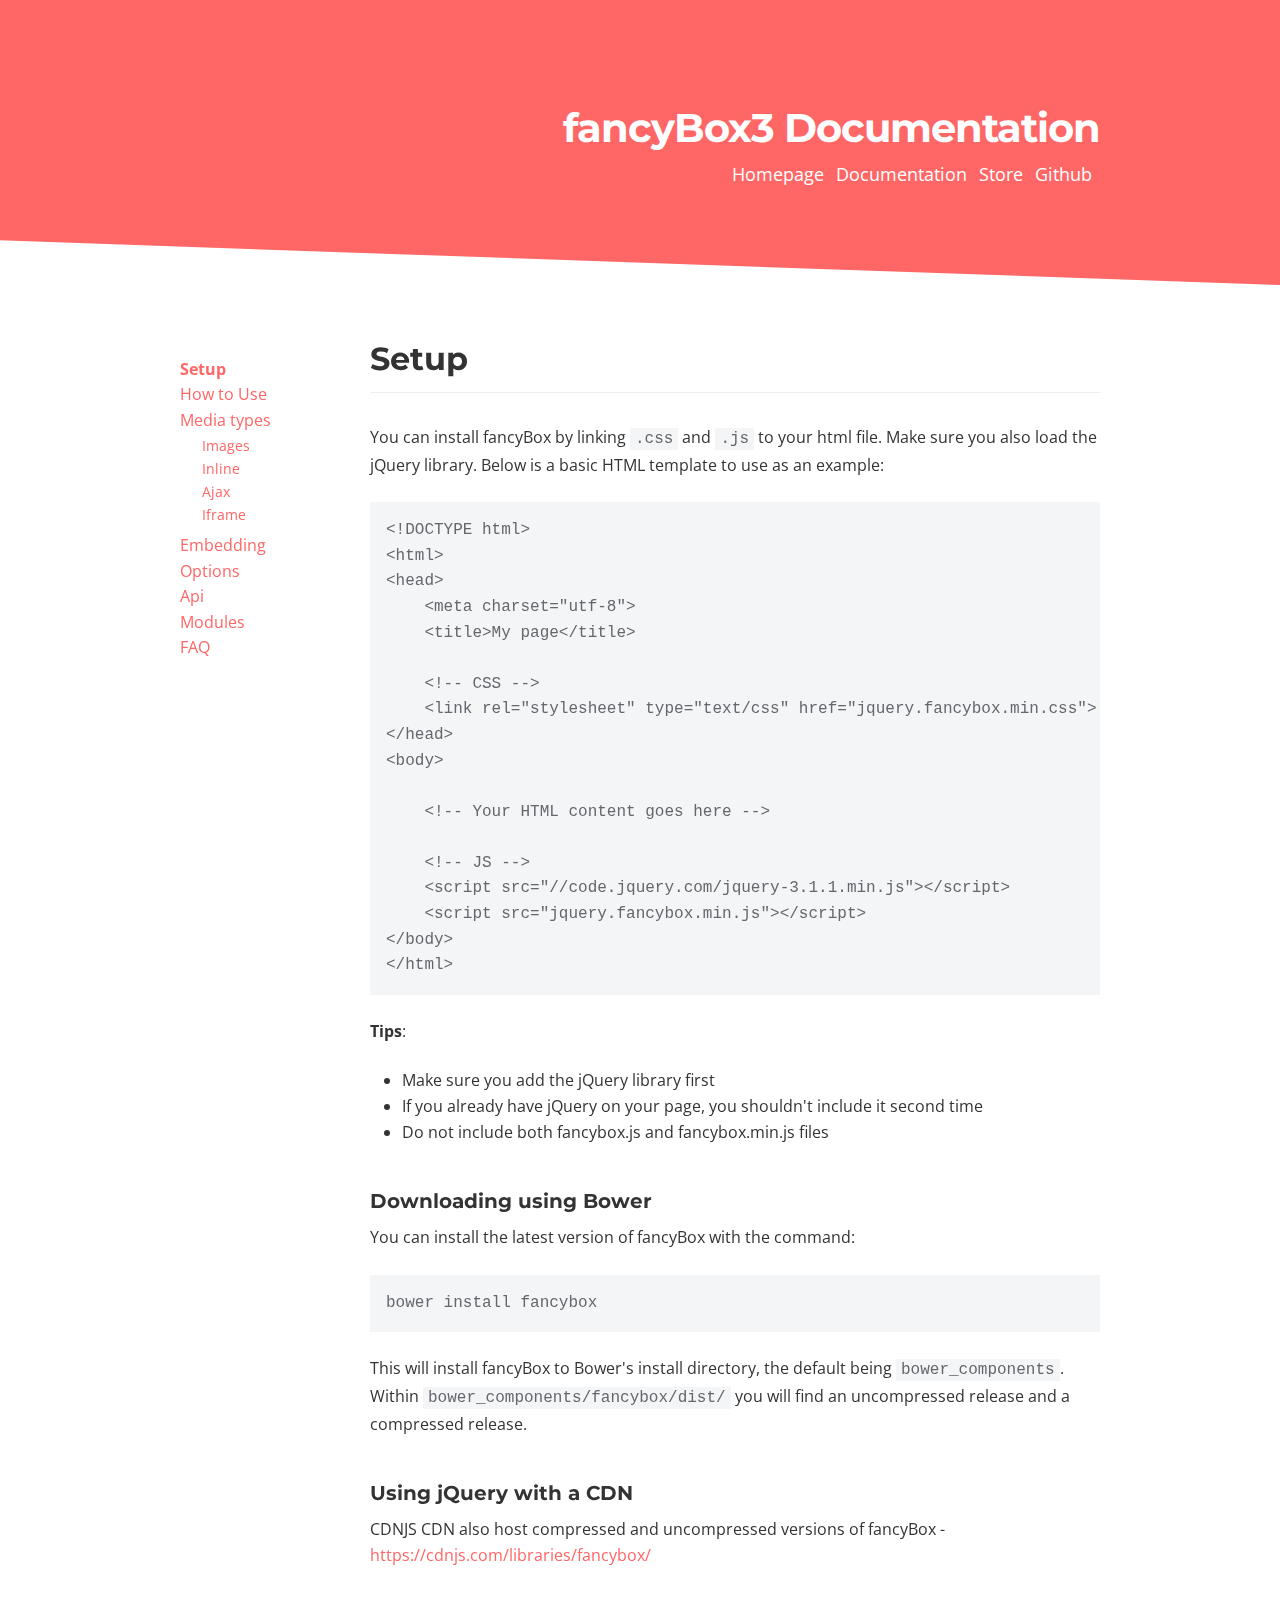
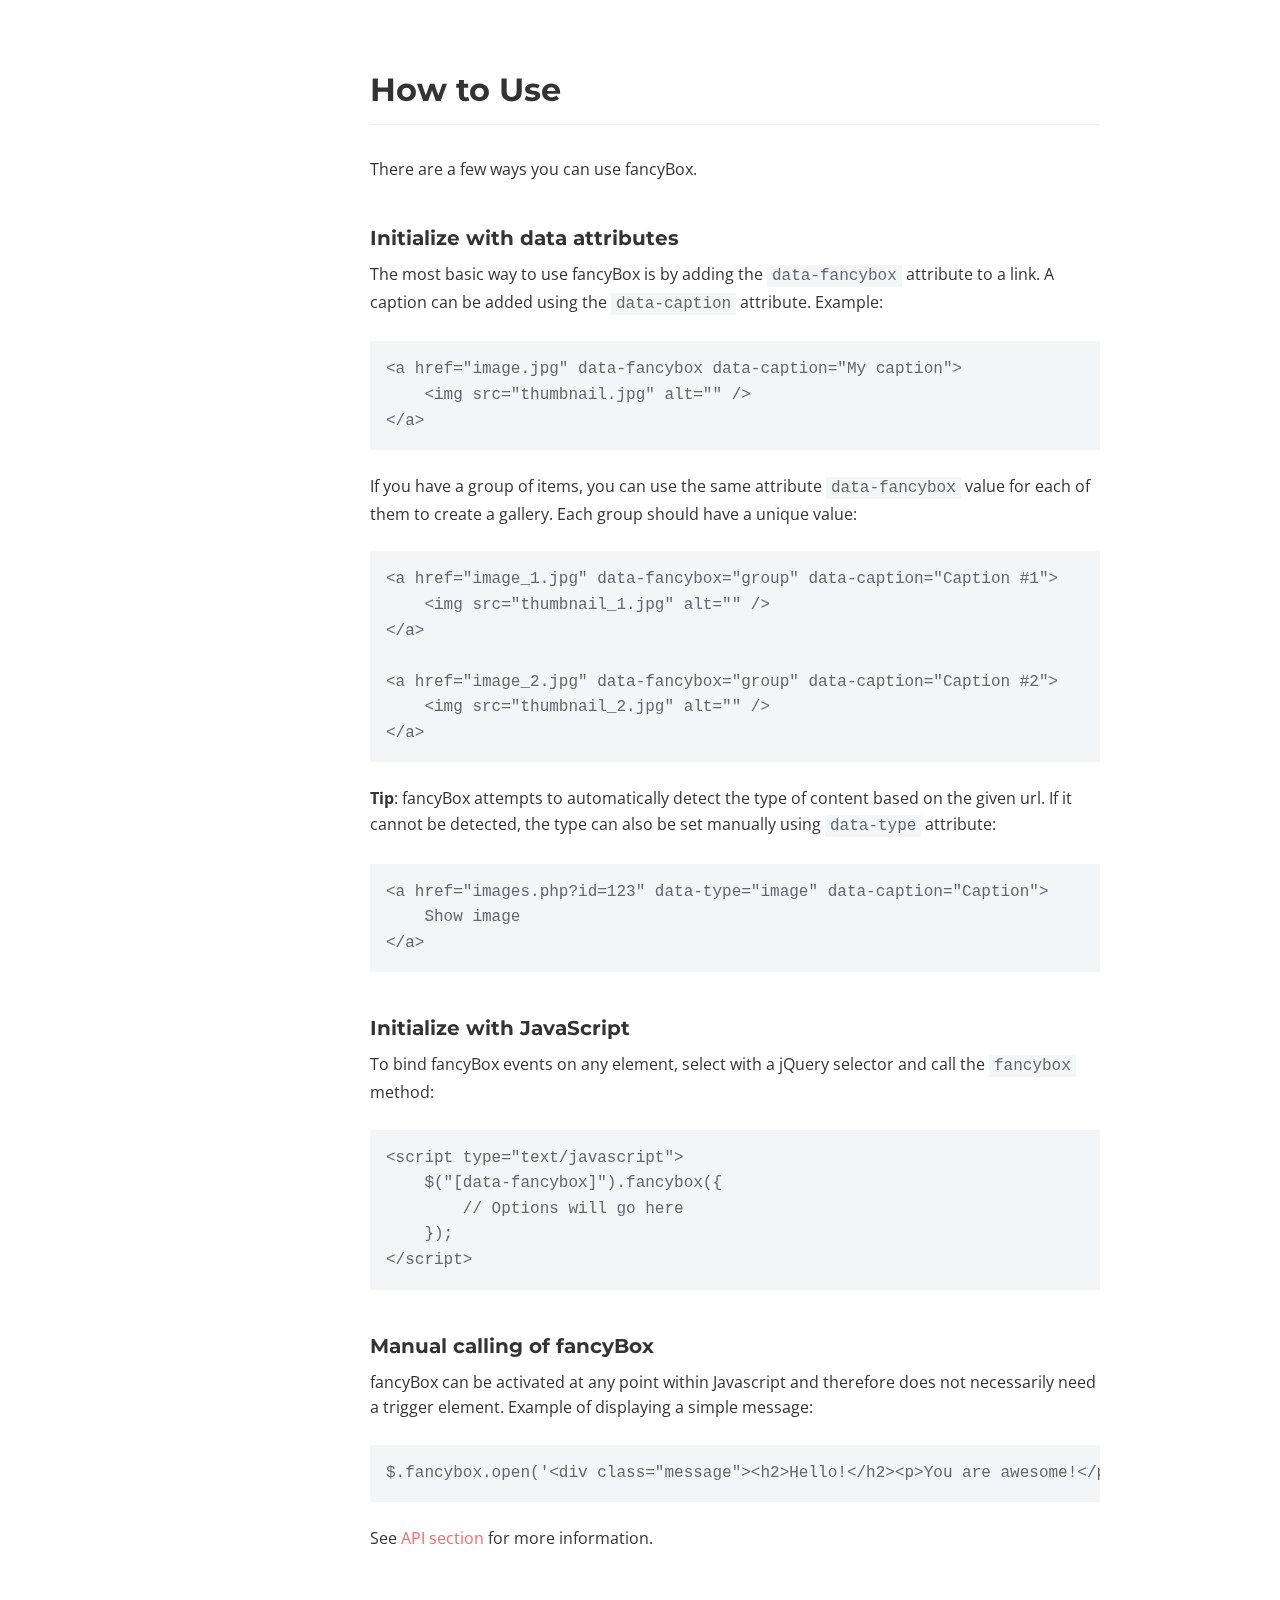
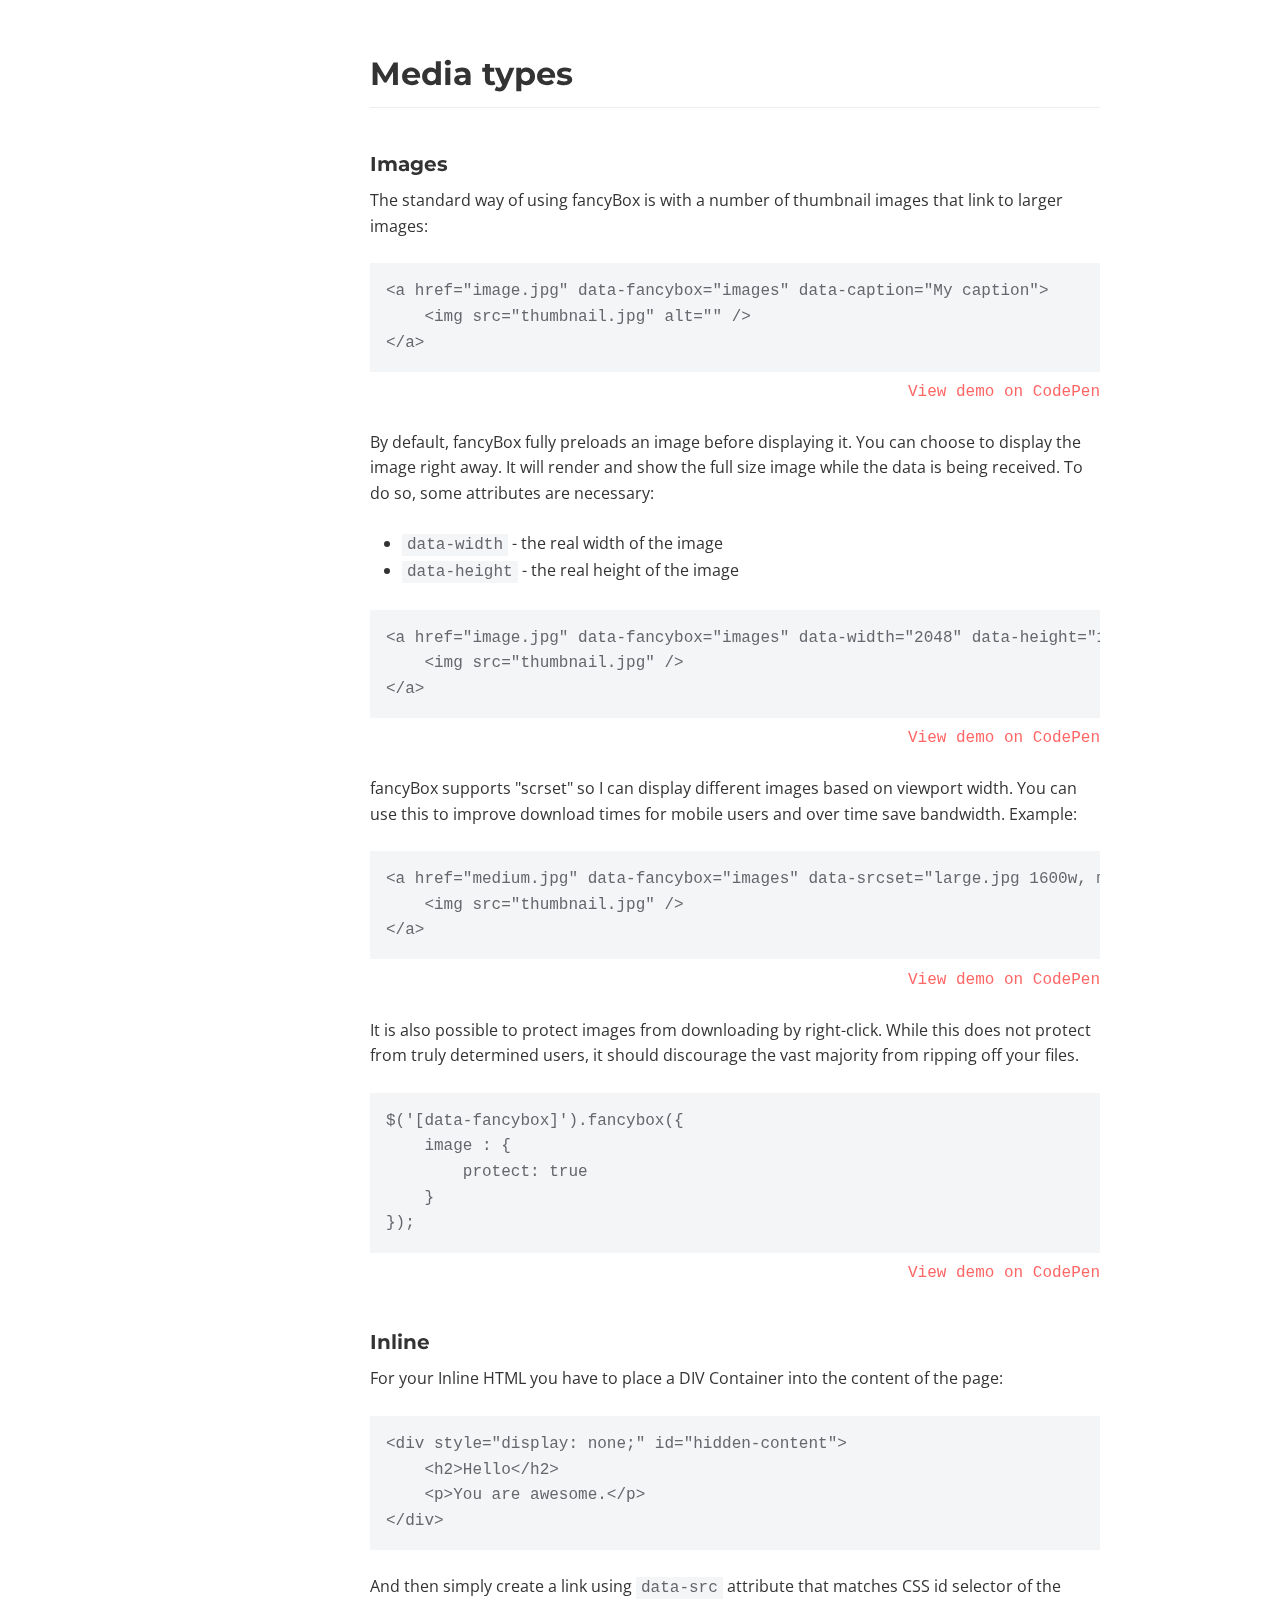
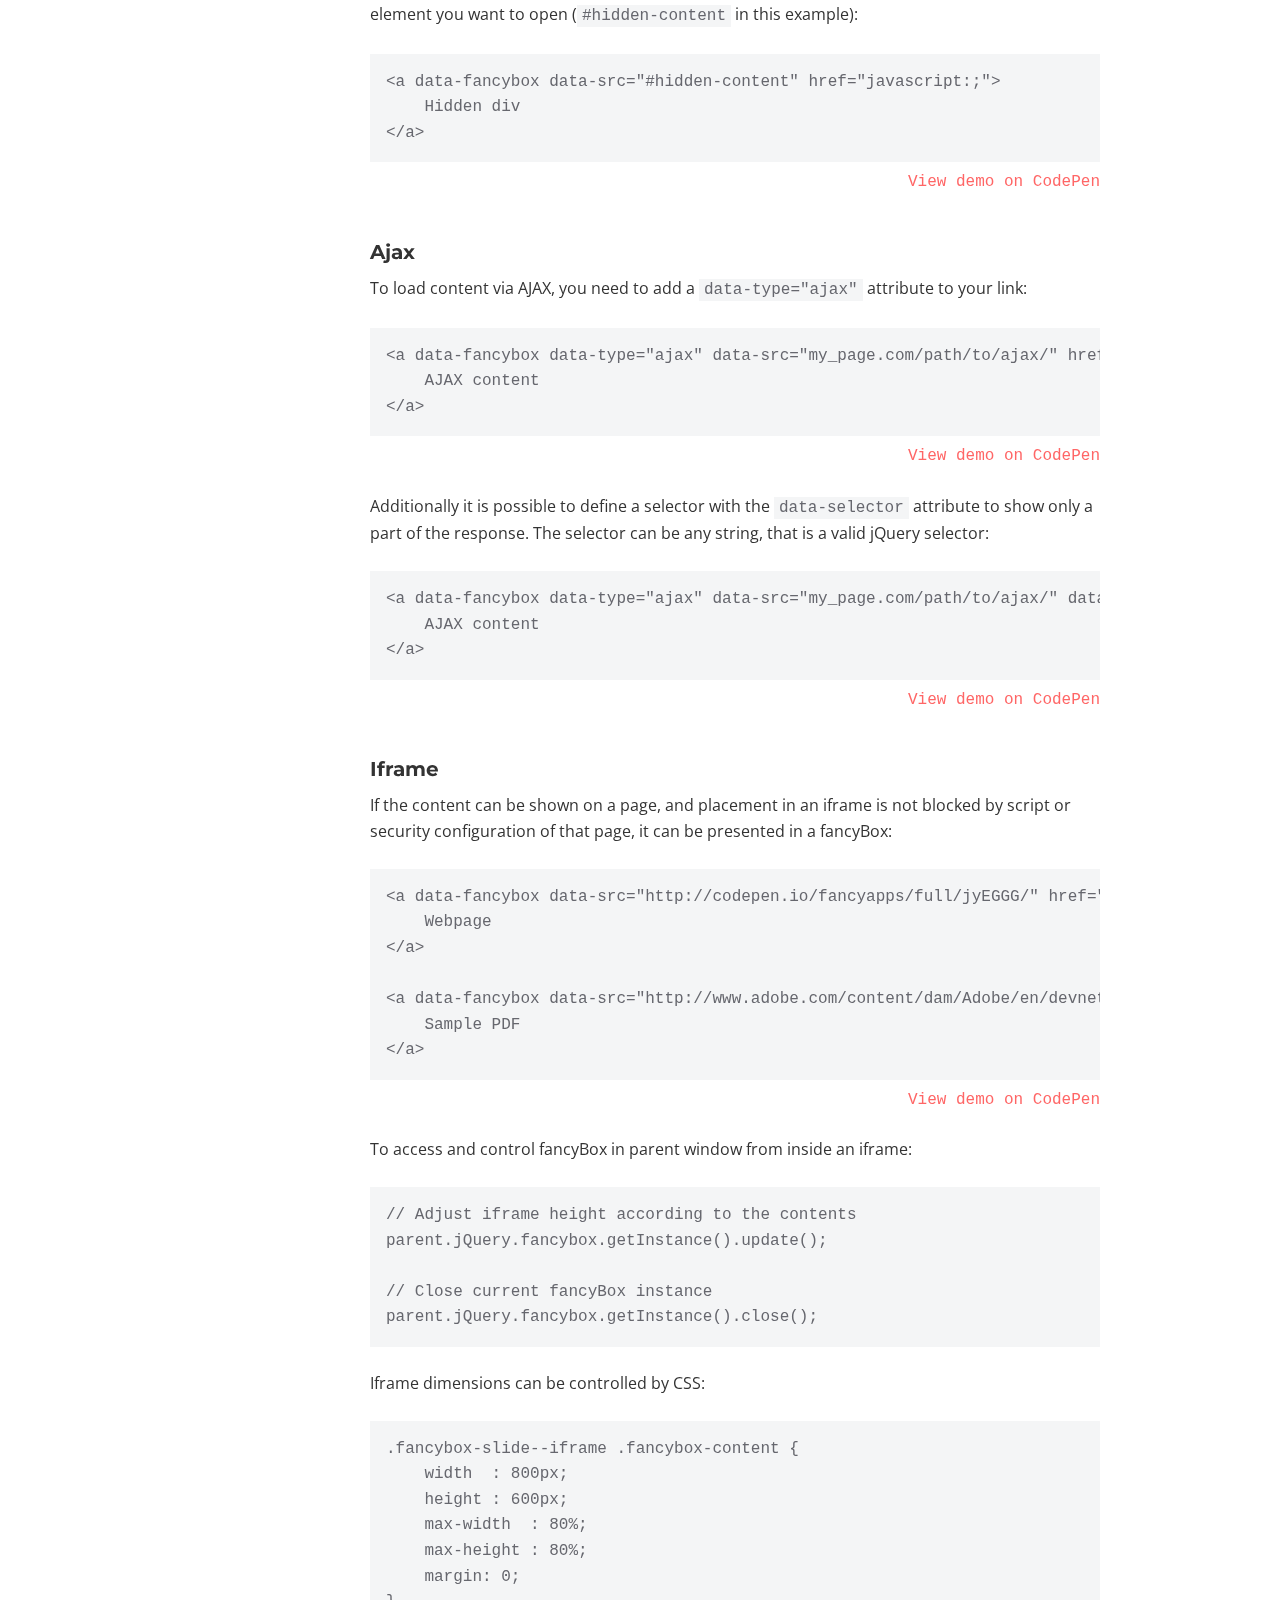
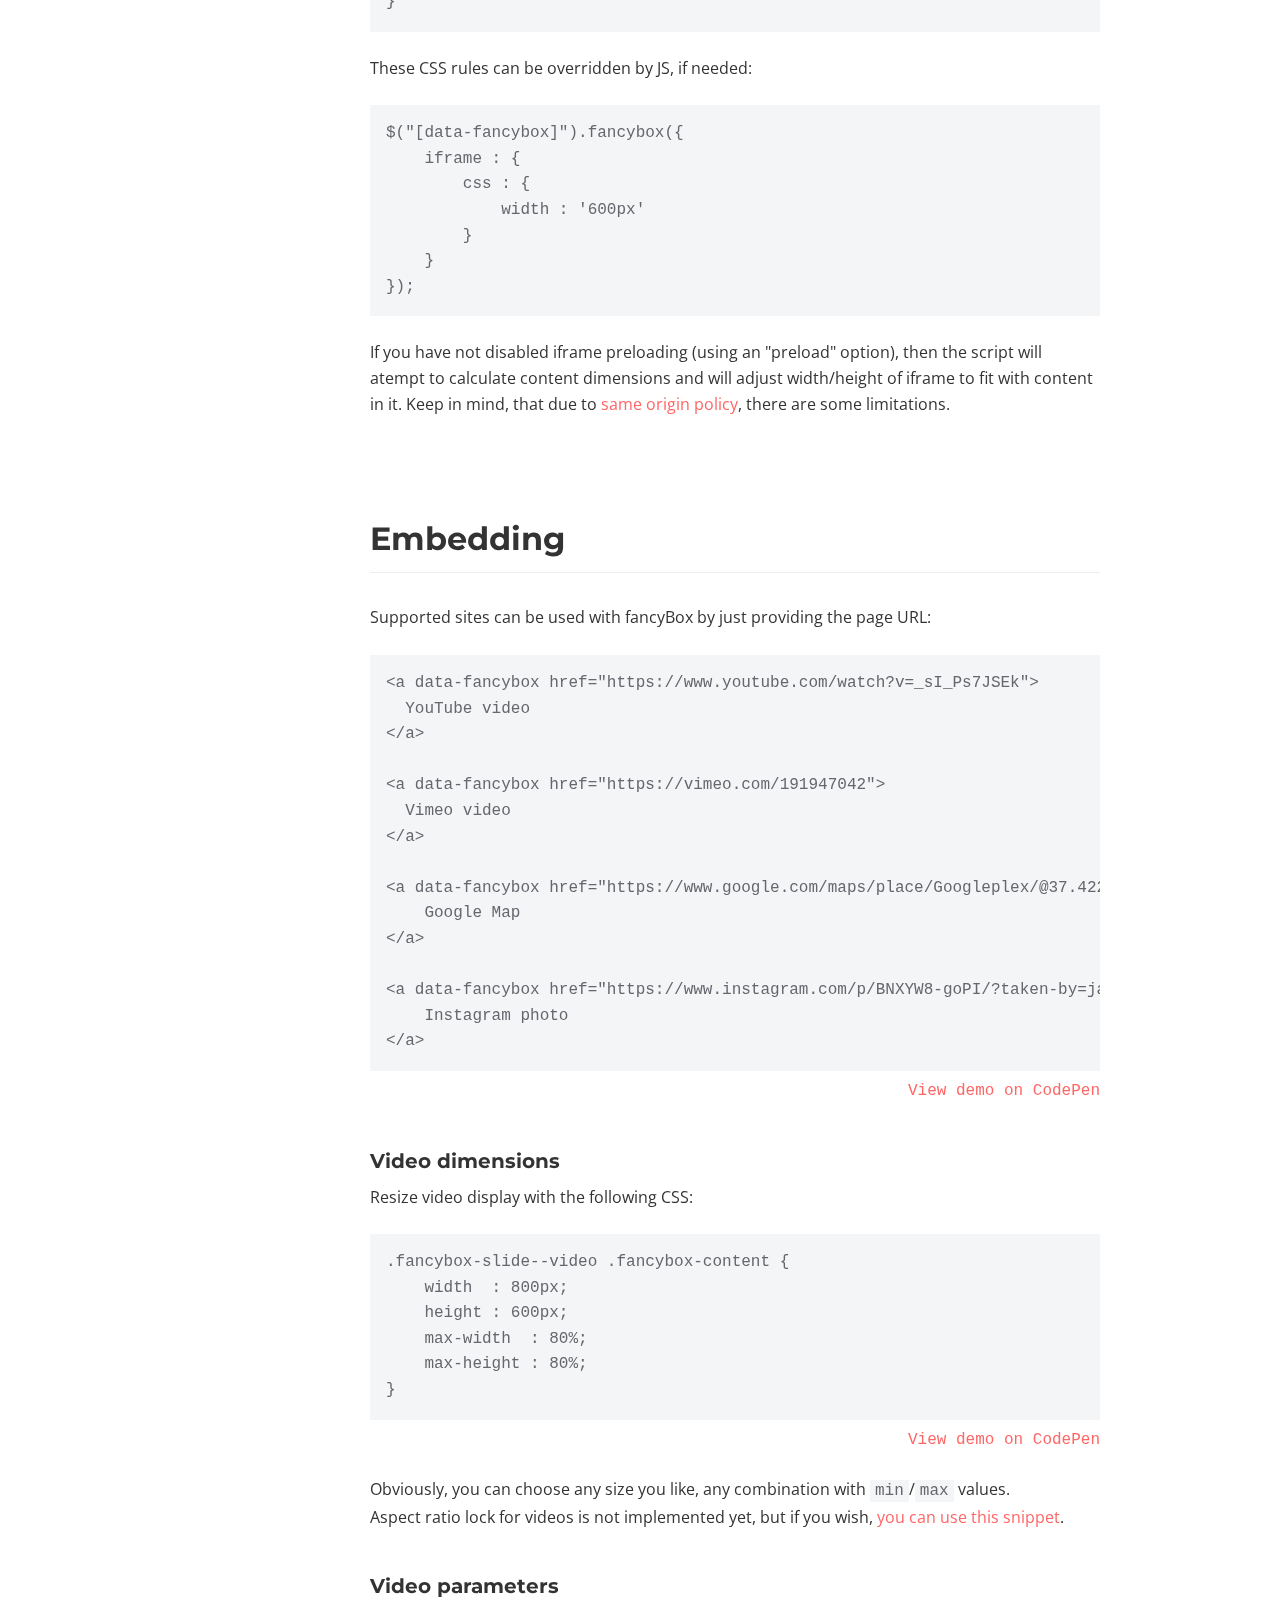
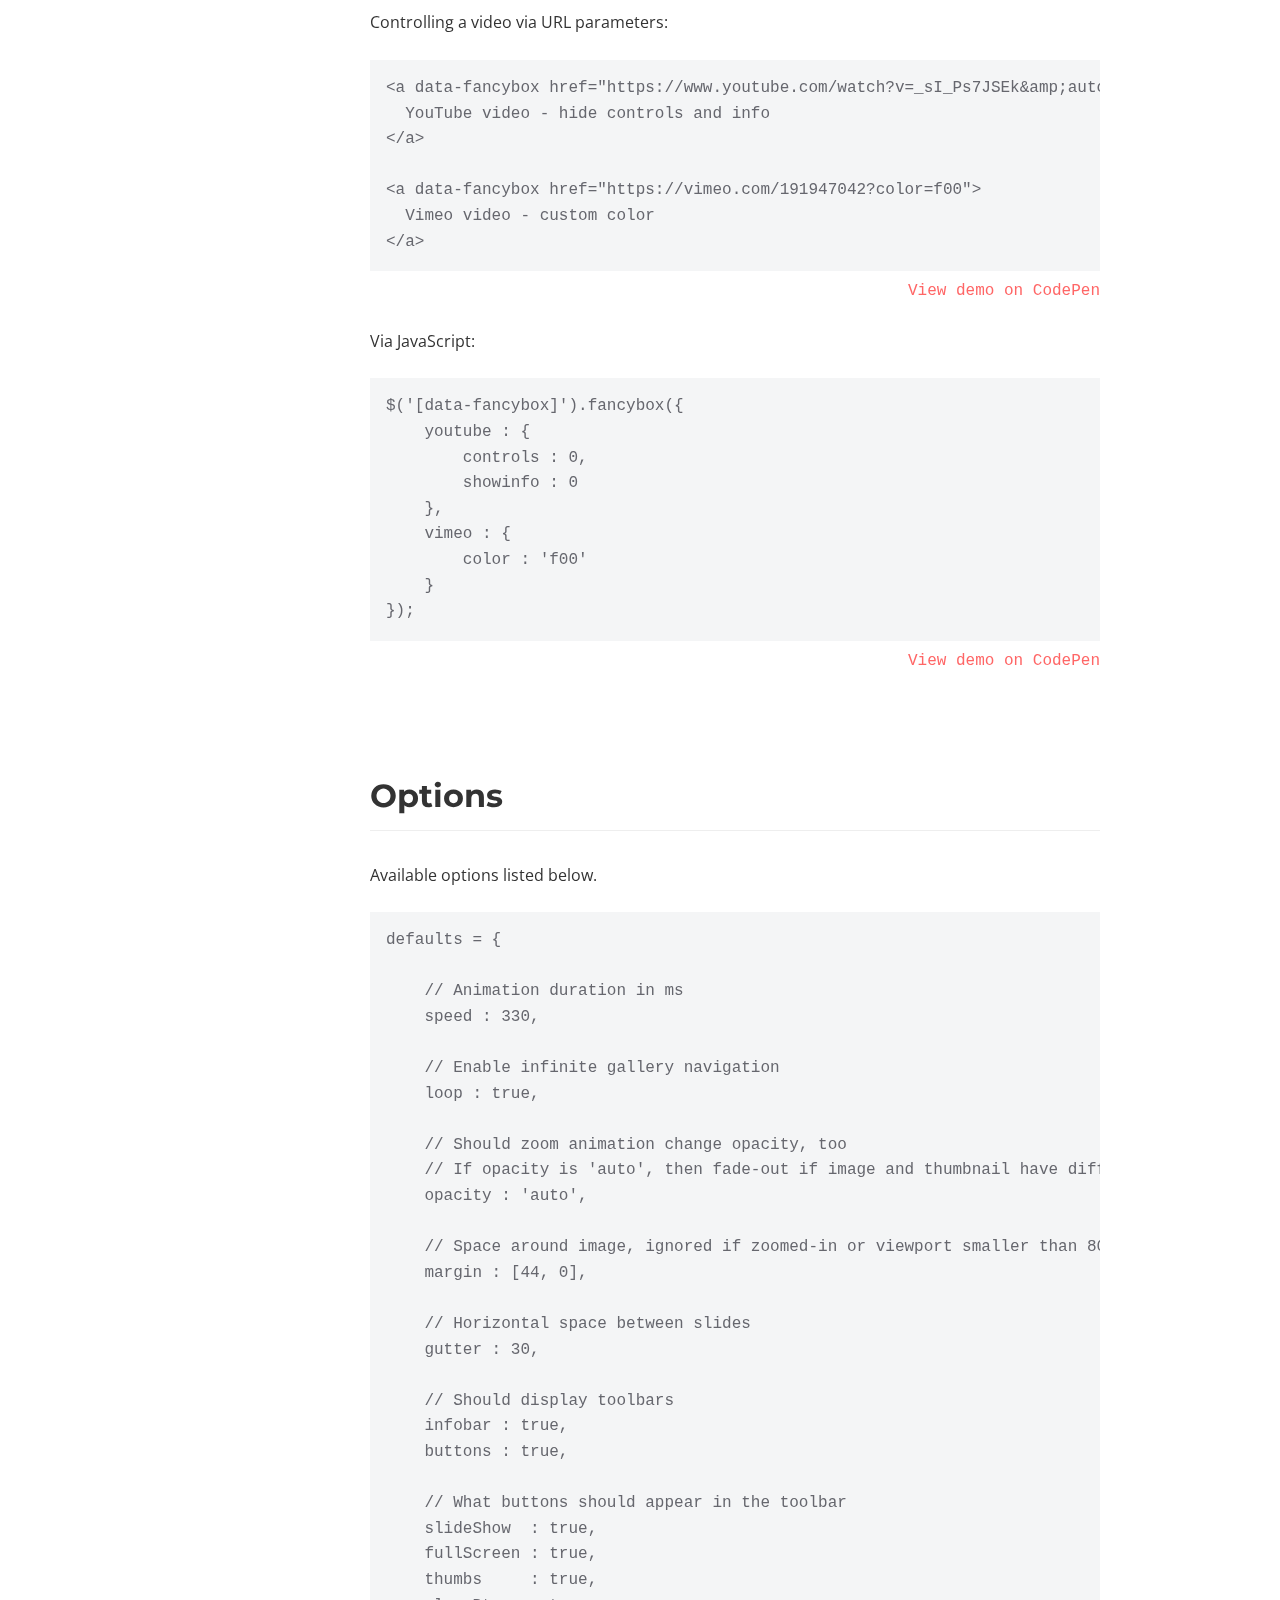
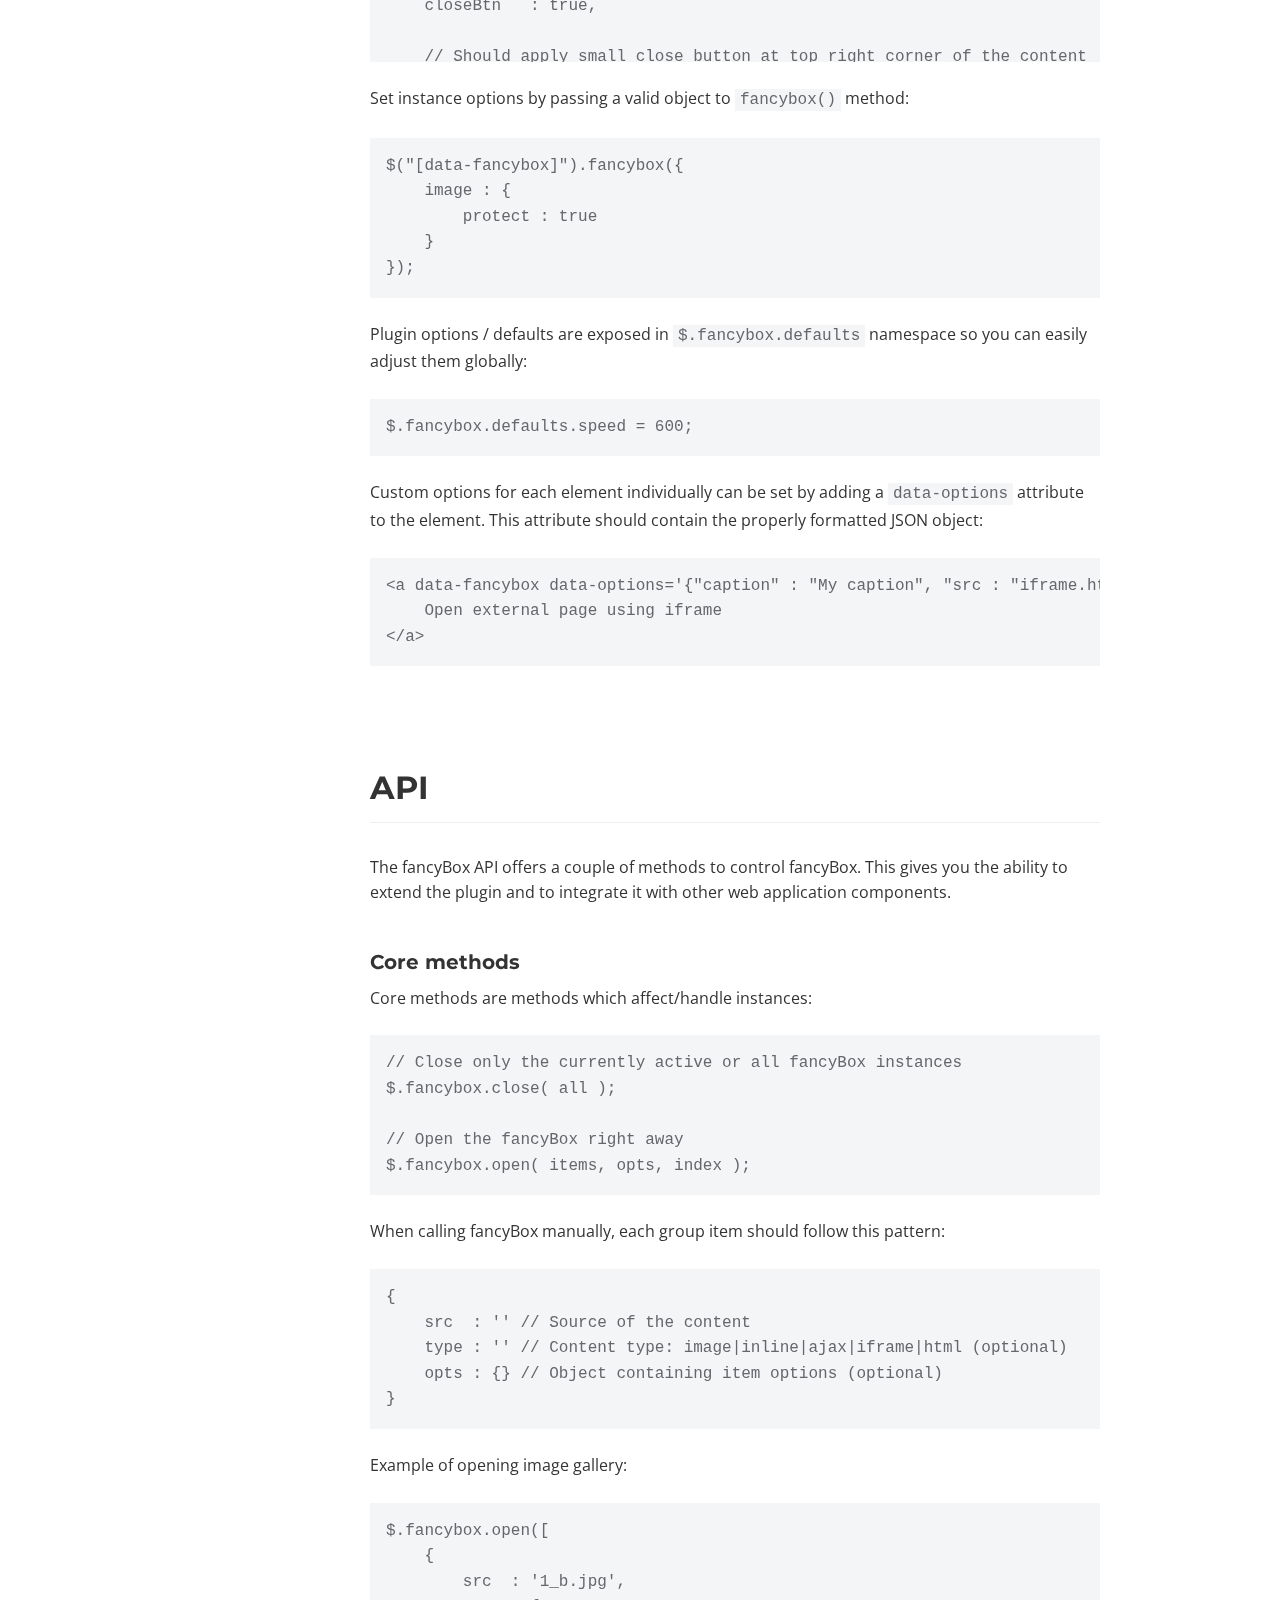
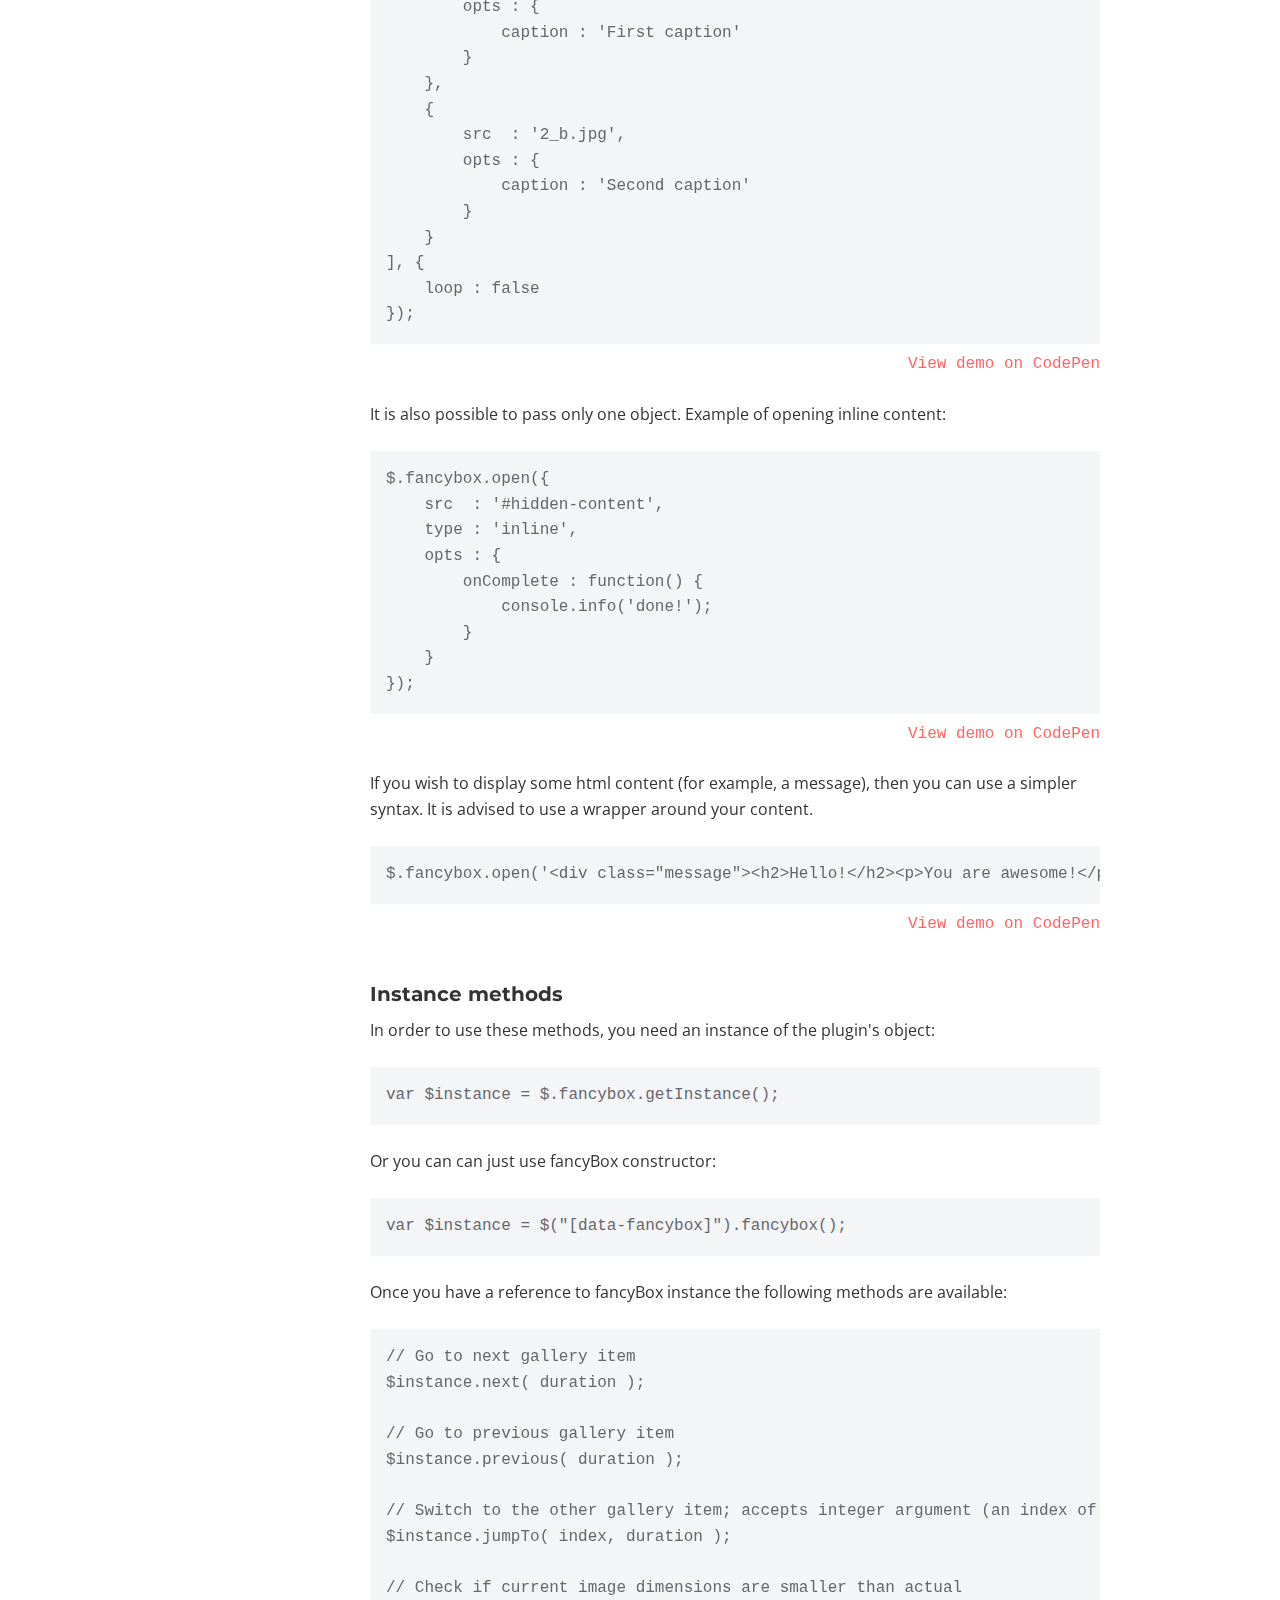
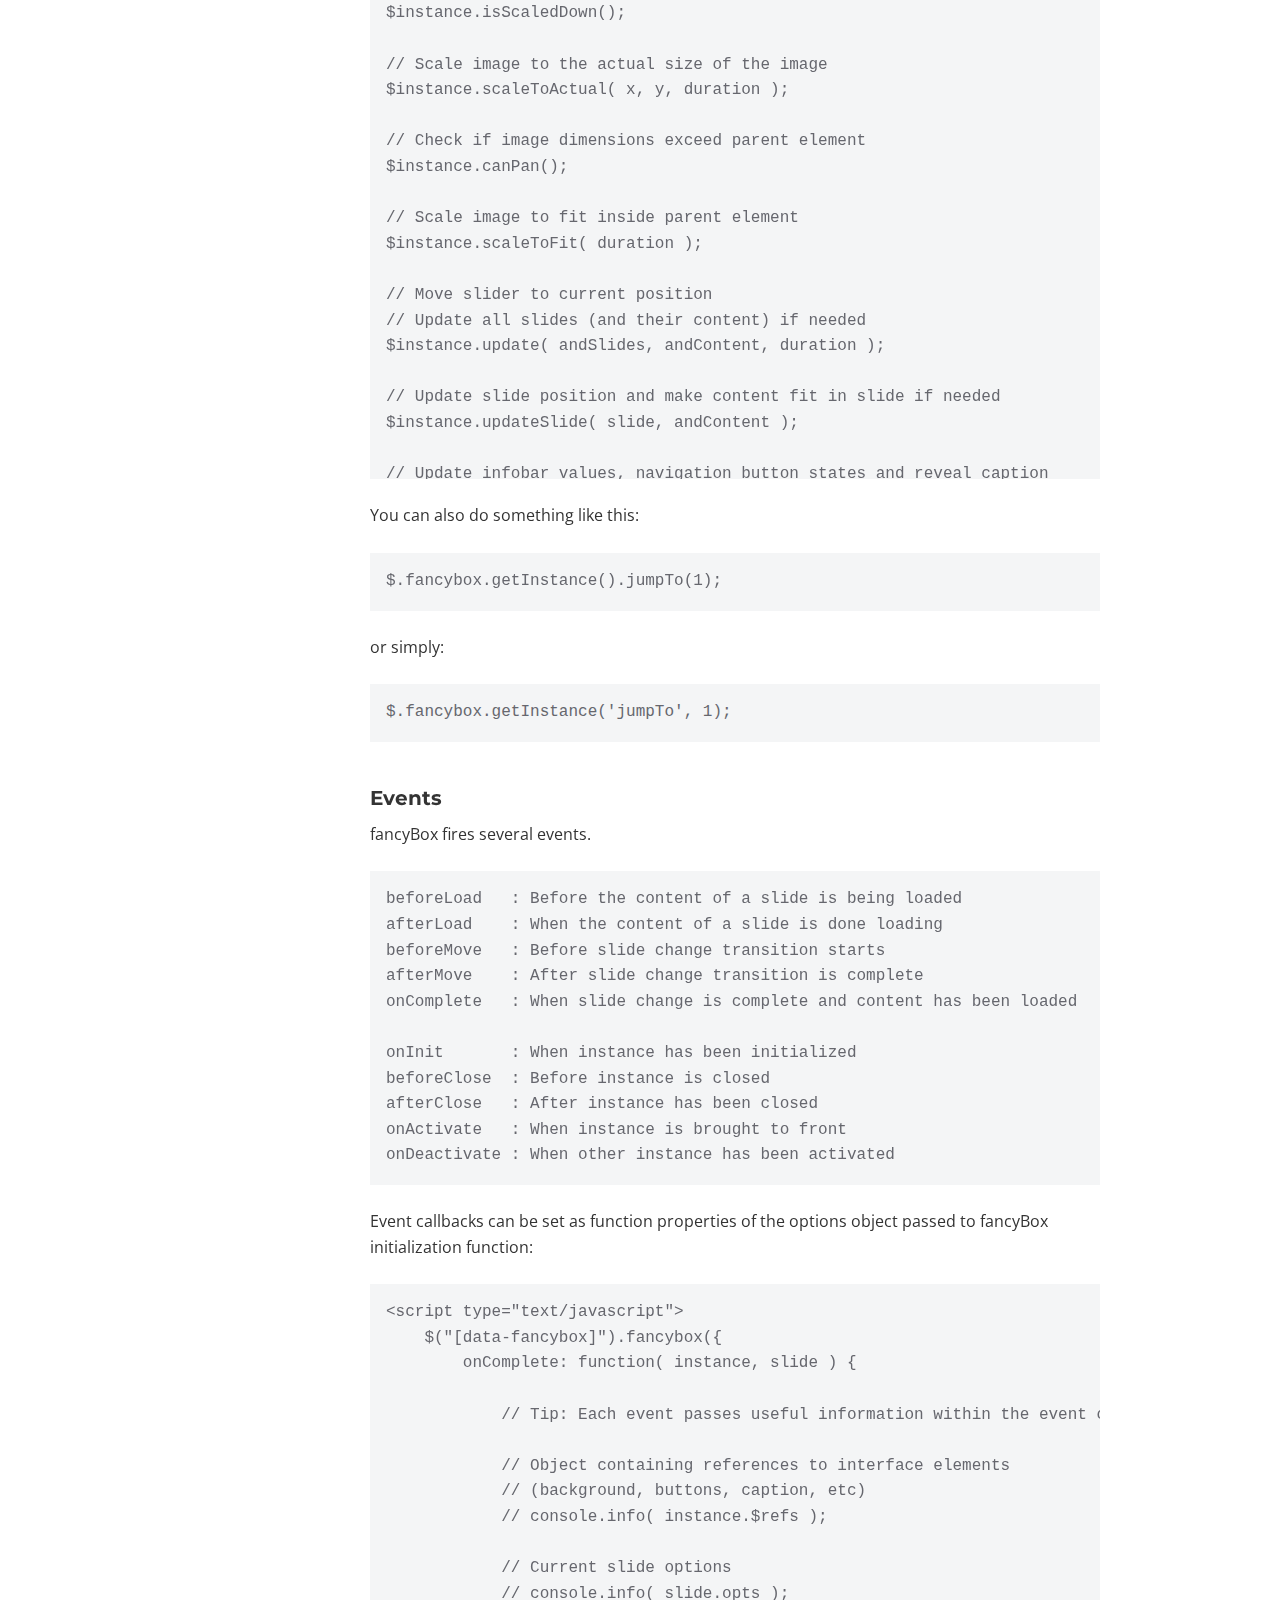
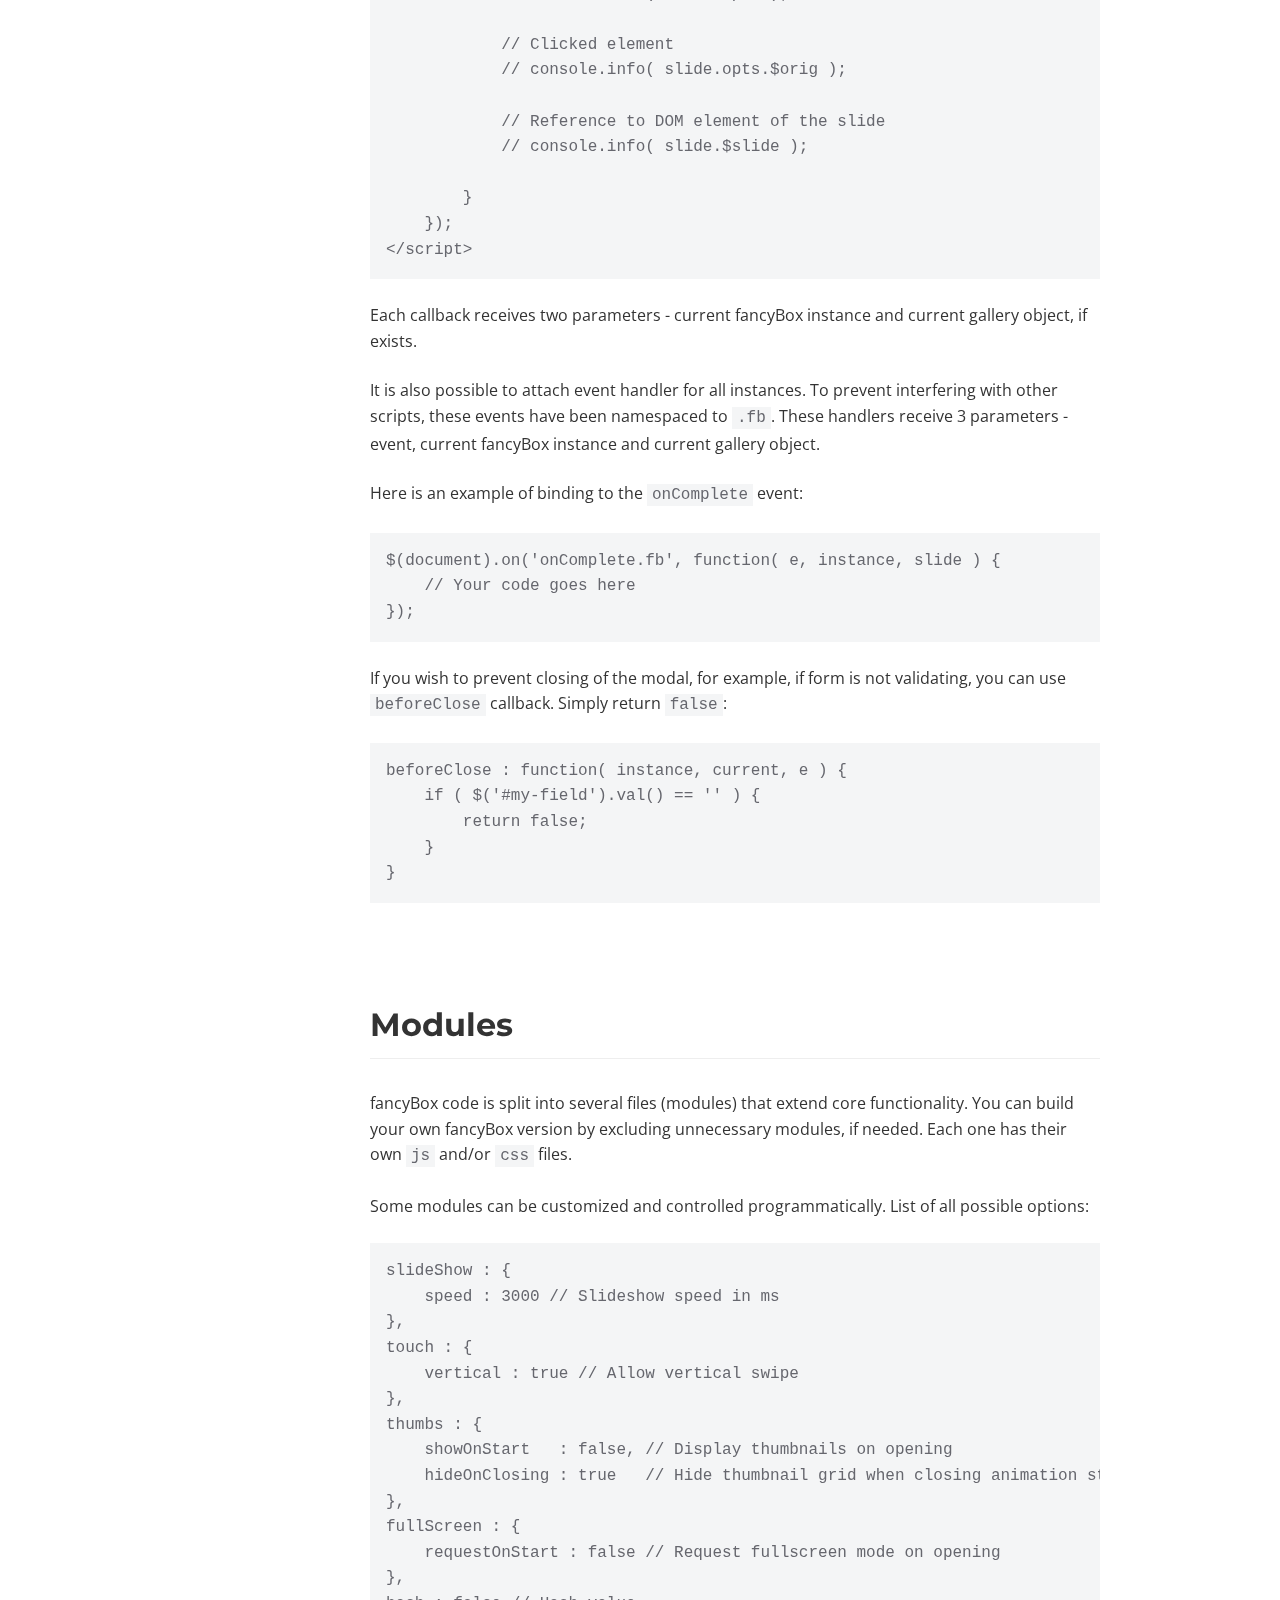
<file: vendor/fancybox/docs/index.html>
<!doctype html>
<html>
<head>
	<title>fancyBox - touch enabled, responsive and fully customizable lightbox script</title>

	<meta name="viewport" content="user-scalable=no, width=device-width, initial-scale=1.0, maximum-scale=1.0">
	<meta content="text/html;charset=utf-8" http-equiv="Content-Type">

	<link href="https://fonts.googleapis.com/css?family=Montserrat:400,700|Open+Sans:400,700" rel="stylesheet" />

	<script src="//code.jquery.com/jquery-3.1.1.min.js"></script>

	<style>
		/* Reset */

		html, body, div, span, applet, object, iframe, h1, h2, h3, h4, h5, h6, p, blockquote, pre, a, abbr, acronym, address, big, cite, code, del, dfn, em, img, ins, kbd, q, s, samp, small, strike, strong, sub, sup, tt, var, b, u, i, center, dl, dt, dd, ol, ul, li, fieldset, form, label, legend, table, caption, tbody, tfoot, thead, tr, th, td, article, aside, canvas, details, embed, figure, figcaption, footer, header, hgroup, menu, nav, output, ruby, section, summary, time, mark, audio, video {
			margin: 0;
			padding: 0;
			border: 0;
			font-size: 100%;
			font: inherit;
			vertical-align: baseline;
		}

		html {
		 	box-sizing: border-box;
		}

		*, *:before, *:after {
		 	box-sizing: inherit;
		}

		article, aside, details, figcaption, figure, footer, header, hgroup, menu, nav, section {
			display: block;
		}

		table {
			border-collapse: collapse;
			border-spacing: 0;
		}

		/* Common styling */

		body {
			-webkit-text-size-adjust: none;
			font-family: 'Open Sans', 'Helvetica Neue', Helvetica, Arial, sans-serif;
			font-size: 16px;
			line-height: 1.6;
			color: #333;
		}

		h1, h2, h3 {
			font-family: 'Montserrat', 'Helvetica Neue', Helvetica, Arial, sans-serif;
			font-weight: 700;
			color: #333;
		}

		a {
			color: #FF6666;
			text-decoration: none;
		}

		a:hover {
			text-decoration: underline;
		}

		a.active {
			font-weight: bold;
		}

		h1, h2, h3 {
		    font-family: 'Montserrat', sans-serif;
		    font-weight: 700;
		    color: #333;
		}

		h1 {
			font-size: 2.5em;
			font-weight: bold;
			letter-spacing: -1px;
		}

		h1 a:hover {
			text-decoration: none;
		}

		h2 {
			margin: 3em 0 1em 0;
			padding-bottom: 0.25em;
			font-size: 2em;
			border-bottom: 1px solid #eee;
		}

		h2:first-of-type {
			margin-top: 0;
		}

		h3 {
			margin-top: 2em;
			font-size: 1.25em;
		}

		b {
			font-weight: 700;
		}

		p {
			margin: 0.5em 0 1.5em 0;
		}

		p:last-child {
			margin-bottom: 0;
		}

		ul {
		    padding-left: 2em;
		    margin: 0.5em 0 1.5em 0;
		}

		pre, code, .demo {
			font-family: Consolas,"Liberation Mono",Courier,monospace;
		}

		pre, code {
			background: #F4F5F6;
			color: #66676E;
		}

		pre {
			padding: 1em;
			margin-bottom: 1.5em;
			overflow: auto;
			max-height: calc(100vh - 150px);
			-moz-tab-size: 4;
			tab-size: 4;
		}

		code {
			padding: 2px 5px;
		}

		pre code {
			padding: 0;
		}

		.demo {
			margin-top: -1em;
			text-align: right;
		}


		/* Layout */

		header {
			position: relative;
			padding: 6em 0 6em 0;
			margin-bottom: 3em;
			background: #FF6666;
			color: #fff;
			text-align: right;
		}

		header:before {
			content: '';
			position: absolute;
			left: 0;
			right: 0;
			top: 100%;
			height: 500px;
			background: #fff;
			-webkit-transform-origin: right;
			    -ms-transform-origin: right;
			       transform-origin: right;
			-webkit-transform: skewY(2deg);
			    -ms-transform: skewY(2deg);
			        transform: skewY(2deg);
		}

		.content {
			position: relative;
			max-width: 1020px;
			margin: 0 auto;
			padding: 0 50px;
		}

		section .content {
			padding-left: 240px;
		}

		footer .content {
			padding: 6em 50px 3em 240px;
		}

		aside {
			position: absolute;
			top: 0;
			left : 50px;
			width: 200px;
		}

		/* Header */

		header h1, header h1 a {
			color: #fff;
		}

		header ul {
			margin: 0;
			padding: 0;
			list-style: none;
		}

		header ul li {
			display: inline-block;
			margin-right: 0.5em;
		}

		header ul li a {
			font-size: 1.125em;
			color: #fff;
		}

		/* Sidebar */

		aside ul {
			position: relative;;
			top: 0;
			list-style: none;
			padding: 1.5em 0;
			margin: 0;
		}

		aside ul ul {
			padding: 0 0 0.5em 1.5em;
			font-size: 90%;
		}

		@media all and (max-width: 800px) {

			aside {
				position: relative;
				left: 0;
			}

			.content {
				padding: 0 25px;
			}

			section .content,
			footer .content {
				padding-left: 25px;
			}

		}

	</style>
</head>
<body>

	<header>
		<div class="content">
			<h1><a href="http://fancyapps.com/fancybox/3/">fancyBox3</a> Documentation</h1>

			<ul>
				<li><a href="http://fancyapps.com/fancybox/3/">Homepage</a></li>
				<li><a href="http://fancyapps.com/fancybox/3/docs/">Documentation</a></li>
				<li><a href="http://fancyapps.com/store/">Store</a></li>
				<li><a href="https://github.com/fancyapps/fancybox">Github</a></li>
			</ul>
		</div>
	</header>

	<section>
		<div class="content">

			<aside>
				<ul class="sticky">
					<li><a href="#setup">Setup</a></li>
					<li><a href="#usage">How to Use</a></li>
					<li>
						<a href="#media_types">Media types</a>

						<ul>
							<li><a href="#images">Images</a></li>
							<li><a href="#inline">Inline</a></li>
							<li><a href="#ajax">Ajax</a></li>
							<li><a href="#iframe">Iframe</a></li>
						</ul>
					</li>
					<li><a href="#embedding">Embedding</a></li>
					<li><a href="#options">Options</a></li>
					<li><a href="#api">Api</a></li>
					<li><a href="#modules">Modules</a></li>
					<li><a href="#faq">FAQ</a></li>
				</ul>
			</aside>

<!--

	Setup
	=====

-->
			<h2 id="setup">Setup</h2>

			<p>
				You can install fancyBox by linking <code>.css</code> and <code>.js</code> to your html file.

				Make sure you also load the jQuery library.
				Below is a basic HTML template to use as an example:
			</p>

			<pre>&lt;!DOCTYPE html&gt;
&lt;html&gt;
&lt;head&gt;
	&lt;meta charset=&quot;utf-8&quot;&gt;
	&lt;title&gt;My page&lt;/title&gt;

	&lt;!-- CSS --&gt;
	&lt;link rel=&quot;stylesheet&quot; type=&quot;text/css&quot; href=&quot;jquery.fancybox.min.css&quot;&gt;
&lt;/head&gt;
&lt;body&gt;

	&lt;!-- Your HTML content goes here --&gt;

	&lt;!-- JS --&gt;
	&lt;script src=&quot;//code.jquery.com/jquery-3.1.1.min.js&quot;&gt;&lt;/script&gt;
	&lt;script src=&quot;jquery.fancybox.min.js&quot;&gt;&lt;/script&gt;
&lt;/body&gt;
&lt;/html&gt;
</pre>

			<p><b>Tips</b>:</p>

			<ul>
				<li>Make sure you add the jQuery library first</li>
				<li>If you already have jQuery on your page, you shouldn't include it second time</li>
				<li>Do not include both fancybox.js and fancybox.min.js files</li>
			</ul>

			<h3>Downloading using Bower</h3>

			<p>
				You can install the latest version of fancyBox with the command:
			</p>


			<pre><code>bower install fancybox</code></pre>

			<p>
				This will install fancyBox to Bower's install directory, the default being <code>bower_components</code>. <br />
				Within <code>bower_components/fancybox/dist/</code> you will find an uncompressed release and a compressed release.
			</p>

			<h3>Using jQuery with a CDN</h3>
			
			<p>
				CDNJS CDN also host compressed and uncompressed versions of fancyBox - <br />
				<a href="https://cdnjs.com/libraries/fancybox/" target="_blank">https://cdnjs.com/libraries/fancybox/</a>

			</p>
<!--

	How To Use
	==========

-->
			<h2 id="usage">How to Use</h2>

			<p>
				There are a few ways you can use fancyBox.
			</p>


			<h3>Initialize with data attributes</h3>

			<p>
				The most basic way to use fancyBox is by adding the <code>data-fancybox</code> attribute to a link.
				A caption can be added using the <code>data-caption</code> attribute. Example:
			</p>

			<pre>&lt;a href="image.jpg" data-fancybox data-caption="My caption"&gt;
	&lt;img src="thumbnail.jpg" alt="" /&gt;
&lt;/a&gt;</pre>

			<p>
				If you have a group of items, you can use the same attribute <code>data-fancybox</code> value for each of them to create a gallery.
				Each group should have a unique value:
			</p>

			<pre>&lt;a href="image_1.jpg" data-fancybox="group" data-caption="Caption #1"&gt;
	&lt;img src="thumbnail_1.jpg" alt="" /&gt;
&lt;/a&gt;

&lt;a href="image_2.jpg" data-fancybox="group" data-caption="Caption #2"&gt;
	&lt;img src="thumbnail_2.jpg" alt="" /&gt;
&lt;/a&gt;
</pre>

			<p>
				<b>Tip</b>:

				fancyBox attempts to automatically detect the type of content based on the given url.

				If it cannot be detected, the type can also be set manually using <code>data-type</code> attribute:

				<pre>&lt;a href="images.php?id=123" data-type="image" data-caption="Caption"&gt;
	Show image
&lt;/a&gt;</pre>
			</p>



			<h3>Initialize with JavaScript</h3>

			<p>
				To bind fancyBox events on any element, select with a jQuery selector and call the <code>fancybox</code> method:
			</p>

			<pre><code>&lt;script type=&quot;text/javascript&quot;&gt;
	$(&quot;[data-fancybox]&quot;).fancybox({
		// Options will go here
	});
&lt;/script&gt;</code></pre>


			<h3>Manual calling of fancyBox</h3>

			<p>
				fancyBox can be activated at any point within Javascript and therefore does not necessarily need a trigger element.

				Example of displaying a simple message:
			</p>

			<pre><code>$.fancybox.open('&lt;div class=&quot;message&quot;&gt;&lt;h2&gt;Hello!&lt;/h2&gt;&lt;p&gt;You are awesome!&lt;/p&gt;&lt;/div&gt;');</code></pre>

			<p>
				See <a href="#api">API section</a> for more information.
			</p>

<!--

	Examples
	=========

-->
			<h2 id="media_types">Media types</h2>


			<h3 id="images">Images</h3>

			<p>
				The standard way of using fancyBox is with a number of thumbnail images that link to larger images:
			</p>

			<pre><code>&lt;a href="image.jpg" data-fancybox="images" data-caption="My caption"&gt;
	&lt;img src="thumbnail.jpg" alt="" /&gt;
&lt;/a&gt;</code></pre>

			<p class="demo">
				<a href="http://codepen.io/fancyapps/pen/jyEGGG/?editors=1000" target="_blank">View demo on CodePen</a>
			</p>

			<p>
				By default, fancyBox fully preloads an image before displaying it.
				You can choose to display the image right away.
				It will render and show the full size image while the data is being received.
				To do so, some attributes are necessary:
			</p>

			<ul>
				<li><code>data-width</code>  - the real width of the image</li>
				<li><code>data-height</code> - the real height of the image</li>
			</ul>

			<pre><code>&lt;a href=&quot;image.jpg&quot; data-fancybox=&quot;images&quot; data-width=&quot;2048&quot; data-height=&quot;1365&quot;&gt;
    &lt;img src=&quot;thumbnail.jpg&quot; /&gt;
&lt;/a&gt;</code></pre>
			<p class="demo">
				<a href="http://codepen.io/fancyapps/pen/wgBrXd?editors=1000" target="_blank">View demo on CodePen</a>
			</p>

			<p>
				fancyBox supports "scrset" so I can display different images based on viewport width. You can use this to improve download times for mobile users and over time save bandwidth.
				Example:
			</p>

			<pre><code>&lt;a href=&quot;medium.jpg&quot; data-fancybox=&quot;images&quot; data-srcset=&quot;large.jpg 1600w, medium.jpg 1200w, small.jpg 640w&quot;&gt;
	&lt;img src=&quot;thumbnail.jpg&quot; /&gt;
&lt;/a&gt;</code></pre>
			<p class="demo">
				<a href="https://codepen.io/fancyapps/pen/bqbpbO?editors=1000" target="_blank">View demo on CodePen</a>
			</p>

			<p>
				It is also possible to protect images from downloading by right-click.
				While this does not protect from truly determined users, it should discourage the vast majority from ripping off your files.
			</p>

			<pre><code>$('[data-fancybox]').fancybox({
	image : {
		protect: true
	}
});</code></pre>
			<p class="demo">
				<a href="http://codepen.io/fancyapps/pen/RKKqLx?editors=1010" target="_blank">View demo on CodePen</a>
			</p>


			<h3 id="inline">Inline</h3>

			<p>
				For your Inline HTML you have to place a DIV Container into the content of the page:
			</p>

			<pre><code>&lt;div style=&quot;display: none;&quot; id=&quot;hidden-content&quot;&gt;
	&lt;h2&gt;Hello&lt;/h2&gt;
	&lt;p&gt;You are awesome.&lt;/p&gt;
&lt;/div&gt;</code></pre>

			<p>
				And then simply create a link using <code>data-src</code> attribute that matches CSS id selector of the element you want to open (<code>#hidden-content</code> in this example):
			</p>

			<pre><code>&lt;a data-fancybox data-src=&quot;#hidden-content&quot; href=&quot;javascript:;&quot;&gt;
	Hidden div
&lt;/a&gt;</code></pre>
			<p class="demo">
				<a href="http://codepen.io/fancyapps/pen/MJYOOd?editors=1000" target="_blank">View demo on CodePen</a>
			</p>

			<h3 id="ajax">Ajax</h3>

			<p>
				To load content via AJAX, you need to add a <code>data-type="ajax"</code> attribute to your link:
			</p>

			<pre><code>&lt;a data-fancybox data-type=&quot;ajax&quot; data-src=&quot;my_page.com/path/to/ajax/&quot; href=&quot;javascript:;&quot;&gt;
	AJAX content
&lt;/a&gt;</code></pre>
			<p class="demo">
				<a href="http://codepen.io/fancyapps/pen/JEoOvK?editors=1100" target="_blank">View demo on CodePen</a>
			</p>

			<p>
				Additionally it is possible to define a selector with the <code>data-selector</code> attribute to show only a part of the response. The selector can be any string, that is a valid jQuery selector:
			</p>

			<pre><code>&lt;a data-fancybox data-type=&quot;ajax&quot; data-src=&quot;my_page.com/path/to/ajax/&quot; data-selector=&quot;#two&quot; href=&quot;javascript:;&quot;&gt;
	AJAX content
&lt;/a&gt;
</code></pre>
			<p class="demo">
				<a href="http://codepen.io/fancyapps/pen/MJwWKz?editors=1100" target="_blank">View demo on CodePen</a>
			</p>

			<h3 id="iframe">Iframe</h3>

			<p>
				If the content can be shown on a page, and placement in an iframe is not blocked by script or security configuration of that page,
				it can be presented in a fancyBox:
			</p>

			<pre><code>&lt;a data-fancybox data-src=&quot;http://codepen.io/fancyapps/full/jyEGGG/&quot; href=&quot;javascript:;&quot;&gt;
	Webpage
&lt;/a&gt;

&lt;a data-fancybox data-src=&quot;http://www.adobe.com/content/dam/Adobe/en/devnet/acrobat/pdfs/pdf_open_parameters.pdf&quot; href=&quot;javascript:;&quot;&gt;
	Sample PDF
&lt;/a&gt;
</code></pre>
			<p class="demo">
				<a href="http://codepen.io/fancyapps/pen/BpymvO?editors=1000" target="_blank">View demo on CodePen</a>
			</p>


			<p>
				To access and control fancyBox in parent window from inside an iframe:
			</p>

			<pre><code>// Adjust iframe height according to the contents
parent.jQuery.fancybox.getInstance().update();

// Close current fancyBox instance
parent.jQuery.fancybox.getInstance().close();</code></pre>


			<p>
				Iframe dimensions can be controlled by CSS:
			</p>

			<pre><code>.fancybox-slide--iframe .fancybox-content {
	width  : 800px;
	height : 600px;
	max-width  : 80%;
	max-height : 80%;
	margin: 0;
}</code></pre>


			<p>
				These CSS rules can be overridden by JS, if needed:
			</p>

			<pre><code>$(&quot;[data-fancybox]&quot;).fancybox({
	iframe : {
		css : {
			width : '600px'
		}
	}
});</code></pre>


			<p>
				If you have not disabled iframe preloading (using an "preload" option), then the script will atempt to
				calculate content dimensions and will adjust width/height of iframe to fit with content in it.
				Keep in mind, that due to <a href="https://en.wikipedia.org/wiki/Same-origin_policy" target="_blank">same origin policy</a>,
				there are some limitations.
			</p>

<!--

	Embedding
	=======

-->
			<h2 id="embedding">Embedding</h2>

			<p>
				Supported sites can be used with fancyBox by just providing the page URL:
			</p>

			<pre><code>&lt;a data-fancybox href="https://www.youtube.com/watch?v=_sI_Ps7JSEk"&gt;
  YouTube video
&lt;/a&gt;

&lt;a data-fancybox href="https://vimeo.com/191947042"&gt;
  Vimeo video
&lt;/a&gt;

&lt;a data-fancybox href=&quot;https://www.google.com/maps/place/Googleplex/@37.4220041,-122.0833494,17z/data=!4m5!3m4!1s0x0:0x6c296c66619367e0!8m2!3d37.4219998!4d-122.0840572&quot;&gt;
	Google Map
&lt;/a&gt;

&lt;a data-fancybox href=&quot;https://www.instagram.com/p/BNXYW8-goPI/?taken-by=jamesrelfdyer&quot; data-caption=&quot;&lt;span title=&amp;quot;Edited&amp;quot;&gt;balloon rides at dawn ✨🎈&lt;br&gt;was such a magical experience floating over napa valley as the golden light hit the hills.&lt;br&gt;&lt;a href=&amp;quot;https://www.instagram.com/jamesrelfdyer/&amp;quot;&gt;@jamesrelfdyer&lt;/a&gt;&lt;/span&gt;&quot;&gt;
	Instagram photo
&lt;/a&gt;</code></pre>
			<p class="demo">
				<a href="http://codepen.io/fancyapps/pen/LxEOwL?editors=1000" target="_blank">View demo on CodePen</a>
			</p>

			<h3>Video dimensions</h3>

			<p>
				Resize video display with the following CSS:
			</p>

			<pre><code>.fancybox-slide--video .fancybox-content {
	width  : 800px;
	height : 600px;
	max-width  : 80%;
	max-height : 80%;
}</code></pre>
			<p class="demo">
				<a href="http://codepen.io/fancyapps/pen/PWZrzw?editors=1100" target="_blank">View demo on CodePen</a>
			</p>

			<p>
				Obviously, you can choose any size you like, any combination with <code>min</code>/<code>max</code> values.
				<br />
				Aspect ratio lock for videos is not implemented yet, but if you wish, <a href="http://codepen.io/fancyapps/pen/dNzaQq?editors=1010" target="_blank">you can use this snippet</a>.
			</p>



			<h3>Video parameters</h3>

			<p>
				Controlling a video via URL parameters:
			</p>

			<pre><code>&lt;a data-fancybox href=&quot;https://www.youtube.com/watch?v=_sI_Ps7JSEk&amp;amp;autoplay=1&amp;amp;rel=0&amp;amp;controls=0&amp;amp;showinfo=0&quot;&gt;
  YouTube video - hide controls and info
&lt;/a&gt;

&lt;a data-fancybox href=&quot;https://vimeo.com/191947042?color=f00&quot;&gt;
  Vimeo video - custom color
&lt;/a&gt;</code></pre>
			<p class="demo">
				<a href="http://codepen.io/fancyapps/pen/mRVNyO?editors=1000" target="_blank">View demo on CodePen</a>
			</p>


			<p>
				Via JavaScript:
			</p>

			<pre><code>$('[data-fancybox]').fancybox({
	youtube : {
		controls : 0,
		showinfo : 0
	},
	vimeo : {
		color : 'f00'
	}
});</code></pre>
			<p class="demo">
				<a href="http://codepen.io/fancyapps/pen/Qdyeyr?editors=1010" target="_blank">View demo on CodePen</a>
			</p>

<!--

	Options
	=======

-->
			<h2 id="options">Options</h2>

			<p>
				Available options listed below.
			</p>

			<pre>defaults = {

	// Animation duration in ms
	speed : 330,

	// Enable infinite gallery navigation
	loop : true,

	// Should zoom animation change opacity, too
	// If opacity is 'auto', then fade-out if image and thumbnail have different aspect ratios
	opacity : 'auto',

	// Space around image, ignored if zoomed-in or viewport smaller than 800px
	margin : [44, 0],

	// Horizontal space between slides
	gutter : 30,

	// Should display toolbars
	infobar : true,
	buttons : true,

	// What buttons should appear in the toolbar
	slideShow  : true,
	fullScreen : true,
	thumbs     : true,
	closeBtn   : true,

	// Should apply small close button at top right corner of the content
	// If 'auto' - will be set for content having type 'html', 'inline' or 'ajax'
	smallBtn : 'auto',

	image : {

		// Wait for images to load before displaying
		// Requires predefined image dimensions
		// If 'auto' - will zoom in thumbnail if 'width' and 'height' attributes are found
		preload : &quot;auto&quot;,

		// Protect an image from downloading by right-click
		protect : false

	},

	ajax : {

		// Object containing settings for ajax request
		settings : {

			// This helps to indicate that request comes from the modal
			// Feel free to change naming
			data : {
				fancybox : true
			}
		}

	},

	iframe : {

		// Iframe template
		tpl : '&lt;iframe id=&quot;fancybox-frame{rnd}&quot; name=&quot;fancybox-frame{rnd}&quot; class=&quot;fancybox-iframe&quot; frameborder=&quot;0&quot; vspace=&quot;0&quot; hspace=&quot;0&quot; webkitAllowFullScreen mozallowfullscreen allowFullScreen allowtransparency=&quot;true&quot; src=&quot;&quot;&gt;&lt;/iframe&gt;',

		// Preload iframe before displaying it
		// This allows to calculate iframe content width and height
		// (note: Due to &quot;Same Origin Policy&quot;, you can't get cross domain data).
		preload : true,

		// Scrolling attribute for iframe tag
		scrolling : 'no',

		// Custom CSS styling for iframe wrapping element
		css : {}

	},

	// Custom CSS class for layout
	baseClass : '',

	// Custom CSS class for slide element
	slideClass : '',

	// Base template for layout
	baseTpl	: '&lt;div class=&quot;fancybox-container&quot; role=&quot;dialog&quot; tabindex=&quot;-1&quot;&gt;' +
			'&lt;div class=&quot;fancybox-bg&quot;&gt;&lt;/div&gt;' +
			'&lt;div class=&quot;fancybox-controls&quot;&gt;' +
				'&lt;div class=&quot;fancybox-infobar&quot;&gt;' +
					'&lt;button data-fancybox-previous class=&quot;fancybox-button fancybox-button--left&quot; title=&quot;Previous&quot;&gt;&lt;/button&gt;' +
					'&lt;div class=&quot;fancybox-infobar__body&quot;&gt;' +
						'&lt;span class=&quot;js-fancybox-index&quot;&gt;&lt;/span&gt;&amp;nbsp;/&amp;nbsp;&lt;span class=&quot;js-fancybox-count&quot;&gt;&lt;/span&gt;' +
					'&lt;/div&gt;' +
					'&lt;button data-fancybox-next class=&quot;fancybox-button fancybox-button--right&quot; title=&quot;Next&quot;&gt;&lt;/button&gt;' +
				'&lt;/div&gt;' +
				'&lt;div class=&quot;fancybox-buttons&quot;&gt;' +
					'&lt;button data-fancybox-close class=&quot;fancybox-button fancybox-button--close&quot; title=&quot;Close (Esc)&quot;&gt;&lt;/button&gt;' +
				'&lt;/div&gt;' +
			'&lt;/div&gt;' +
			'&lt;div class=&quot;fancybox-slider-wrap&quot;&gt;' +
				'&lt;div class=&quot;fancybox-slider&quot;&gt;&lt;/div&gt;' +
			'&lt;/div&gt;' +
			'&lt;div class=&quot;fancybox-caption-wrap&quot;&gt;&lt;div class=&quot;fancybox-caption&quot;&gt;&lt;/div&gt;&lt;/div&gt;' +
		'&lt;/div&gt;',

	// Loading indicator template
	spinnerTpl : '&lt;div class=&quot;fancybox-loading&quot;&gt;&lt;/div&gt;',

	// Error message template
	errorTpl : '&lt;div class=&quot;fancybox-error&quot;&gt;&lt;p&gt;The requested content cannot be loaded. &lt;br /&gt; Please try again later.&lt;p&gt;&lt;/div&gt;',

	// This will be appended to html content, if &quot;smallBtn&quot; option is not set to false
	closeTpl : '&lt;button data-fancybox-close class=&quot;fancybox-close-small&quot;&gt;&lt;/button&gt;',

	// Container is injected into this element
	parentEl : 'body',

	// Enable gestures (tap, zoom, pan and pinch)
	touch : true,

	// Enable keyboard navigation
	keyboard : true,

	// Try to focus on first focusable element after opening
	focus : true,

	// Close when clicked outside of the content
	closeClickOutside : true,

	// Callbacks; See Documentation/API/Events for description and samples
	beforeLoad	 : $.noop,
	afterLoad    : $.noop,
	beforeMove 	 : $.noop,
	afterMove    : $.noop,
	onComplete	 : $.noop,

	onInit       : $.noop,
	beforeClose	 : $.noop,
	afterClose	 : $.noop,
	onActivate   : $.noop,
	onDeactivate : $.noop
}
</pre>


				<p>
					Set instance options by passing a valid object to <code>fancybox()</code> method:
				</p>

				<pre><code>$(&quot;[data-fancybox]&quot;).fancybox({
	image : {
		protect : true
	}
});</code></pre>


				<p>
					Plugin options / defaults are exposed in <code>$.fancybox.defaults</code> namespace so you can easily adjust them globally:

				</p>

				<pre><code>$.fancybox.defaults.speed = 600;</code></pre>

				<p>
					Custom options for each element individually can be set by adding a <code>data-options</code>
					attribute to the element.

					This attribute should contain the properly formatted JSON object:
				</p>

				<pre><code>&lt;a data-fancybox data-options='{&quot;caption&quot; : &quot;My caption&quot;, &quot;src : &quot;iframe.html&quot;}' href=&quot;javascript:;&quot;&gt;
	Open external page using iframe
&lt;/a&gt;</code></pre>



<!--

API
===

-->
				<h2 id="api">API</h2>

				<p>
					The fancyBox API offers a couple of methods to control fancyBox.

					This gives you the ability to extend the plugin and to integrate it with other web application components.
				</p>

				<h3 id="core_methods">Core methods</h3>

				<p>
					Core methods are methods which affect/handle instances:
				</p>


				<pre><code>// Close only the currently active or all fancyBox instances
$.fancybox.close( all );

// Open the fancyBox right away
$.fancybox.open( items, opts, index );
</code></pre>


				<p>
					When calling fancyBox manually, each group item should follow this pattern:
				</p>

				<pre><code>{
	src  : '' // Source of the content
	type : '' // Content type: image|inline|ajax|iframe|html (optional)
	opts : {} // Object containing item options (optional)
}
</code></pre>


				<p>
					Example of opening image gallery:
				</p>

				<pre><code>$.fancybox.open([
	{
		src  : '1_b.jpg',
		opts : {
			caption : 'First caption'
		}
	},
	{
		src  : '2_b.jpg',
		opts : {
			caption : 'Second caption'
		}
	}
], {
	loop : false
});</code></pre>
				<p class="demo">
					<a href="http://codepen.io/fancyapps/pen/wgZXzz?editors=1010" target="_blank">View demo on CodePen</a>
				</p>

				<p>
					It is also possible to pass only one object. Example of opening inline content:
				</p>

				<pre><code>$.fancybox.open({
	src  : '#hidden-content',
	type : 'inline',
	opts : {
		onComplete : function() {
			console.info('done!');
		}
	}
});
</code></pre>
				<p class="demo">
					<a href="http://codepen.io/fancyapps/pen/JEVLgN?editors=1010" target="_blank">View demo on CodePen</a>
				</p>

				<p>
					If you wish to display some html content (for example, a message), then you can use a simpler syntax.
					It is advised to use a wrapper around your content.
				</p>

				<pre><code>$.fancybox.open('&lt;div class=&quot;message&quot;&gt;&lt;h2&gt;Hello!&lt;/h2&gt;&lt;p&gt;You are awesome!&lt;/p&gt;&lt;/div&gt;');</code></pre>
				<p class="demo">
					<a href="http://codepen.io/fancyapps/pen/VPNBaK" target="_blank">View demo on CodePen</a>
				</p>



				<h3 id="instance_methods">Instance methods</h3>

				<p>
					In order to use these methods, you need an instance of the plugin's object:
				</p>

				<pre><code>var $instance = $.fancybox.getInstance();</code></pre>

				<p>
					Or you can can just use fancyBox constructor:
				</p>

				<pre><code>var $instance = $(&quot;[data-fancybox]&quot;).fancybox();</code></pre>

				<p>
					Once you have a reference to fancyBox instance the following methods are available:
				</p>


				<pre><code>// Go to next gallery item
$instance.next( duration );

// Go to previous gallery item
$instance.previous( duration );

// Switch to the other gallery item; accepts integer argument (an index of the desired item)
$instance.jumpTo( index, duration );

// Check if current image dimensions are smaller than actual
$instance.isScaledDown();

// Scale image to the actual size of the image
$instance.scaleToActual( x, y, duration );

// Check if image dimensions exceed parent element
$instance.canPan();

// Scale image to fit inside parent element
$instance.scaleToFit( duration );

// Move slider to current position
// Update all slides (and their content) if needed
$instance.update( andSlides, andContent, duration );

// Update slide position and make content fit in slide if needed
$instance.updateSlide( slide, andContent );

// Update infobar values, navigation button states and reveal caption
$instance.updateControls( force );

// Load custom content into the slide
$instance.setContent( slide, content );

// Try to find and focus on the first focusable element
$instance.focus();

// Activates current instance, brings it to the front
$instance.activate();

// Close instance
$instance.close();
</code></pre>


				<p>
					You can also do something like this:
				</p>

				<pre><code>$.fancybox.getInstance().jumpTo(1);</code></pre>

				<p>
					or simply:
				</p>

				<pre><code>$.fancybox.getInstance('jumpTo', 1);</code></pre>




				<h3 id="events">Events</h3>

				<p>
					fancyBox fires several events.
				</p>

				<pre><code>beforeLoad	 : Before the content of a slide is being loaded
afterLoad    : When the content of a slide is done loading
beforeMove 	 : Before slide change transition starts
afterMove    : After slide change transition is complete
onComplete	 : When slide change is complete and content has been loaded

onInit	 	 : When instance has been initialized
beforeClose	 : Before instance is closed
afterClose	 : After instance has been closed
onActivate   : When instance is brought to front
onDeactivate : When other instance has been activated
</code></pre>


				<p>
					Event callbacks can be set as function properties of the options object passed to fancyBox initialization function:
				</p>

				<pre><code>&lt;script type=&quot;text/javascript&quot;&gt;
	$(&quot;[data-fancybox]&quot;).fancybox({
		onComplete: function( instance, slide ) {

			// Tip: Each event passes useful information within the event object:

			// Object containing references to interface elements
			// (background, buttons, caption, etc)
			// console.info( instance.$refs );

			// Current slide options
			// console.info( slide.opts );

			// Clicked element
			// console.info( slide.opts.$orig );

			// Reference to DOM element of the slide
			// console.info( slide.$slide );

		}
	});
&lt;/script&gt;</code></pre>

				<p>
					Each callback receives two parameters - current fancyBox instance and current gallery object, if exists.
				</p>

				<p>
					It is also possible to attach event handler for all instances.
					To prevent interfering with other scripts, these events have been namespaced to <code>.fb</code>.
					These handlers receive 3 parameters - event, current fancyBox instance and current gallery object.
				</p>
				<p>
					Here is an example of binding to the <code>onComplete</code> event:
				</p>

				<pre><code>$(document).on('onComplete.fb', function( e, instance, slide ) {
	// Your code goes here
});</code></pre>


				<p>
					If you wish to prevent closing of the modal, for example, if form is not validating, you can use <code>beforeClose</code>
					callback. Simply return <code>false</code>:
				</p>

				<pre><code>beforeClose : function( instance, current, e ) {
	if ( $('#my-field').val() == '' ) {
		return false;
	}
}
</code></pre>

				<h2 id="modules">Modules</h2>

				<p>
					fancyBox code is split into several files (modules) that extend core functionality.
					You can build your own fancyBox version by excluding unnecessary modules, if needed.
					Each one has their own <code>js</code> and/or <code>css</code> files.
				</p>

				<p>
					Some modules can be customized and controlled programmatically.
					List of all possible options:
				</p>

				<pre><code>slideShow : {
	speed : 3000 // Slideshow speed in ms
},
touch : {
	vertical : true // Allow vertical swipe
},
thumbs : {
	showOnStart   : false, // Display thumbnails on opening
	hideOnClosing : true   // Hide thumbnail grid when closing animation starts
},
fullScreen : {
	requestOnStart : false // Request fullscreen mode on opening
},
hash : false // Hash value</code></pre>

				<p>
					Example (show thumbnails on start):
				</p>

				<pre><code>$('[data-fancybox="images"]').fancybox({
	thumbs : {
		showOnStart : true
	}
})</code></pre>
				<p class="demo">
					<a href="https://codepen.io/fancyapps/pen/RKKVVa?editors=1010" target="_blank">View demo on CodePen</a>
				</p>

				<p>
					If you would inspect fancyBox instance object, you would find keys that names ar captialized - these are references for each module object.
					Also, you would notice that fancyBox uses common naming convention to prefix jQuery objects with <code>$</code>.
				</p>

				<p>
					This is how you, for example, can access thumbnail grid element:
				</p>

				<pre><code>$.fancybox.getInstance().Thumbs.$grid</code></pre>

				<p>
					This example shows how to call method that toggles thumbnails:
				</p>

				<pre><code>$.fancybox.getInstance().Thumbs.toggle();</code></pre>

				<p>
					List of available methods:
				</p>

				<pre><code>Thumbs.focus()
Thumbs.close();
Thumbs.update();
Thumbs.hide();
Thumbs.show();
Thumbs.toggle();

FullScreen.request( elem );
FullScreen.exit();
FullScreen.toggle( elem );
FullScreen.isFullscreen();
FullScreen.enabled();

SlideShow.start();
SlideShow.stop();
SlideShow.toggle();
</code></pre>

				<p>
					If you wish to disable hash module, use this snippet (after including JS file):
				</p>

				<pre><code>$.fancybox.defaults.hash = false;</code></pre>

<!--

FAQ
===

-->
				<h2 id="faq">FAQ</h2>

				<h3>Opening/closing causes fixed element to jump</h3>

				<p>
					Simply add <code>compensate-for-scrollbar</code> CSS class to your fixed positioned elements.
					Example of using Bootstrap navbar component:
				</p>

				<pre><code>&lt;nav class=&quot;navbar navbar-inverse navbar-fixed-top compensate-for-scrollbar&quot;&gt;
	&lt;div class=&quot;container&quot;&gt;
		..
	&lt;/div&gt;
&lt;/nav&gt;</code></pre>

				<p>
					The script measures width of the scrollbar and creates <code>compensate-for-scrollbar</code> CSS class
					that uses this value for <code>margin-right</code> property.
					Therefore, if your element has <code>width:100%</code>, you should positon it using <code>left</code> and <code>right</code> properties instead. Example:
				</p>

				<pre><code>.navbar {
	position: fixed;
	top: 0;
	left: 0;
	right: 0;
}</code></pre>

				<h3>How to customize caption</h3>

				<p>
					You can use <code>caption</code> option that accepts a function and is called for each group element. Example of appending image download link:
				</p>

				<pre><code>$( '[data-fancybox]' ).fancybox({
	caption : function( instance, item ) {
		var caption, link;

		if ( item.type === 'image' ) {
			caption = $(this).data('caption');
			link    = '&lt;a href=&quot;' + item.src + '&quot;&gt;Download image&lt;/a&gt;';

			return (caption ? caption + '&lt;br /&gt;' : '') + link;
		}
	}
});</code></pre>
				<p class="demo">
					<a href="http://codepen.io/fancyapps/pen/ygeYGx?editors=1010" target="_blank">View demo on CodePen</a>
				</p>


				<p>
					Inside <code>caption</code> method, <code>this</code> refers to the clicked element. Example of using different source for caption:
				</p>

				<pre><code>$( '[data-fancybox]' ).fancybox({
	caption : function( instance, item ) {
		return $(this).find('figcaption').html();
	}
});</code></pre>
				<p class="demo">
					<a href="https://codepen.io/fancyapps/pen/bgEQXo?editors=1010" target="_blank">View demo on CodePen</a>
				</p>


				<h3>How to create custom button in the toolbar</h3>

				<p>
					Example of using callback to access toolbar element and append custom button:
				</p>

				<pre><code>$( '[data-fancybox]' ).fancybox({
	onInit : function( instance ) {
		instance.$refs.downloadButton = $('&lt;a class=&quot;fancybox-button fancybox-download&quot;&gt;&lt;/a&gt;')
			.appendTo( instance.$refs.buttons );
	},
	beforeMove: function( instance, current ) {
		instance.$refs.downloadButton.attr('href', current.src);
	}
});

</code></pre>

				<p class="demo">
					<a href="http://codepen.io/fancyapps/pen/dNGapJ" target="_blank">View demo on CodePen</a>
				</p>

				<h3>How to reposition thumbnail grid</h3>

				<p>
					There is currenty no JS option to change thumbnail grid position.
					But fancyBox is designed so that you can use CSS to change position or dimension for each block
					(e.g., content area, caption or thumbnail grid).
					This gives you freedom to completely change the look and feel of the modal window, if needed.
					<a href="http://codepen.io/fancyapps/pen/vgRajd" target="_blank">View demo on CodePen</a>
				</p>

			</div>


		</div>
	</section>

	<footer>
		<div class="content">
			<p>
				<a href="javascript:;" onClick="javascript:$('html, body').animate({ scrollTop: 0 }, 0);return false;">Back to Top</a>
			</p>
		</div>
	</footer>
	<script>

		/* Sticky nvigation */

		var sticky = {
			$sticky      : $( '.sticky' ),
			offsets      : [],
			targets      : [],
			stickyTop    : null,

			set : function() {
				var self = this;

				self.offsets = [];
				self.targets = [];

				// Get current top position of sticky element

				self.stickyTop = self.$sticky.css( 'position', 'relative' ).offset().top;

				// Cache all targets and their top positions

				self.$sticky.find( 'a' ).map(function () {
					var $el		= $( this ),
						href	= $el.data('target') || $el.attr( 'href' ),
						$href	= /^#./.test(href) && $( href );

					return $href && $href.length && $href.is( ':visible' ) ? [ [ Math.floor( $href.offset().top - parseInt( $href.css('margin-top') ) ), href ] ] : null;
				})
				.sort(function (a, b) { return a[0] - b[0] })
				.each(function () {
					self.offsets.push( this[ 0 ] );
					self.targets.push( this[ 1 ] );
				});

			},

			update : function() {
				var self = this;

				var windowTop       = Math.floor( $(window).scrollTop() );
				var $stickyLinks    = self.$sticky.find( 'a' ).removeClass( 'active' );
				var stickyPosition  = 'fixed';
				var currentIndex    = 0;

				// Toggle fixed position depending on visibility

				if ( $(window).width() < 800 || self.stickyTop > windowTop ) {
					stickyPosition = 'relative';

				} else {

					for ( var i = self.offsets.length; i--; ) {
						if ( windowTop >= self.offsets[ i ] && ( self.offsets[ i + 1 ] === undefined || windowTop <= self.offsets[ i + 1 ]) ) {
							currentIndex = i;

							break;
						}
					}

				}

				self.$sticky.css( 'position', stickyPosition );

				$stickyLinks.eq( currentIndex ).addClass( 'active' );

			},

			init : function() {
				var self = this;

				$(window).on('resize', function() {

					self.set();

					self.update();

				});

				$(window).on('scroll', function() {

					self.update();

				});

				self.set();

				self.update();

			}
		}

		sticky.init();

	</script>
</body>
</html>
</file>
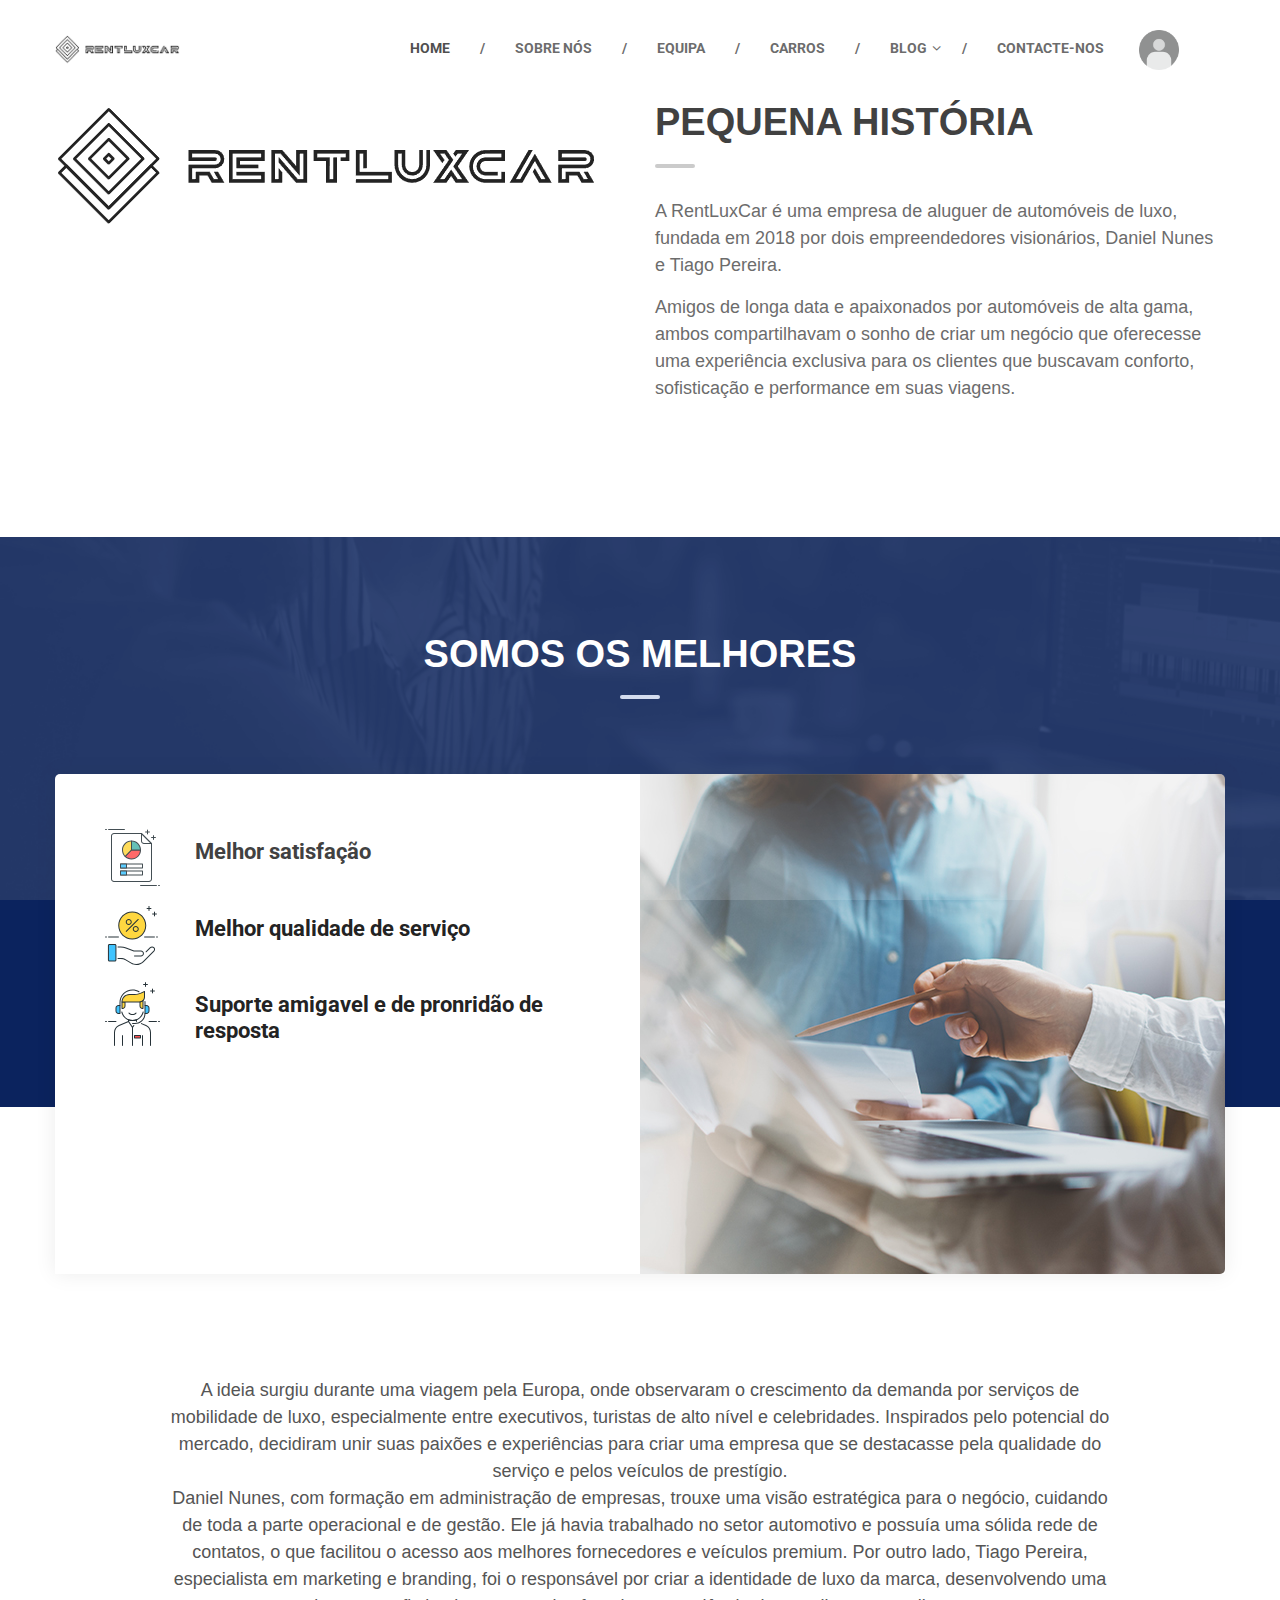
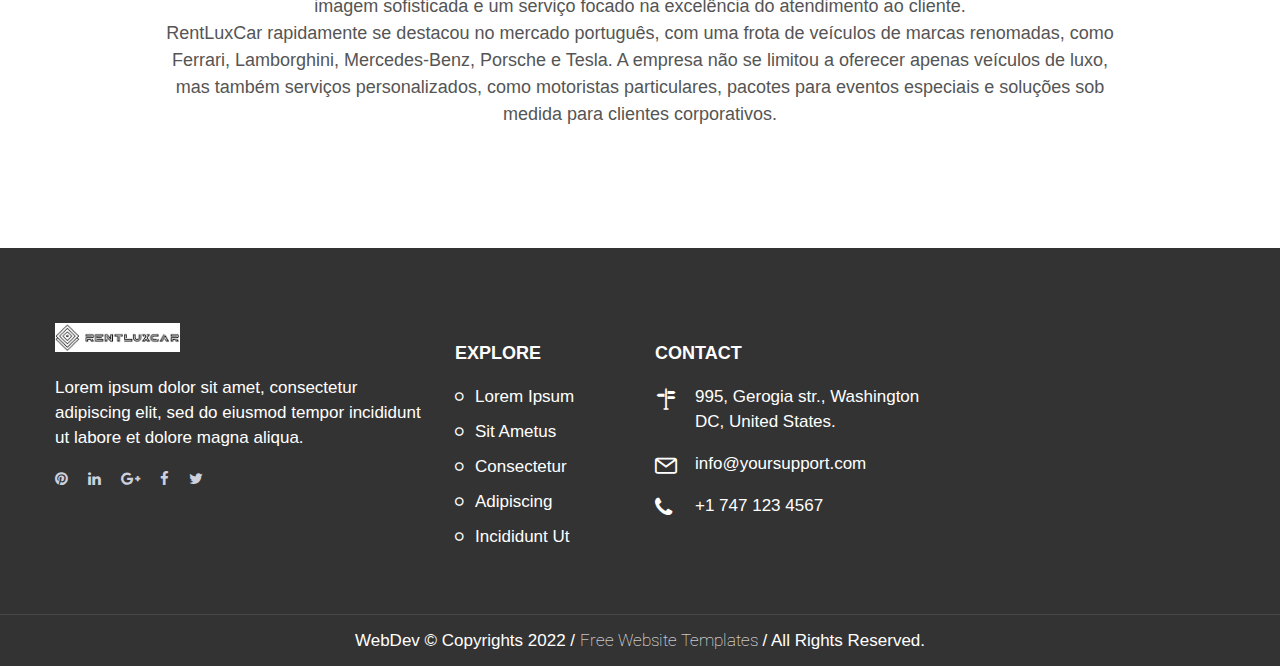
<file: about.html>
<!DOCTYPE html>
<html lang="en">
	<head>
		<meta charset="UTF-8">
		<title>Nedda - Business Corporation Bootstrap HTML Template</title>
		<!-- For IE -->
		<meta http-equiv="X-UA-Compatible" content="IE=edge">
		<!-- For Resposive Device -->
		<meta name="viewport" content="width=device-width, initial-scale=1, shrink-to-fit=no">
		<!-- For Window Tab Color -->
		<!-- Chrome, Firefox OS and Opera -->
		<meta name="theme-color" content="#061948">
		<!-- Windows Phone -->
		<meta name="msapplication-navbutton-color" content="#061948">
		<!-- iOS Safari -->
		<meta name="apple-mobile-web-app-status-bar-style" content="#061948">
		<!-- Favicon -->
		<link rel="icon" type="image/png" sizes="56x56" href="images/fav-icon/icon.png">
		<!-- Main style sheet -->
		<link rel="stylesheet" type="text/css" href="css/style.css">
		<!-- responsive style sheet -->
		<link rel="stylesheet" type="text/css" href="css/responsive.css">

		<!-- Fix Internet Explorer ______________________________________-->
		<!--[if lt IE 9]>
			<script src="http://html5shiv.googlecode.com/svn/trunk/html5.js"></script>
			<script src="vendor/html5shiv.js"></script>
			<script src="vendor/respond.js"></script>
		<![endif]-->	
	</head>

	<body>
		<div class="main-page-wrapper">

			<!-- ===================================================
				Loading Transition
			==================================================== -->
			<div id="loader-wrapper">
				<div id="loader"></div>
			</div>

			

			<!-- 
			=============================================
				Theme Header Two
			============================================== 
			-->
			<header class="header-two">

				<div class="theme-menu-wrapper">
					<div class="container">
						<div class="bg-wrapper clearfix">
							<div class="logo float-left"><a href="index.html"><img class="logmer" src="images\logo\Logo.png" alt=""></a></div>
							<!-- ============== Menu Warpper ================ -->
							<div class="menu-wrapper float-left">
								<nav id="mega-menu-holder" class="clearfix">
									<ul class="clearfix">
										<li class="active"><a href="index.html">Home</a></li>
										<li><a href="about.html">Sobre nós</a></li>
										<li><a href="team.html">Equipa</a></li>
										<li><a href="service.html">Carros</a></li>
										<li><a href="#">Blog</a>
											<ul class="dropdown">
												<li><a href="blog.html">Blog Left Sidebar</a></li>
												<li><a href="blog-r.html">Blog Right Sidebar</a></li>
												<li><a href="blog-details.html">Blog Post</a></li>
											</ul>
										</li>
										<li>
											<a href="contact.html">Contacte-nos</a>
											
										</li>
										
									</ul>
								</nav> <!-- /#mega-menu-holder -->
							</div> <!-- /.menu-wrapper --> 	
							<div style="padding: 30px; "><img src="images\icon\usericon.png" alt="User Icon" style="width: 40px; height: 40px; "></div>
						</div> <!-- /.bg-wrapper -->
					</div> <!-- /.container -->
				</div> <!-- /.theme-menu-wrapper -->
			</header>  <!-- /.header-one -->

			
			<!-- 
			=============================================
				About Company Stye Two
			============================================== 
			-->
			<div class="about-compnay-two no-bg section-spacing">
				<div class="overlay">
					<div class="container">
						<div class="row">
							<div class="col-lg-6 col-12 text order-lg-last">
								<div class="theme-title-one">
									<h2>Pequena história</h2>
								</div> <!-- /.theme-title-one -->
								<p>A RentLuxCar é uma empresa de aluguer de automóveis de luxo, fundada em 2018 por dois empreendedores visionários, Daniel Nunes e Tiago Pereira.</p>
								<p>Amigos de longa data e apaixonados por automóveis de alta gama, ambos compartilhavam o sonho de criar um negócio que oferecesse uma experiência exclusiva para os clientes que buscavam conforto, sofisticação e performance em suas viagens.</p>
								
							</div> <!-- /.col- -->
							<div class="col-lg-6 col-12 order-lg-first">
								<img src="images\logo\Logo.png" alt="" class="left-img">
							</div>
						</div> <!-- /.row -->
					</div> <!-- /.container -->
				</div> <!-- /.overlay -->
			</div> <!-- /.about-compnay-two -->


			<!--
			=====================================================
				Why We Best
			=====================================================
			-->
			<div class="why-we-best">
				<div class="overlay">
					<div class="container">
						<div class="theme-title-one">
							<h2>Somos os melhores</h2>
							<p></p>
						</div> <!-- /.theme-title-one -->

						<div class="wrapper row no-gutters">
							<div class="col-lg-6 col-12 order-lg-last"><div class="img-box"></div></div>
							<div class="col-lg-6 col-12 order-lg-first">
								<ul class="best-list-item">
									<li>
										<img src="images/icon/data-report.svg" class="icon">
										<h5><a href="#">Melhor satisfação</a></h5>
										
									</li>
									<li>
										<img src="images/icon/commissions.svg" class="icon">
										<h5><a href="#">Melhor qualidade de serviço</a></h5>
									</li>
									<li>
										<img src="images/icon/customer-service.svg" class="icon">
										<h5><a href="#">Suporte amigavel e de pronridão de resposta</a></h5>
									</li>
								</ul>
							</div> <!-- /.col- -->
						</div> <!-- /.wrapper -->
					</div> <!-- /.container -->
				</div> <!-- /.overlay -->
			</div> <!-- /.why-we-best -->


			<!--
			=====================================================
				Theme Counter
			=====================================================
			-->
			<div class="theme-counter-two section-spacing">
				
					
						<div class="cunter-wrapper">
							
								
									<p>A ideia surgiu durante uma viagem pela Europa, onde observaram o crescimento da demanda por serviços de mobilidade de luxo, especialmente entre executivos, turistas de alto nível e celebridades. Inspirados pelo potencial do mercado, decidiram unir suas paixões e experiências para criar uma empresa que se destacasse pela qualidade do serviço e pelos veículos de prestígio.<br>
										Daniel Nunes, com formação em administração de empresas, trouxe uma visão estratégica para o negócio, cuidando de toda a parte operacional e de gestão. Ele já havia trabalhado no setor automotivo e possuía uma sólida rede de contatos, o que facilitou o acesso aos melhores fornecedores e veículos premium. Por outro lado, Tiago Pereira, especialista em marketing e branding, foi o responsável por criar a identidade de luxo da marca, desenvolvendo uma imagem sofisticada e um serviço focado na excelência do atendimento ao cliente.										
										<br> RentLuxCar rapidamente se destacou no mercado português, com uma frota de veículos de marcas renomadas, como Ferrari, Lamborghini, Mercedes-Benz, Porsche e Tesla. A empresa não se limitou a oferecer apenas veículos de luxo, mas também serviços personalizados, como motoristas particulares, pacotes para eventos especiais e soluções sob medida para clientes corporativos.</p>
								
							
						</div> <!-- /.cunter-wrapper -->
				
				
			</div> <!-- /.theme-counter -->

			<!--
			=====================================================
				Footer
			=====================================================
			-->
			<footer class="theme-footer-two">
				<div class="top-footer">
					<div class="container">
						<div class="row">
							<div class="col-lg-4 col-sm-6 col-12 logo-widget">
								<div class="logo"><a href="index.html"><img class="logmer" src="images/logo/Logo.png" alt=""></a></div>
								<p>Lorem ipsum dolor sit amet, consectetur adipiscing elit, sed do eiusmod tempor incididunt ut labore et dolore magna aliqua.</p>
								<ul class="social-icon">
									<li><a href="#"><i class="fa fa-pinterest" aria-hidden="true"></i></a></li>
									<li><a href="#"><i class="fa fa-linkedin" aria-hidden="true"></i></a></li>
									<li><a href="#"><i class="fa fa-google-plus" aria-hidden="true"></i></a></li>
									<li><a href="#"><i class="fa fa-facebook" aria-hidden="true"></i></a></li>
									<li><a href="#"><i class="fa fa-twitter" aria-hidden="true"></i></a></li>
								</ul>
							</div> <!-- /.logo-widget -->
							<div class="col-lg-2 col-sm-6 col-12 footer-list">
								<h6 class="title">EXPLORE</h6>
								<ul>
									<li><a href="about.html">Lorem Ipsum</a></li>
									<li><a href="service.html">Sit Ametus</a></li>
									<li><a href="project.html">Consectetur</a></li>
									<li><a href="blog.html">Adipiscing</a></li>
									<li><a href="contact.html">Incididunt Ut</a></li>
								</ul>
							</div> <!-- /.footer-list -->
							

							<div class="col-lg-3 col-sm-6 col-12 contact-widget">
								<h6 class="title">CONTACT</h6>
								<ul>
									<li>
										<i class="flaticon-direction-signs"></i>
										995, Gerogia str., Washington DC, United States.
									</li>
									<li>
										<i class="flaticon-multimedia-1"></i>
										<a href="#">info@yoursupport.com</a>
									</li>
									<li>
										<i class="fa fa-phone" aria-hidden="true"></i>
										<a href="#">+1 747 123 4567</a>
									</li>
								</ul>
							</div> <!-- /.contact-widget -->
						</div> <!-- /.row -->
					</div> <!-- /.container -->
				</div> <!-- /.top-footer -->
				<div class="bottom-footer">
					<div class="container">
						<p>WebDev &copy; Copyrights 2022 / <a class="white-link" href="https://gridgum.com">Free Website Templates</a> / All Rights Reserved. </p>
					</div>
				</div> <!-- /.bottom-footer -->
			</footer> <!-- /.theme-footer-two -->

				
	        <!-- Scroll Top Button -->
			<button class="scroll-top tran3s">
				<i class="fa fa-angle-up" aria-hidden="true"></i>
			</button>
			


		<!-- Optional JavaScript _____________________________  -->

    	<!-- jQuery first, then Popper.js, then Bootstrap JS -->
    	<!-- jQuery -->
		<script src="vendor/jquery.2.2.3.min.js"></script>
		<!-- Popper js -->
		<script src="vendor/popper.js/popper.min.js"></script>
		<!-- Bootstrap JS -->
		<script src="vendor/bootstrap/js/bootstrap.min.js"></script>
		<!-- Camera Slider -->
		<script src='vendor/Camera-master/scripts/jquery.mobile.customized.min.js'></script>
	    <script src='vendor/Camera-master/scripts/jquery.easing.1.3.js'></script> 
	    <script src='vendor/Camera-master/scripts/camera.min.js'></script>
	    <!-- menu  -->
		<script src="vendor/menu/src/js/jquery.slimmenu.js"></script>
		<!-- WOW js -->
		<script src="vendor/WOW-master/dist/wow.min.js"></script>
		<!-- owl.carousel -->
		<script src="vendor/owl-carousel/owl.carousel.min.js"></script>
		<!-- js count to -->
		<script src="vendor/jquery.appear.js"></script>
		<script src="vendor/jquery.countTo.js"></script>
		<!-- Fancybox -->
		<script src="vendor/fancybox/dist/jquery.fancybox.min.js"></script>

		<!-- Theme js -->
		<script src="js/theme.js"></script>
		</div> <!-- /.main-page-wrapper -->
	</body>
</html>
</file>
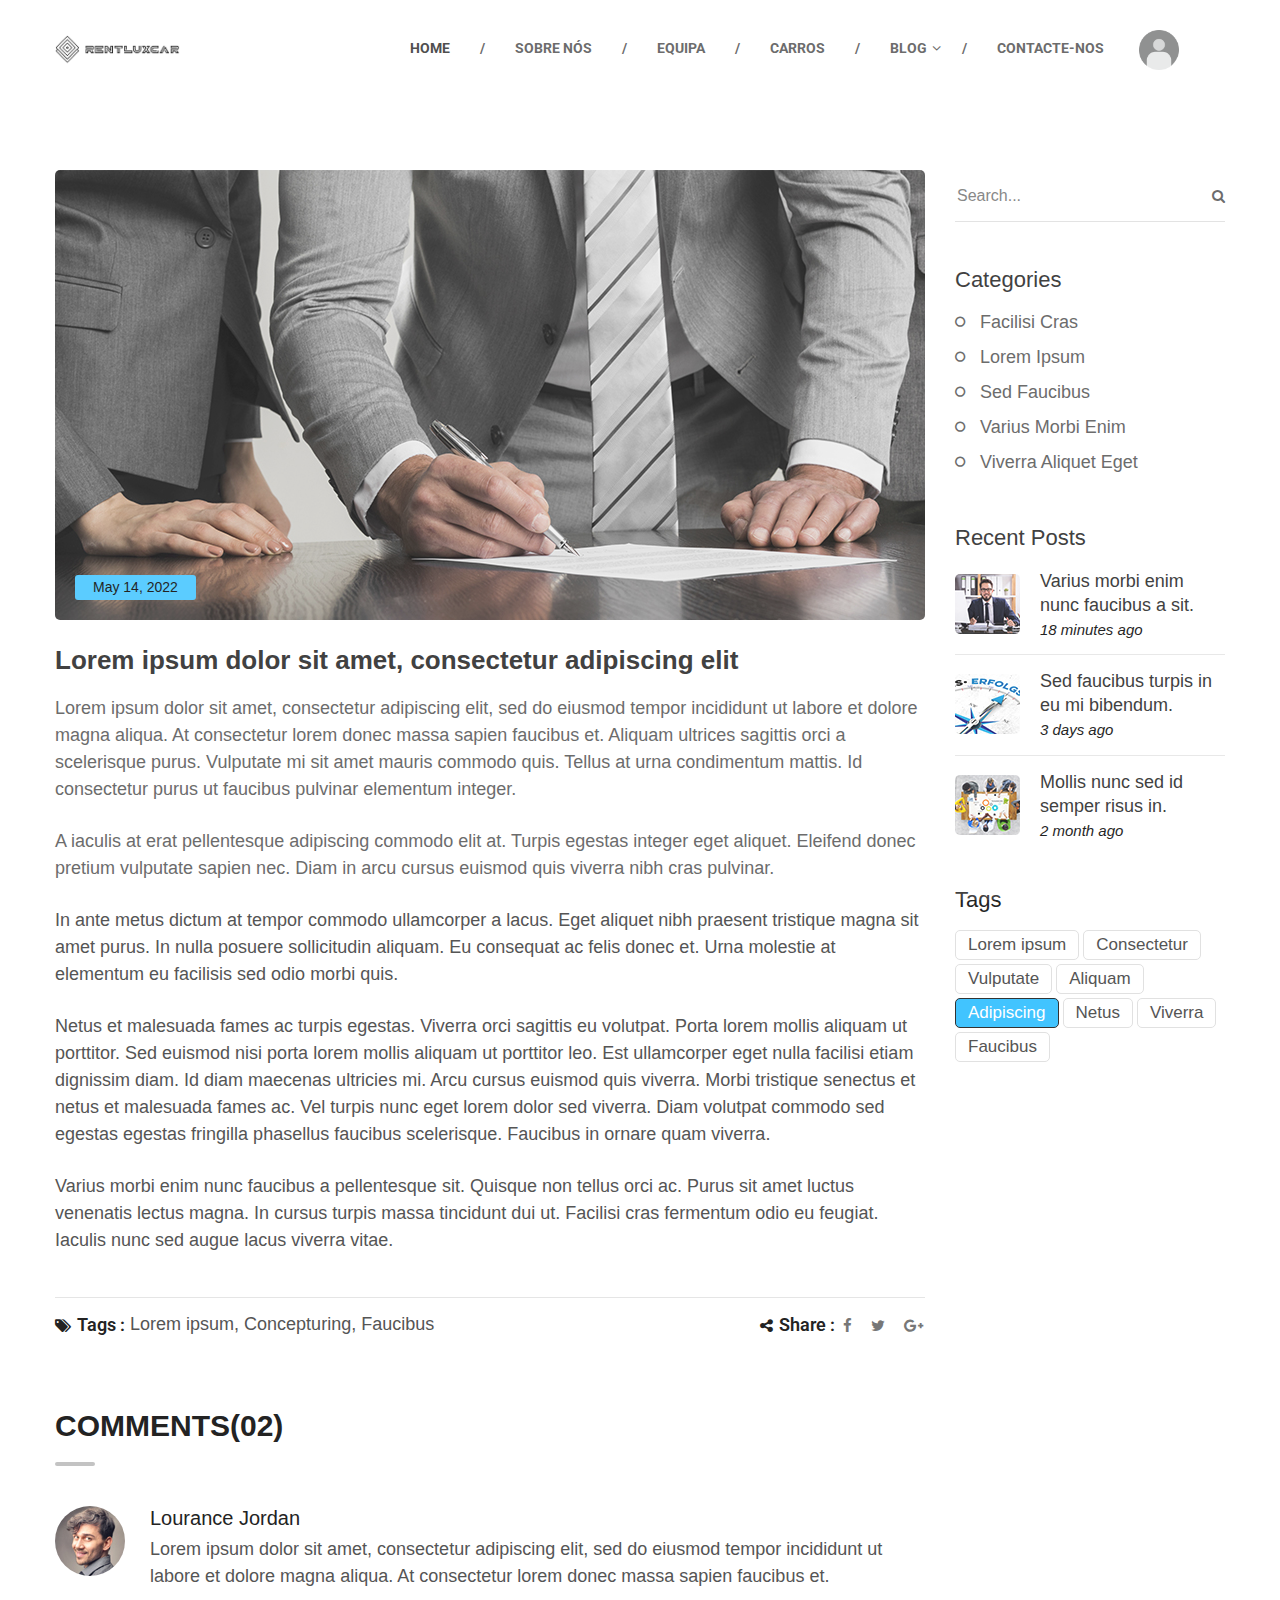
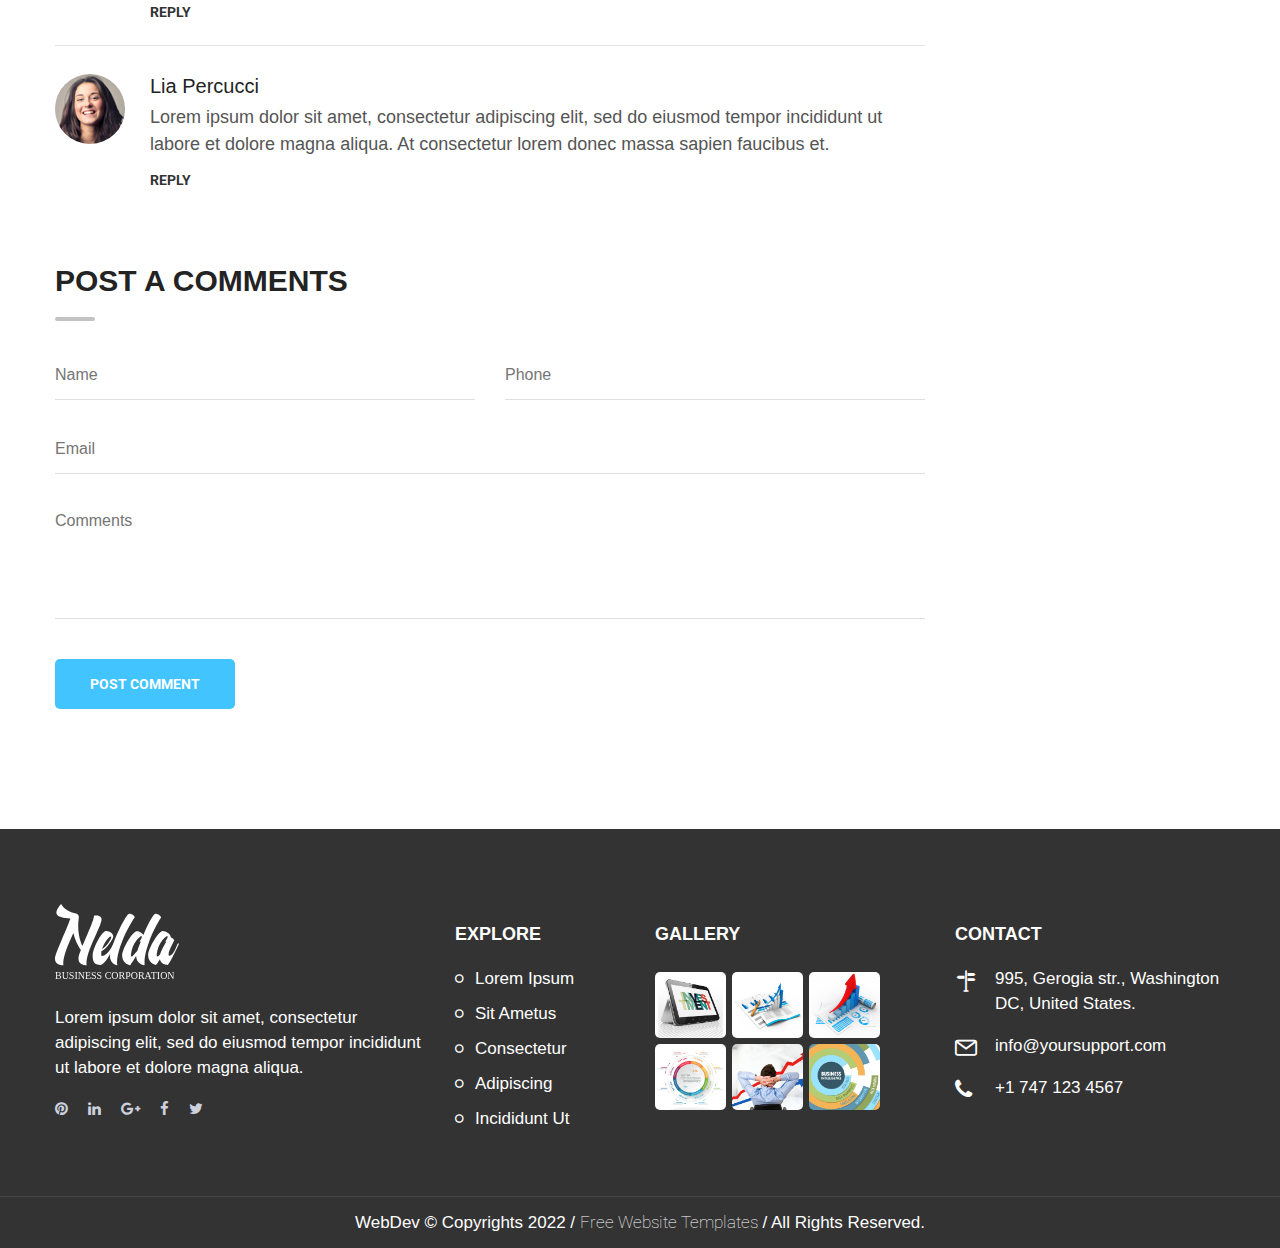
<file: blog-details.html>
<!DOCTYPE html>
<html lang="en">
	<head>
		<meta charset="UTF-8">
		<title>Nedda - Business Corporation Bootstrap HTML Template</title>
		<!-- For IE -->
		<meta http-equiv="X-UA-Compatible" content="IE=edge">
		<!-- For Resposive Device -->
		<meta name="viewport" content="width=device-width, initial-scale=1, shrink-to-fit=no">
		<!-- For Window Tab Color -->
		<!-- Chrome, Firefox OS and Opera -->
		<meta name="theme-color" content="#061948">
		<!-- Windows Phone -->
		<meta name="msapplication-navbutton-color" content="#061948">
		<!-- iOS Safari -->
		<meta name="apple-mobile-web-app-status-bar-style" content="#061948">
		<!-- Favicon -->
		<link rel="icon" type="image/png" sizes="56x56" href="images/fav-icon/icon.png">
		<!-- Main style sheet -->
		<link rel="stylesheet" type="text/css" href="css/style.css">
		<!-- responsive style sheet -->
		<link rel="stylesheet" type="text/css" href="css/responsive.css">

		<!-- Fix Internet Explorer ______________________________________-->
		<!--[if lt IE 9]>
			<script src="http://html5shiv.googlecode.com/svn/trunk/html5.js"></script>
			<script src="vendor/html5shiv.js"></script>
			<script src="vendor/respond.js"></script>
		<![endif]-->	
	</head>

	<body>
		<div class="main-page-wrapper">

			<!-- ===================================================
				Loading Transition
			==================================================== -->
			<div id="loader-wrapper">
				<div id="loader"></div>
			</div>

			

			<!-- 
			=============================================
				Theme Header Two
			============================================== 
			-->
			<header class="header-two">

				<div class="theme-menu-wrapper">
					<div class="container">
						<div class="bg-wrapper clearfix">
							<div class="logo float-left"><a href="index.html"><img class="logmer" src="images\logo\Logo.png" alt=""></a></div>
							<!-- ============== Menu Warpper ================ -->
							<div class="menu-wrapper float-left">
								<nav id="mega-menu-holder" class="clearfix">
									<ul class="clearfix">
										<li class="active"><a href="index.html">Home</a></li>
										<li><a href="about.html">Sobre nós</a></li>
										<li><a href="team.html">Equipa</a></li>
										<li><a href="service.html">Carros</a></li>
										<li><a href="#">Blog</a>
											<ul class="dropdown">
												<li><a href="blog.html">Blog Left Sidebar</a></li>
												<li><a href="blog-r.html">Blog Right Sidebar</a></li>
												<li><a href="blog-details.html">Blog Post</a></li>
											</ul>
										</li>
										<li>
											<a href="contact.html">Contacte-nos</a>
											
										</li>
										
									</ul>
								</nav> <!-- /#mega-menu-holder -->
							</div> <!-- /.menu-wrapper --> 	
							<div style="padding: 30px; "><img src="images\icon\usericon.png" alt="User Icon" style="width: 40px; height: 40px; "></div>
						</div> <!-- /.bg-wrapper -->
					</div> <!-- /.container -->
				</div> <!-- /.theme-menu-wrapper -->
			</header>  <!-- /.header-one -->


			<!-- 
			=============================================
				Our Blog
			============================================== 
			-->
			<div class="our-blog section-spacing">
				<div class="container">
					<div class="row margintop-70">
						<div class="col-xl-9 col-lg-8 col-12">
							<div class="post-wrapper blog-details">
								<div class="single-blog">
									<div class="image-box">
										<img src="images/blog/post-1.jpg" alt="">
										<div class="overlay"><a href="#" class="date">May 14, 2022</a></div>
									</div> <!-- /.image-box -->
									<div class="post-meta">
										<h5 class="title">Lorem ipsum dolor sit amet, consectetur adipiscing elit</h5>

										<p>Lorem ipsum dolor sit amet, consectetur adipiscing elit, sed do eiusmod tempor incididunt ut labore et dolore magna aliqua. At consectetur lorem donec massa sapien faucibus et. Aliquam ultrices sagittis orci a scelerisque purus. Vulputate mi sit amet mauris commodo quis. Tellus at urna condimentum mattis. Id consectetur purus ut faucibus pulvinar elementum integer. </p>
										<p>A iaculis at erat pellentesque adipiscing commodo elit at. Turpis egestas integer eget aliquet. Eleifend donec pretium vulputate sapien nec. Diam in arcu cursus euismod quis viverra nibh cras pulvinar.</p>
										<p>In ante metus dictum at tempor commodo ullamcorper a lacus. Eget aliquet nibh praesent tristique magna sit amet purus. In nulla posuere sollicitudin aliquam. Eu consequat ac felis donec et. Urna molestie at elementum eu facilisis sed odio morbi quis. </p>
										<p>Netus et malesuada fames ac turpis egestas. Viverra orci sagittis eu volutpat. Porta lorem mollis aliquam ut porttitor. Sed euismod nisi porta lorem mollis aliquam ut porttitor leo. Est ullamcorper eget nulla facilisi etiam dignissim diam. Id diam maecenas ultricies mi. Arcu cursus euismod quis viverra. Morbi tristique senectus et netus et malesuada fames ac. Vel turpis nunc eget lorem dolor sed viverra. Diam volutpat commodo sed egestas egestas fringilla phasellus faucibus scelerisque. Faucibus in ornare quam viverra.</p>
										<p>Varius morbi enim nunc faucibus a pellentesque sit. Quisque non tellus orci ac. Purus sit amet luctus venenatis lectus magna. In cursus turpis massa tincidunt dui ut. Facilisi cras fermentum odio eu feugiat. Iaculis nunc sed augue lacus viverra vitae. </p>
									</div> <!-- /.post-meta -->
									<div class="share-option clearfix">
										<ul class="tag-meta float-left">
											<li><i class="fa fa-tags" aria-hidden="true"></i> Tags :</li>
											<li><a href="#">Lorem ipsum,</a></li>
											<li><a href="#">Concepturing,</a></li>
											<li><a href="#">Faucibus</a></li>
										</ul>
										<ul class="social-icon float-right">
											<li><i class="fa fa-share-alt" aria-hidden="true"></i> Share :</li>
											<li><a href="#"><i class="fa fa-facebook" aria-hidden="true"></i></a></li>
											<li><a href="#"><i class="fa fa-twitter" aria-hidden="true"></i></a></li>
											<li><a href="#"><i class="fa fa-google-plus" aria-hidden="true"></i></a></li>
										</ul>
									</div> <!-- /.share-option -->
								</div> <!-- /.single-blog -->
							</div> <!-- /.post-wrapper -->

							<!-- ==================== Comment Area ================= -->
							<div class="inner-box comment-area">
								<div class="theme-title-one">
									<h2>COMMENTS(02)</h2>
								</div> <!-- /.theme-title-one -->
								<div class="single-comment clearfix">
									<img src="images/blog/comment-1.jpg" alt="" class="float-left">
									<div class="comment float-left">
										<h6>Lourance Jordan</h6>
										<p>Lorem ipsum dolor sit amet, consectetur adipiscing elit, sed do eiusmod tempor incididunt ut labore et dolore magna aliqua. At consectetur lorem donec massa sapien faucibus et.</p>
										<a href="#">REPLY</a>
									</div> <!-- /.comment -->
								</div> <!-- /.single-comment -->
								<div class="single-comment clearfix">
									<img src="images/blog/comment-2.jpg" alt="" class="float-left">
									<div class="comment float-left">
										<h6>Lia Percucci</h6>
										<p>Lorem ipsum dolor sit amet, consectetur adipiscing elit, sed do eiusmod tempor incididunt ut labore et dolore magna aliqua. At consectetur lorem donec massa sapien faucibus et.</p>
										<a href="#">REPLY</a>
									</div> <!-- /.comment -->
								</div> <!-- /.single-comment -->
							</div> <!-- /.inner-box -->
							<!-- ==================== Comment Form ================= -->
							<div class="inner-box comment-form">
								<div class="theme-title-one">
									<h2>POST A COMMENTS</h2>
								</div> <!-- /.theme-title-one -->
								<form action="#" class="theme-form-one">
									<div class="row">
										<div class="col-md-6 col-12"><input type="text" placeholder="Name"></div>
										<div class="col-md-6 col-12"><input type="text" placeholder="Phone"></div>
										<div class="col-12"><input type="email" placeholder="Email"></div>
										<div class="col-12"><textarea placeholder="Comments"></textarea></div>
									</div>
									<button class="theme-button-one">POST COMMENT</button>
								</form>
							</div> <!-- /.inner-box -->
						</div>
						<!-- ===================== Blog Sidebar ==================== -->
						<div class="col-xl-3 col-lg-4 col-md-6 col-sm-8 col-12 blog-sidebar">
							<div class="sidebar-container sidebar-search">
								<form action="#">
									<input type="text" placeholder="Search...">
									<button><i class="fa fa-search" aria-hidden="true"></i></button>
								</form>
							</div> <!-- /.sidebar-search -->
							<div class="sidebar-container sidebar-categories">
								<h5 class="title">Categories</h5>
								<ul>
									<li><a href="#">Facilisi Cras</a></li>
									<li><a href="#">Lorem Ipsum</a></li>
									<li><a href="#">Sed Faucibus</a></li>
									<li><a href="#">Varius Morbi Enim</a></li>
									<li><a href="#">Viverra Aliquet Eget</a></li>
								</ul>
							</div> <!-- /.sidebar-categories -->
							<div class="sidebar-container sidebar-recent-post">
								<h5 class="title">Recent Posts</h5>
								<ul>
									<li class="clearfix">
										<img src="images/blog/recent-1.jpg" alt="" class="float-left">
										<div class="post float-left">
											<a href="blog-details.html">Varius morbi enim nunc faucibus a sit.</a>
											<div class="date">18 minutes ago</div>
										</div>
									</li>
									<li class="clearfix">
										<img src="images/blog/recent-2.jpg" alt="" class="float-left">
										<div class="post float-left">
											<a href="blog-details.html">Sed faucibus turpis in eu mi bibendum.</a>
											<div class="date">3 days ago</div>
										</div>
									</li>
									<li class="clearfix">
										<img src="images/blog/recent-3.jpg" alt="" class="float-left">
										<div class="post float-left">
											<a href="blog-details.html">Mollis nunc sed id semper risus in.</a>
											<div class="date">2 month ago</div>
										</div>
									</li>
								</ul>
							</div>  <!-- /.sidebar-archives -->
							<div class="sidebar-tags">
								<h5 class="title">tags</h5>
								<ul class="clearfix">
									<li><a href="#">Lorem ipsum</a></li>
									<li><a href="#">Consectetur</a></li>
									<li><a href="#">Vulputate</a></li>
									<li><a href="#">Aliquam</a></li>
									<li class="active"><a href="#">Adipiscing</a></li>
									<li><a href="#">Netus</a></li>
									<li><a href="#">Viverra</a></li>
									<li><a href="#">Faucibus</a></li>
								</ul>
							</div> <!-- /.sidebar-tags -->
						</div> <!-- /.col- -->
					</div> <!-- /.row -->
				</div> <!-- /.container -->
			</div> <!-- /.blog-details -->
			




			<!--
			=====================================================
				Footer
			=====================================================
			-->
			<footer class="theme-footer-two">
				<div class="top-footer">
					<div class="container">
						<div class="row">
							<div class="col-lg-4 col-sm-6 col-12 logo-widget">
								<div class="logo"><a href="index.html"><img class="logmer" src="images/logo/logo-2.svg" alt=""></a></div>
								<p>Lorem ipsum dolor sit amet, consectetur adipiscing elit, sed do eiusmod tempor incididunt ut labore et dolore magna aliqua.</p>
								<ul class="social-icon">
									<li><a href="#"><i class="fa fa-pinterest" aria-hidden="true"></i></a></li>
									<li><a href="#"><i class="fa fa-linkedin" aria-hidden="true"></i></a></li>
									<li><a href="#"><i class="fa fa-google-plus" aria-hidden="true"></i></a></li>
									<li><a href="#"><i class="fa fa-facebook" aria-hidden="true"></i></a></li>
									<li><a href="#"><i class="fa fa-twitter" aria-hidden="true"></i></a></li>
								</ul>
							</div> <!-- /.logo-widget -->
							<div class="col-lg-2 col-sm-6 col-12 footer-list">
								<h6 class="title">EXPLORE</h6>
								<ul>
									<li><a href="about.html">Lorem Ipsum</a></li>
									<li><a href="service.html">Sit Ametus</a></li>
									<li><a href="project.html">Consectetur</a></li>
									<li><a href="blog.html">Adipiscing</a></li>
									<li><a href="contact.html">Incididunt Ut</a></li>
								</ul>
							</div> <!-- /.footer-list -->
							<div class="col-lg-3 col-sm-6 col-12 footer-gallery">
								<h6 class="title">Gallery</h6>
								<div class="wrapper">
									<div class="row">
										<div class="col-4">
											<a href="images/footer/1.jpg" data-fancybox="gallery" data-caption="Caption for single image" class="fancybox"><img src="images/footer/1.jpg" alt=""></a>
										</div>
										<div class="col-4">
											<a href="images/footer/2.jpg" data-fancybox="gallery" data-caption="Caption for single image" class="fancybox"><img src="images/footer/2.jpg" alt=""></a>
										</div>
										<div class="col-4">
											<a href="images/footer/3.jpg" data-fancybox="gallery" data-caption="Caption for single image" class="fancybox"><img src="images/footer/3.jpg" alt=""></a>
										</div>
										<div class="col-4">
											<a href="images/footer/4.jpg" data-fancybox="gallery" data-caption="Caption for single image" class="fancybox"><img src="images/footer/4.jpg" alt=""></a>
										</div>
										<div class="col-4">
											<a href="images/footer/5.jpg" data-fancybox="gallery" data-caption="Caption for single image" class="fancybox"><img src="images/footer/5.jpg" alt=""></a>
										</div>
										<div class="col-4">
											<a href="images/footer/6.jpg" data-fancybox="gallery" data-caption="Caption for single image" class="fancybox"><img src="images/footer/6.jpg" alt=""></a>
										</div>
									</div>
								</div>
							</div> <!-- /.footer-gallery -->

							<div class="col-lg-3 col-sm-6 col-12 contact-widget">
								<h6 class="title">CONTACT</h6>
								<ul>
									<li>
										<i class="flaticon-direction-signs"></i>
										995, Gerogia str., Washington DC, United States.
									</li>
									<li>
										<i class="flaticon-multimedia-1"></i>
										<a href="#">info@yoursupport.com</a>
									</li>
									<li>
										<i class="fa fa-phone" aria-hidden="true"></i>
										<a href="#">+1 747 123 4567</a>
									</li>
								</ul>
							</div> <!-- /.contact-widget -->
						</div> <!-- /.row -->
					</div> <!-- /.container -->
				</div> <!-- /.top-footer -->
				<div class="bottom-footer">
					<div class="container">
						<p>WebDev &copy; Copyrights 2022 / <a class="white-link" href="https://gridgum.com">Free Website Templates</a> / All Rights Reserved. </p>
					</div>
				</div> <!-- /.bottom-footer -->
			</footer> <!-- /.theme-footer-two -->
			

	        

	        <!-- Scroll Top Button -->
			<button class="scroll-top tran3s">
				<i class="fa fa-angle-up" aria-hidden="true"></i>
			</button>
			


		<!-- Optional JavaScript _____________________________  -->

    	<!-- jQuery first, then Popper.js, then Bootstrap JS -->
    	<!-- jQuery -->
		<script src="vendor/jquery.2.2.3.min.js"></script>
		<!-- Popper js -->
		<script src="vendor/popper.js/popper.min.js"></script>
		<!-- Bootstrap JS -->
		<script src="vendor/bootstrap/js/bootstrap.min.js"></script>
		<!-- Camera Slider -->
		<script src='vendor/Camera-master/scripts/jquery.mobile.customized.min.js'></script>
	    <script src='vendor/Camera-master/scripts/jquery.easing.1.3.js'></script> 
	    <script src='vendor/Camera-master/scripts/camera.min.js'></script>
	    <!-- menu  -->
		<script src="vendor/menu/src/js/jquery.slimmenu.js"></script>
		<!-- WOW js -->
		<script src="vendor/WOW-master/dist/wow.min.js"></script>
		<!-- owl.carousel -->
		<script src="vendor/owl-carousel/owl.carousel.min.js"></script>
		<!-- js count to -->
		<script src="vendor/jquery.appear.js"></script>
		<script src="vendor/jquery.countTo.js"></script>
		<!-- Fancybox -->
		<script src="vendor/fancybox/dist/jquery.fancybox.min.js"></script>

		<!-- Theme js -->
		<script src="js/theme.js"></script>
		</div> <!-- /.main-page-wrapper -->
	</body>
</html>
</file>
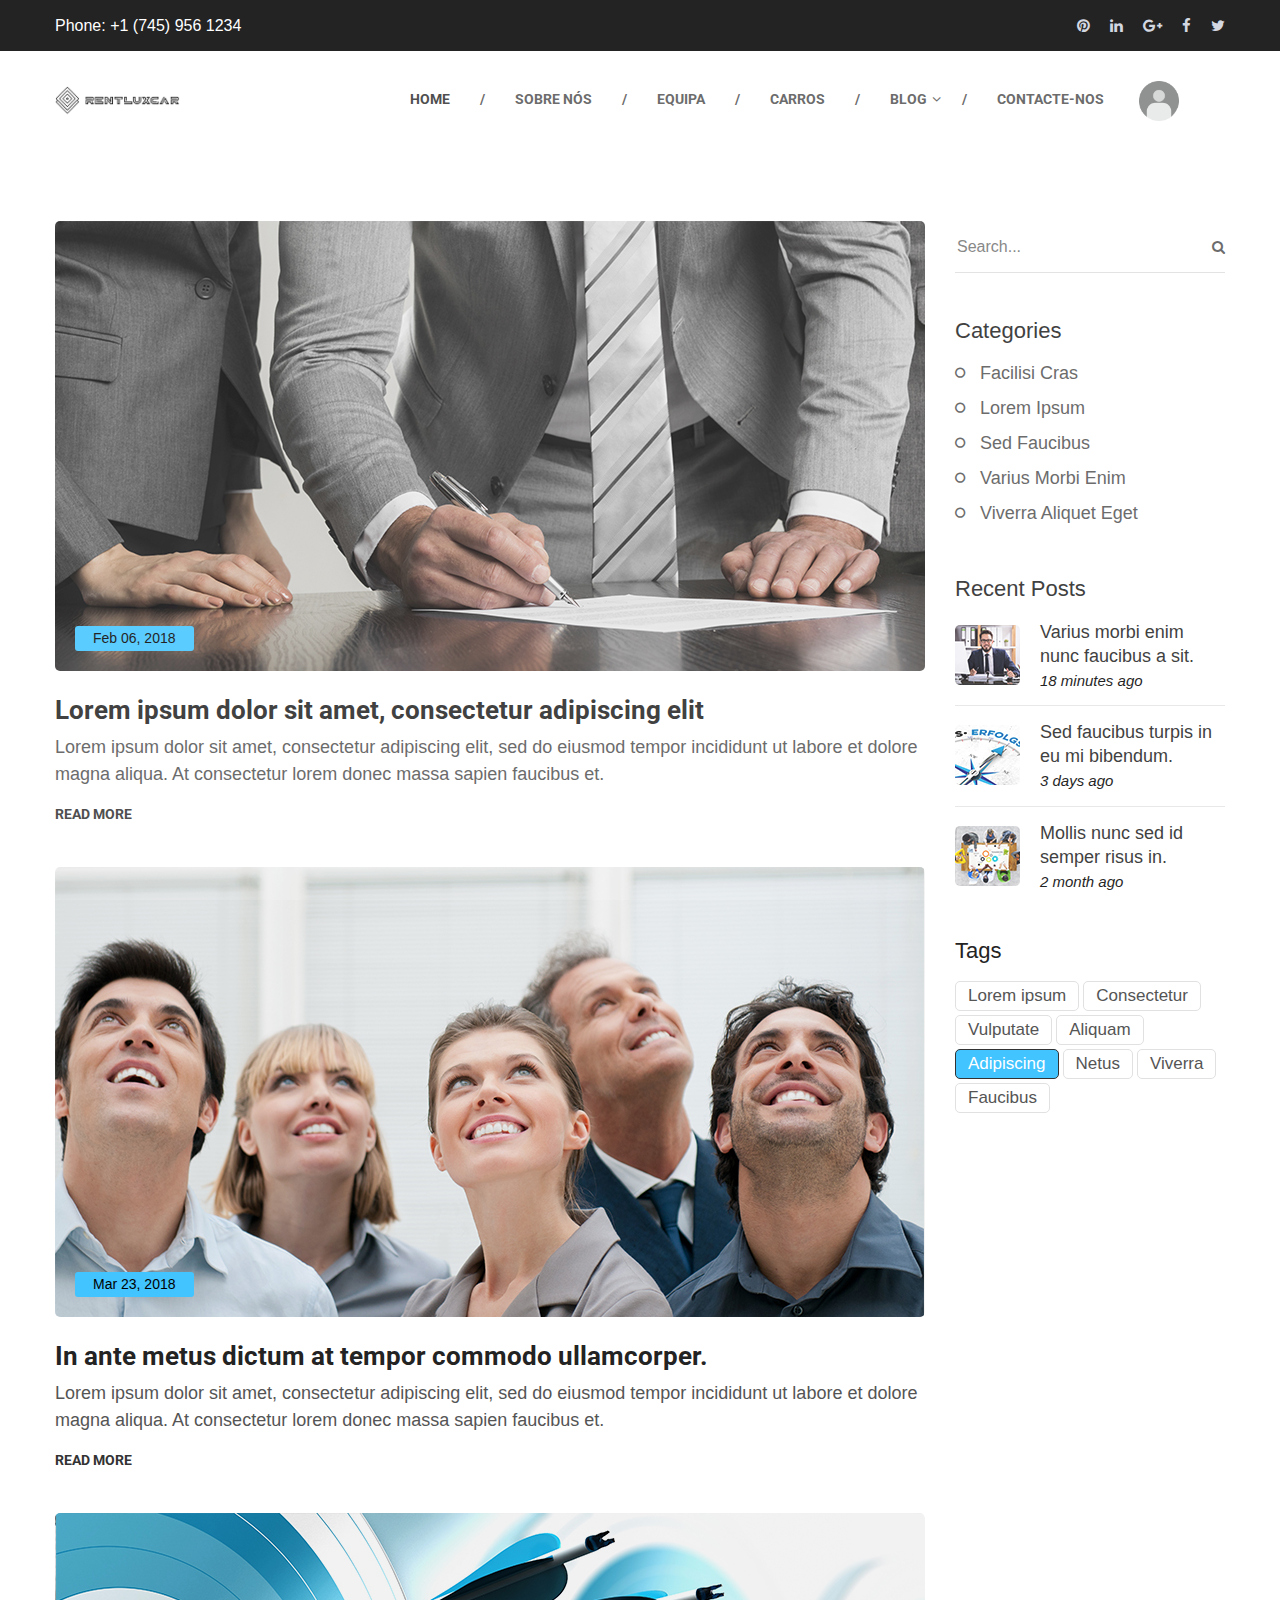
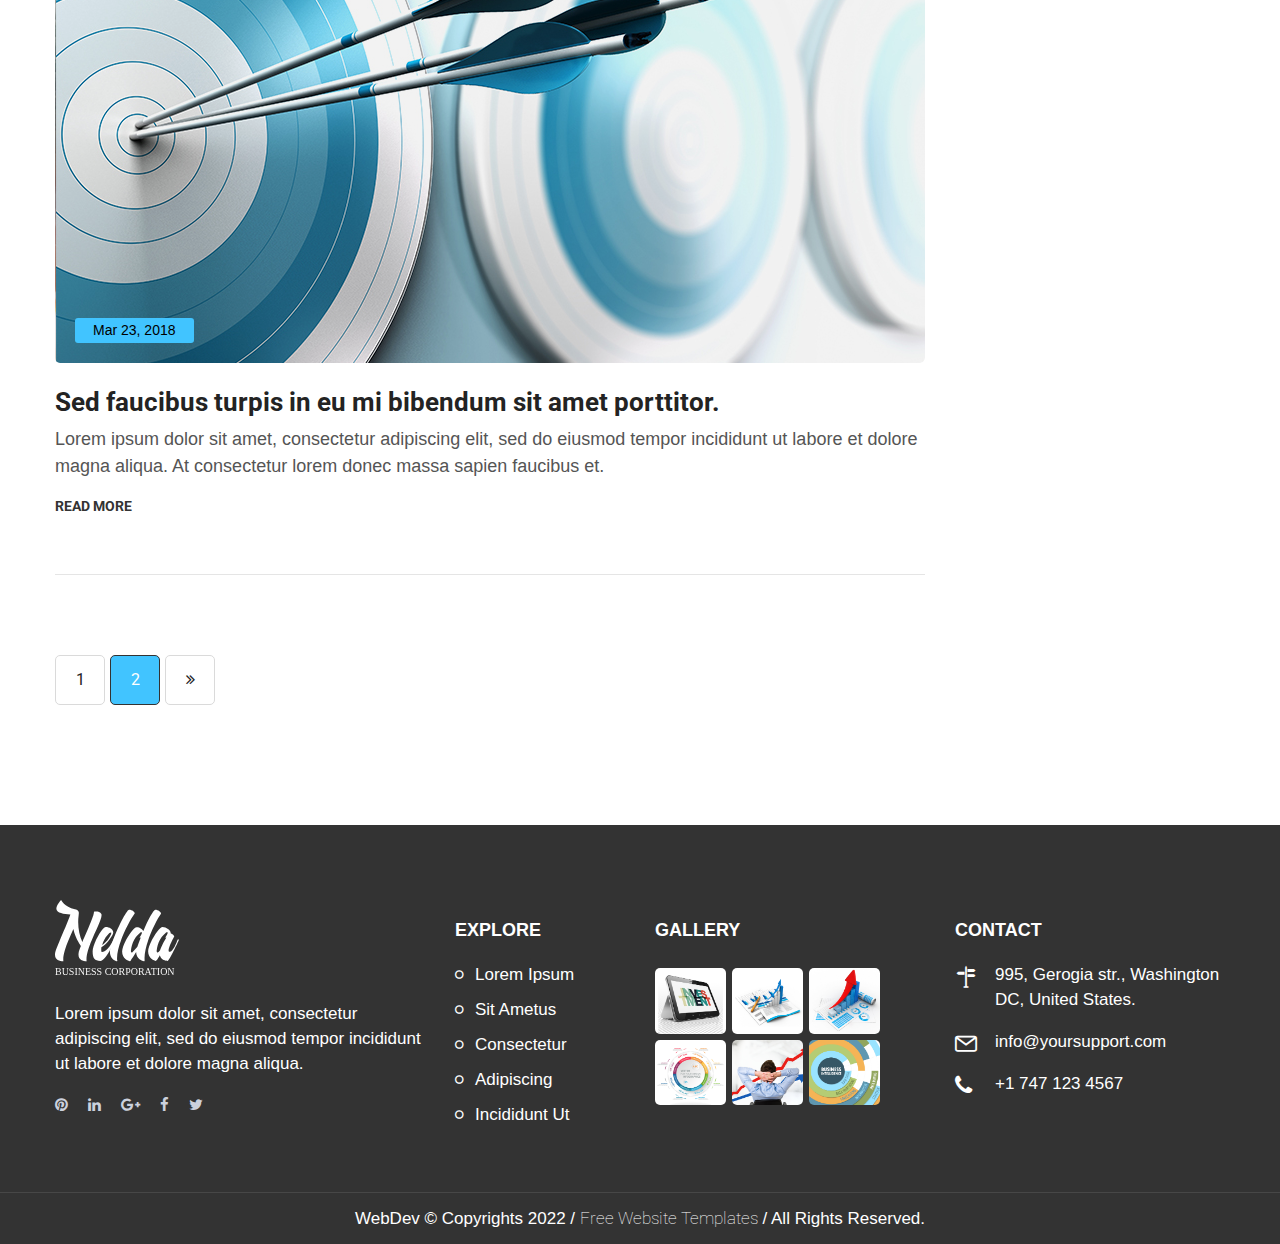
<file: blog-r.html>
<!DOCTYPE html>
<html lang="en">
	<head>
		<meta charset="UTF-8">
		<title>Nedda - Business Corporation Bootstrap HTML Template</title>
		<!-- For IE -->
		<meta http-equiv="X-UA-Compatible" content="IE=edge">
		<!-- For Resposive Device -->
		<meta name="viewport" content="width=device-width, initial-scale=1, shrink-to-fit=no">
		<!-- For Window Tab Color -->
		<!-- Chrome, Firefox OS and Opera -->
		<meta name="theme-color" content="#061948">
		<!-- Windows Phone -->
		<meta name="msapplication-navbutton-color" content="#061948">
		<!-- iOS Safari -->
		<meta name="apple-mobile-web-app-status-bar-style" content="#061948">
		<!-- Favicon -->
		<link rel="icon" type="image/png" sizes="56x56" href="images/fav-icon/icon.png">
		<!-- Main style sheet -->
		<link rel="stylesheet" type="text/css" href="css/style.css">
		<!-- responsive style sheet -->
		<link rel="stylesheet" type="text/css" href="css/responsive.css">

		<!-- Fix Internet Explorer ______________________________________-->
		<!--[if lt IE 9]>
			<script src="http://html5shiv.googlecode.com/svn/trunk/html5.js"></script>
			<script src="vendor/html5shiv.js"></script>
			<script src="vendor/respond.js"></script>
		<![endif]-->	
	</head>

	<body>
		<div class="main-page-wrapper">

			<!-- ===================================================
				Loading Transition
			==================================================== -->
			<div id="loader-wrapper">
				<div id="loader"></div>
			</div>

			

			<!-- 
			=============================================
				Theme Header One
			============================================== 
			-->
			<header class="header-two">
				<div class="top-header">
					<div class="container">
						<div class="row">
							<div class="col-md-6 col-sm-8 col-12">
								<ul class="left-widget">
									<li>Phone: +1 (745) 956 1234</li>
									<li>
										<div id="polyglotLanguageSwitcher">
											<form action="#">
												<select id="polyglot-language-options">
													<option id="en" value="en" selected>English</option>
													<option id="fr" value="fr">French</option>
													<option id="de" value="de">German</option>
													<option id="it" value="it">Italian</option>
													<option id="es" value="es">Spanish</option>
												</select>
											</form>
										</div> <!-- End #polyglotLanguageSwitcher -->
									</li>
								</ul>
							</div>
							<div class="col-md-6 col-sm-4 col-12">
								<ul class="social-icon">
									<li><a href="#"><i class="fa fa-pinterest" aria-hidden="true"></i></a></li>
									<li><a href="#"><i class="fa fa-linkedin" aria-hidden="true"></i></a></li>
									<li><a href="#"><i class="fa fa-google-plus" aria-hidden="true"></i></a></li>
									<li><a href="#"><i class="fa fa-facebook" aria-hidden="true"></i></a></li>
									<li><a href="#"><i class="fa fa-twitter" aria-hidden="true"></i></a></li>
								</ul>
							</div>
						</div> <!-- /.row -->
					</div> <!-- /.container -->
				</div> <!-- /.top-header -->

				<!-- 
			=============================================
				Theme Header Two
			============================================== 
			-->
			<header class="header-two">

				<div class="theme-menu-wrapper">
					<div class="container">
						<div class="bg-wrapper clearfix">
							<div class="logo float-left"><a href="index.html"><img class="logmer" src="images\logo\Logo.png" alt=""></a></div>
							<!-- ============== Menu Warpper ================ -->
							<div class="menu-wrapper float-left">
								<nav id="mega-menu-holder" class="clearfix">
									<ul class="clearfix">
										<li class="active"><a href="index.html">Home</a></li>
										<li><a href="about.html">Sobre nós</a></li>
										<li><a href="team.html">Equipa</a></li>
										<li><a href="service.html">Carros</a></li>
										<li><a href="#">Blog</a>
											<ul class="dropdown">
												<li><a href="blog.html">Blog Left Sidebar</a></li>
												<li><a href="blog-r.html">Blog Right Sidebar</a></li>
												<li><a href="blog-details.html">Blog Post</a></li>
											</ul>
										</li>
										<li>
											<a href="contact.html">Contacte-nos</a>
											
										</li>
										
									</ul>
								</nav> <!-- /#mega-menu-holder -->
							</div> <!-- /.menu-wrapper --> 	
							<div style="padding: 30px; "><img src="images\icon\usericon.png" alt="User Icon" style="width: 40px; height: 40px; "></div>
						</div> <!-- /.bg-wrapper -->
					</div> <!-- /.container -->
				</div> <!-- /.theme-menu-wrapper -->
			</header>  <!-- /.header-one -->

			



			<!-- 
			=============================================
				Our Blog
			============================================== 
			-->
			<div class="blog-inner-page section-spacing">
				<div class="container">

					<div class="row margintop-70">
						<div class="col-xl-9 col-lg-8 col-12 our-blog">
							<div class="post-wrapper">
								<div class="single-blog">
									<div class="image-box">
										<img src="images/blog/post-1.jpg" alt="">
										<div class="overlay"><a href="#" class="date">Feb 06, 2018</a></div>
									</div> <!-- /.image-box -->
									<div class="post-meta">
										<h5 class="title"><a href="blog-details.html">Lorem ipsum dolor sit amet, consectetur adipiscing elit</a></h5>
										<p>Lorem ipsum dolor sit amet, consectetur adipiscing elit, sed do eiusmod tempor incididunt ut labore et dolore magna aliqua. At consectetur lorem donec massa sapien faucibus et. </p>
										<a href="blog-details.html" class="read-more">READ MORE</a>
									</div> <!-- /.post-meta -->
								</div> <!-- /.single-blog -->
								<div class="single-blog">
									<div class="image-box">
										<img src="images/blog/post-2.jpg" alt="">
										<div class="overlay"><a href="#" class="date">Mar 23, 2018</a></div>
									</div> <!-- /.image-box -->
									<div class="post-meta">
										<h5 class="title"><a href="blog-details.html">In ante metus dictum at tempor commodo ullamcorper.</a></h5>
										<p>Lorem ipsum dolor sit amet, consectetur adipiscing elit, sed do eiusmod tempor incididunt ut labore et dolore magna aliqua. At consectetur lorem donec massa sapien faucibus et.</p>
										<a href="blog-details.html" class="read-more">READ MORE</a>
									</div> <!-- /.post-meta -->
								</div> <!-- /.single-blog -->
								<div class="single-blog">
									<div class="image-box">
										<img src="images/blog/post-4.jpg" alt="">
										<div class="overlay"><a href="#" class="date">Mar 23, 2018</a></div>
									</div> <!-- /.image-box -->
									<div class="post-meta">
										<h5 class="title"><a href="blog-details.html">Sed faucibus turpis in eu mi bibendum sit amet porttitor.</a></h5>
										<p>Lorem ipsum dolor sit amet, consectetur adipiscing elit, sed do eiusmod tempor incididunt ut labore et dolore magna aliqua. At consectetur lorem donec massa sapien faucibus et.</p>
										<a href="blog-details.html" class="read-more">READ MORE</a>
									</div> <!-- /.post-meta -->
								</div> <!-- /.single-blog -->
							</div> <!-- /.post-wrapper -->
							<div class="theme-pagination">
								<ul>
									<li><a href="#">1</a></li>
									<li class="active"><a href="#">2</a></li>
									<li><a href="#"><i class="fa fa-angle-double-right" aria-hidden="true"></i></a></li>
								</ul>
							</div>
						</div>
						<!-- ===================== Blog Sidebar ==================== -->
						<div class="col-xl-3 col-lg-4 col-md-6 col-sm-8 col-12 blog-sidebar">
							<div class="sidebar-container sidebar-search">
								<form action="#">
									<input type="text" placeholder="Search...">
									<button><i class="fa fa-search" aria-hidden="true"></i></button>
								</form>
							</div> <!-- /.sidebar-search -->
							<div class="sidebar-container sidebar-categories">
								<h5 class="title">Categories</h5>
								<ul>
									<li><a href="#">Facilisi Cras</a></li>
									<li><a href="#">Lorem Ipsum</a></li>
									<li><a href="#">Sed Faucibus</a></li>
									<li><a href="#">Varius Morbi Enim</a></li>
									<li><a href="#">Viverra Aliquet Eget</a></li>
								</ul>
							</div> <!-- /.sidebar-categories -->
							<div class="sidebar-container sidebar-recent-post">
								<h5 class="title">Recent Posts</h5>
								<ul>
									<li class="clearfix">
										<img src="images/blog/recent-1.jpg" alt="" class="float-left">
										<div class="post float-left">
											<a href="blog-details.html">Varius morbi enim nunc faucibus a sit.</a>
											<div class="date">18 minutes ago</div>
										</div>
									</li>
									<li class="clearfix">
										<img src="images/blog/recent-2.jpg" alt="" class="float-left">
										<div class="post float-left">
											<a href="blog-details.html">Sed faucibus turpis in eu mi bibendum.</a>
											<div class="date">3 days ago</div>
										</div>
									</li>
									<li class="clearfix">
										<img src="images/blog/recent-3.jpg" alt="" class="float-left">
										<div class="post float-left">
											<a href="blog-details.html">Mollis nunc sed id semper risus in.</a>
											<div class="date">2 month ago</div>
										</div>
									</li>
								</ul>
							</div>  <!-- /.sidebar-archives -->
							<div class="sidebar-tags">
								<h5 class="title">tags</h5>
								<ul class="clearfix">
									<li><a href="#">Lorem ipsum</a></li>
									<li><a href="#">Consectetur</a></li>
									<li><a href="#">Vulputate</a></li>
									<li><a href="#">Aliquam</a></li>
									<li class="active"><a href="#">Adipiscing</a></li>
									<li><a href="#">Netus</a></li>
									<li><a href="#">Viverra</a></li>
									<li><a href="#">Faucibus</a></li>
								</ul>
							</div> <!-- /.sidebar-tags -->
						</div> <!-- /.col- -->

					</div> <!-- /.row -->
				</div> <!-- /.container -->
			</div> <!-- /.blog-inner-page -->
			



			<!--
			=====================================================
				Footer
			=====================================================
			-->
			<footer class="theme-footer-two">
				<div class="top-footer">
					<div class="container">
						<div class="row">
							<div class="col-lg-4 col-sm-6 col-12 logo-widget">
								<div class="logo"><a href="index.html"><img class="logmer" src="images/logo/logo-2.svg" alt=""></a></div>
								<p>Lorem ipsum dolor sit amet, consectetur adipiscing elit, sed do eiusmod tempor incididunt ut labore et dolore magna aliqua.</p>
								<ul class="social-icon">
									<li><a href="#"><i class="fa fa-pinterest" aria-hidden="true"></i></a></li>
									<li><a href="#"><i class="fa fa-linkedin" aria-hidden="true"></i></a></li>
									<li><a href="#"><i class="fa fa-google-plus" aria-hidden="true"></i></a></li>
									<li><a href="#"><i class="fa fa-facebook" aria-hidden="true"></i></a></li>
									<li><a href="#"><i class="fa fa-twitter" aria-hidden="true"></i></a></li>
								</ul>
							</div> <!-- /.logo-widget -->
							<div class="col-lg-2 col-sm-6 col-12 footer-list">
								<h6 class="title">EXPLORE</h6>
								<ul>
									<li><a href="about.html">Lorem Ipsum</a></li>
									<li><a href="service.html">Sit Ametus</a></li>
									<li><a href="project.html">Consectetur</a></li>
									<li><a href="blog.html">Adipiscing</a></li>
									<li><a href="contact.html">Incididunt Ut</a></li>
								</ul>
							</div> <!-- /.footer-list -->
							<div class="col-lg-3 col-sm-6 col-12 footer-gallery">
								<h6 class="title">Gallery</h6>
								<div class="wrapper">
									<div class="row">
										<div class="col-4">
											<a href="images/footer/1.jpg" data-fancybox="gallery" data-caption="Caption for single image" class="fancybox"><img src="images/footer/1.jpg" alt=""></a>
										</div>
										<div class="col-4">
											<a href="images/footer/2.jpg" data-fancybox="gallery" data-caption="Caption for single image" class="fancybox"><img src="images/footer/2.jpg" alt=""></a>
										</div>
										<div class="col-4">
											<a href="images/footer/3.jpg" data-fancybox="gallery" data-caption="Caption for single image" class="fancybox"><img src="images/footer/3.jpg" alt=""></a>
										</div>
										<div class="col-4">
											<a href="images/footer/4.jpg" data-fancybox="gallery" data-caption="Caption for single image" class="fancybox"><img src="images/footer/4.jpg" alt=""></a>
										</div>
										<div class="col-4">
											<a href="images/footer/5.jpg" data-fancybox="gallery" data-caption="Caption for single image" class="fancybox"><img src="images/footer/5.jpg" alt=""></a>
										</div>
										<div class="col-4">
											<a href="images/footer/6.jpg" data-fancybox="gallery" data-caption="Caption for single image" class="fancybox"><img src="images/footer/6.jpg" alt=""></a>
										</div>
									</div>
								</div>
							</div> <!-- /.footer-gallery -->

							<div class="col-lg-3 col-sm-6 col-12 contact-widget">
								<h6 class="title">CONTACT</h6>
								<ul>
									<li>
										<i class="flaticon-direction-signs"></i>
										995, Gerogia str., Washington DC, United States.
									</li>
									<li>
										<i class="flaticon-multimedia-1"></i>
										<a href="#">info@yoursupport.com</a>
									</li>
									<li>
										<i class="fa fa-phone" aria-hidden="true"></i>
										<a href="#">+1 747 123 4567</a>
									</li>
								</ul>
							</div> <!-- /.contact-widget -->
						</div> <!-- /.row -->
					</div> <!-- /.container -->
				</div> <!-- /.top-footer -->
				<div class="bottom-footer">
					<div class="container">
						<p>WebDev &copy; Copyrights 2022 / <a class="white-link" href="https://gridgum.com">Free Website Templates</a> / All Rights Reserved. </p>
					</div>
				</div> <!-- /.bottom-footer -->
			</footer> <!-- /.theme-footer-two -->
			

	        

	        <!-- Scroll Top Button -->
			<button class="scroll-top tran3s">
				<i class="fa fa-angle-up" aria-hidden="true"></i>
			</button>
			


		<!-- Optional JavaScript _____________________________  -->

    	<!-- jQuery first, then Popper.js, then Bootstrap JS -->
    	<!-- jQuery -->
		<script src="vendor/jquery.2.2.3.min.js"></script>
		<!-- Popper js -->
		<script src="vendor/popper.js/popper.min.js"></script>
		<!-- Bootstrap JS -->
		<script src="vendor/bootstrap/js/bootstrap.min.js"></script>
		<!-- Camera Slider -->
		<script src='vendor/Camera-master/scripts/jquery.mobile.customized.min.js'></script>
	    <script src='vendor/Camera-master/scripts/jquery.easing.1.3.js'></script> 
	    <script src='vendor/Camera-master/scripts/camera.min.js'></script>
	    <!-- menu  -->
		<script src="vendor/menu/src/js/jquery.slimmenu.js"></script>
		<!-- WOW js -->
		<script src="vendor/WOW-master/dist/wow.min.js"></script>
		<!-- owl.carousel -->
		<script src="vendor/owl-carousel/owl.carousel.min.js"></script>
		<!-- js count to -->
		<script src="vendor/jquery.appear.js"></script>
		<script src="vendor/jquery.countTo.js"></script>
		<!-- Fancybox -->
		<script src="vendor/fancybox/dist/jquery.fancybox.min.js"></script>

		<!-- Theme js -->
		<script src="js/theme.js"></script>
		</div> <!-- /.main-page-wrapper -->
	</body>
</html>
</file>
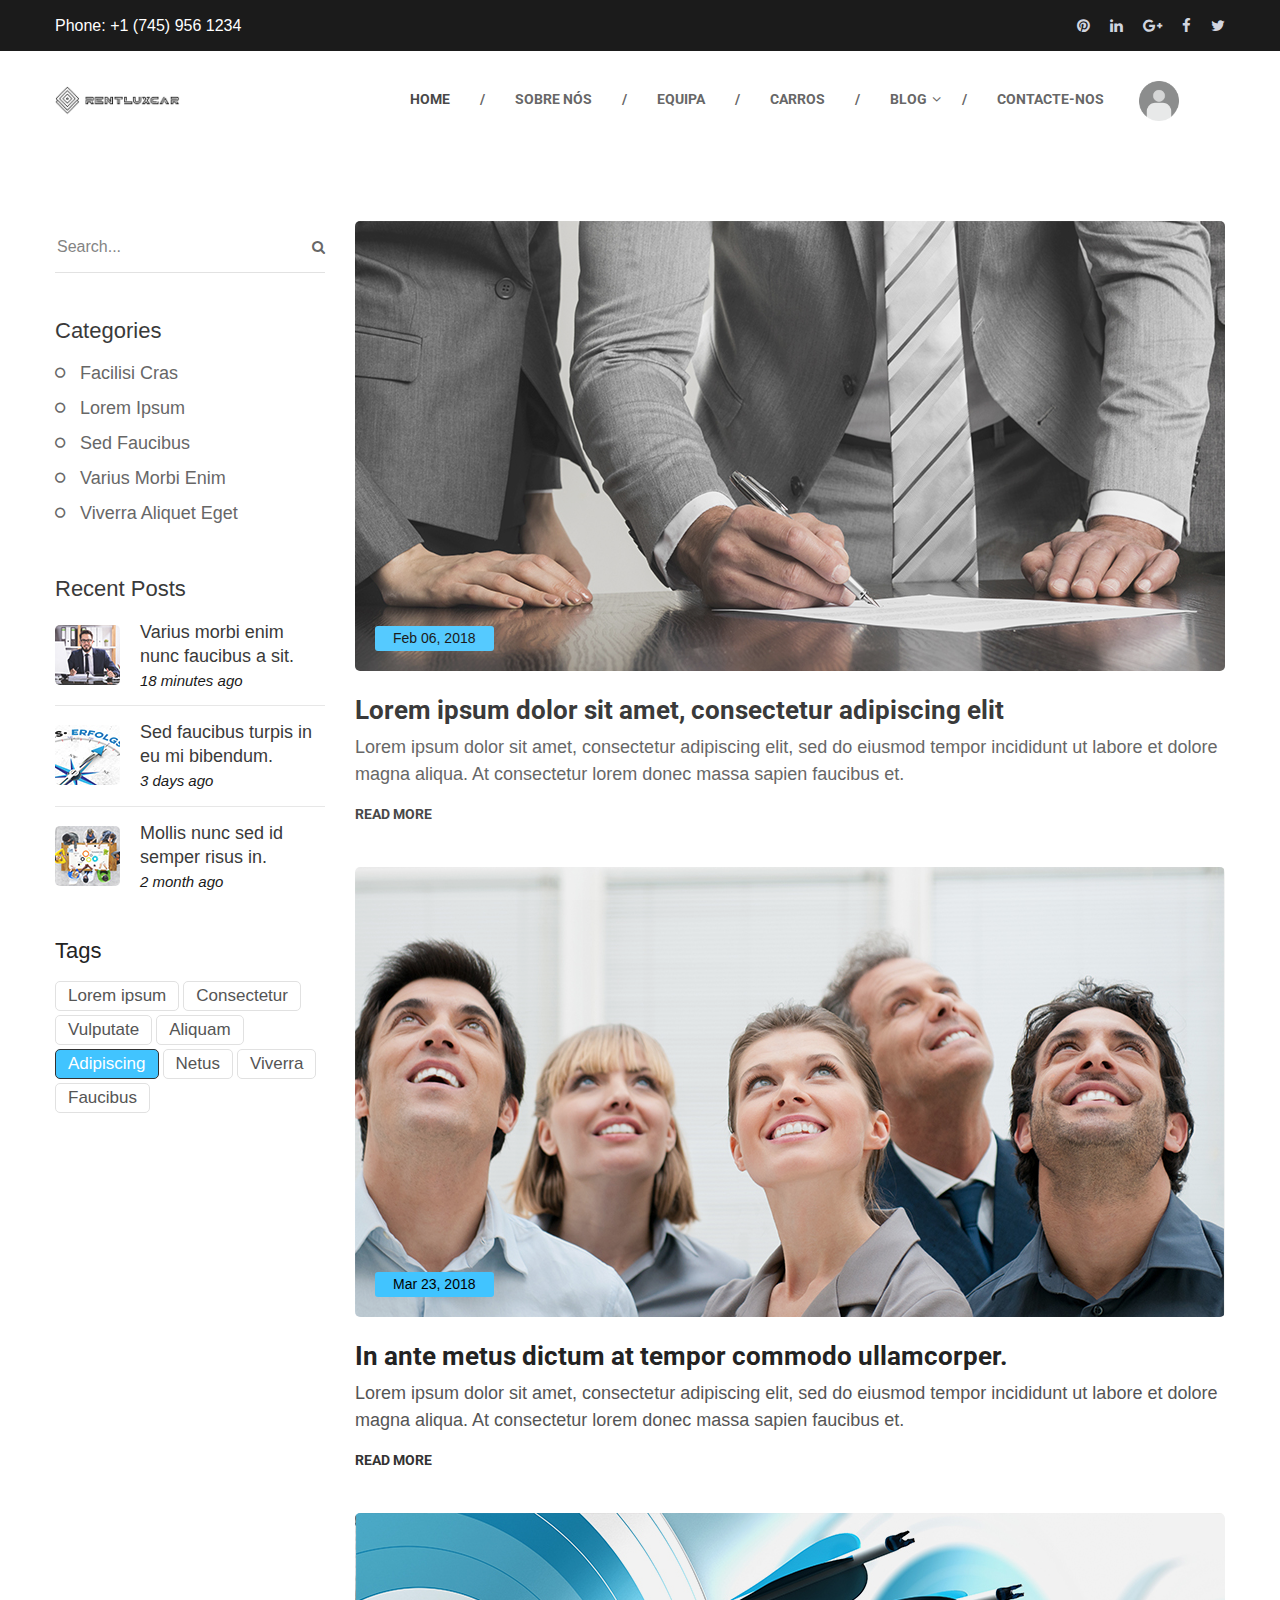
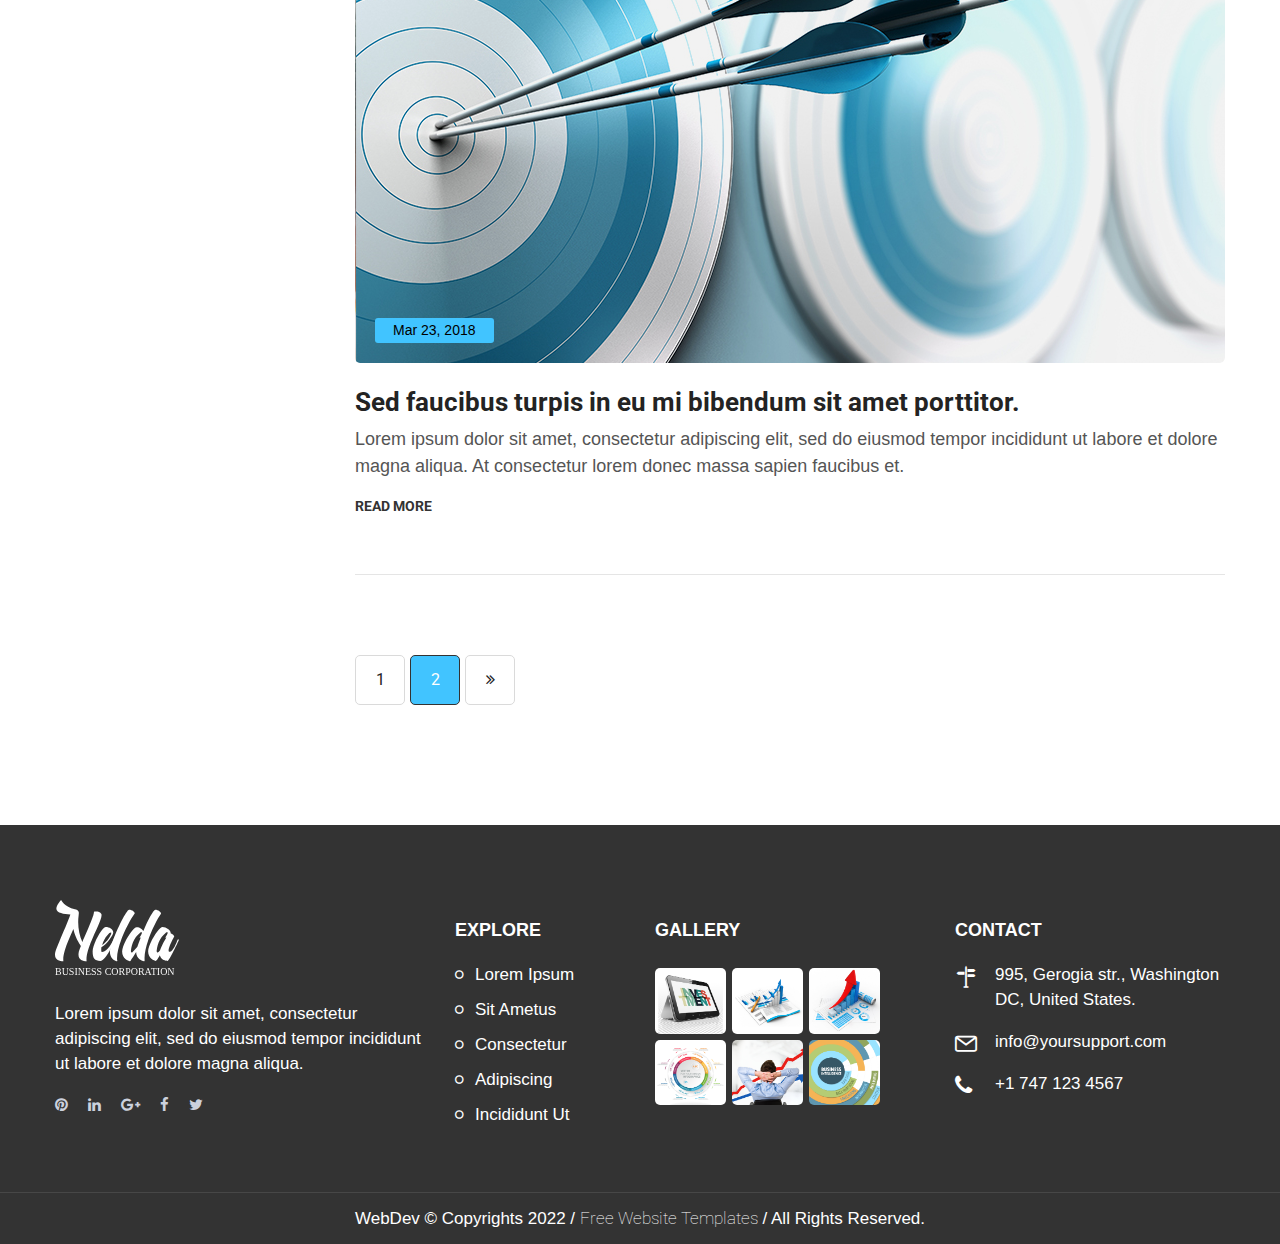
<file: blog.html>
<!DOCTYPE html>
<html lang="en">
	<head>
		<meta charset="UTF-8">
		<title>Nedda - Business Corporation Bootstrap HTML Template</title>
		<!-- For IE -->
		<meta http-equiv="X-UA-Compatible" content="IE=edge">
		<!-- For Resposive Device -->
		<meta name="viewport" content="width=device-width, initial-scale=1, shrink-to-fit=no">
		<!-- For Window Tab Color -->
		<!-- Chrome, Firefox OS and Opera -->
		<meta name="theme-color" content="#061948">
		<!-- Windows Phone -->
		<meta name="msapplication-navbutton-color" content="#061948">
		<!-- iOS Safari -->
		<meta name="apple-mobile-web-app-status-bar-style" content="#061948">
		<!-- Favicon -->
		<link rel="icon" type="image/png" sizes="56x56" href="images/fav-icon/icon.png">
		<!-- Main style sheet -->
		<link rel="stylesheet" type="text/css" href="css/style.css">
		<!-- responsive style sheet -->
		<link rel="stylesheet" type="text/css" href="css/responsive.css">

		<!-- Fix Internet Explorer ______________________________________-->
		<!--[if lt IE 9]>
			<script src="http://html5shiv.googlecode.com/svn/trunk/html5.js"></script>
			<script src="vendor/html5shiv.js"></script>
			<script src="vendor/respond.js"></script>
		<![endif]-->	
	</head>

	<body>
		<div class="main-page-wrapper">

			<!-- ===================================================
				Loading Transition
			==================================================== -->
			<div id="loader-wrapper">
				<div id="loader"></div>
			</div>

			

			<!-- 
			=============================================
				Theme Header One
			============================================== 
			-->
			<header class="header-two">
				<div class="top-header">
					<div class="container">
						<div class="row">
							<div class="col-md-6 col-sm-8 col-12">
								<ul class="left-widget">
									<li>Phone: +1 (745) 956 1234</li>
									<li>
										<div id="polyglotLanguageSwitcher">
											<form action="#">
												<select id="polyglot-language-options">
													<option id="en" value="en" selected>English</option>
													<option id="fr" value="fr">French</option>
													<option id="de" value="de">German</option>
													<option id="it" value="it">Italian</option>
													<option id="es" value="es">Spanish</option>
												</select>
											</form>
										</div> <!-- End #polyglotLanguageSwitcher -->
									</li>
								</ul>
							</div>
							<div class="col-md-6 col-sm-4 col-12">
								<ul class="social-icon">
									<li><a href="#"><i class="fa fa-pinterest" aria-hidden="true"></i></a></li>
									<li><a href="#"><i class="fa fa-linkedin" aria-hidden="true"></i></a></li>
									<li><a href="#"><i class="fa fa-google-plus" aria-hidden="true"></i></a></li>
									<li><a href="#"><i class="fa fa-facebook" aria-hidden="true"></i></a></li>
									<li><a href="#"><i class="fa fa-twitter" aria-hidden="true"></i></a></li>
								</ul>
							</div>
						</div> <!-- /.row -->
					</div> <!-- /.container -->
				</div> <!-- /.top-header -->

				<!-- 
			=============================================
				Theme Header Two
			============================================== 
			-->
			<header class="header-two">

				<div class="theme-menu-wrapper">
					<div class="container">
						<div class="bg-wrapper clearfix">
							<div class="logo float-left"><a href="index.html"><img class="logmer" src="images\logo\Logo.png" alt=""></a></div>
							<!-- ============== Menu Warpper ================ -->
							<div class="menu-wrapper float-left">
								<nav id="mega-menu-holder" class="clearfix">
									<ul class="clearfix">
										<li class="active"><a href="index.html">Home</a></li>
										<li><a href="about.html">Sobre nós</a></li>
										<li><a href="team.html">Equipa</a></li>
										<li><a href="service.html">Carros</a></li>
										<li><a href="#">Blog</a>
											<ul class="dropdown">
												<li><a href="blog.html">Blog Left Sidebar</a></li>
												<li><a href="blog-r.html">Blog Right Sidebar</a></li>
												<li><a href="blog-details.html">Blog Post</a></li>
											</ul>
										</li>
										<li>
											<a href="contact.html">Contacte-nos</a>
											
										</li>
										
									</ul>
								</nav> <!-- /#mega-menu-holder -->
							</div> <!-- /.menu-wrapper --> 	
							<div style="padding: 30px; "><img src="images\icon\usericon.png" alt="User Icon" style="width: 40px; height: 40px; "></div>
						</div> <!-- /.bg-wrapper -->
					</div> <!-- /.container -->
				</div> <!-- /.theme-menu-wrapper -->
			</header>  <!-- /.header-one -->


			



			<!-- 
			=============================================
				Our Blog
			============================================== 
			-->
			<div class="blog-inner-page section-spacing">
				<div class="container">

					<div class="row margintop-70">
						<!-- ===================== Blog Sidebar ==================== -->
						<div class="col-xl-3 col-lg-4 col-md-6 col-sm-8 col-12 blog-sidebar">
							<div class="sidebar-container sidebar-search">
								<form action="#">
									<input type="text" placeholder="Search...">
									<button><i class="fa fa-search" aria-hidden="true"></i></button>
								</form>
							</div> <!-- /.sidebar-search -->
							<div class="sidebar-container sidebar-categories">
								<h5 class="title">Categories</h5>
								<ul>
									<li><a href="#">Facilisi Cras</a></li>
									<li><a href="#">Lorem Ipsum</a></li>
									<li><a href="#">Sed Faucibus</a></li>
									<li><a href="#">Varius Morbi Enim</a></li>
									<li><a href="#">Viverra Aliquet Eget</a></li>
								</ul>
							</div> <!-- /.sidebar-categories -->
							<div class="sidebar-container sidebar-recent-post">
								<h5 class="title">Recent Posts</h5>
								<ul>
									<li class="clearfix">
										<img src="images/blog/recent-1.jpg" alt="" class="float-left">
										<div class="post float-left">
											<a href="blog-details.html">Varius morbi enim nunc faucibus a sit.</a>
											<div class="date">18 minutes ago</div>
										</div>
									</li>
									<li class="clearfix">
										<img src="images/blog/recent-2.jpg" alt="" class="float-left">
										<div class="post float-left">
											<a href="blog-details.html">Sed faucibus turpis in eu mi bibendum.</a>
											<div class="date">3 days ago</div>
										</div>
									</li>
									<li class="clearfix">
										<img src="images/blog/recent-3.jpg" alt="" class="float-left">
										<div class="post float-left">
											<a href="blog-details.html">Mollis nunc sed id semper risus in.</a>
											<div class="date">2 month ago</div>
										</div>
									</li>
								</ul>
							</div>  <!-- /.sidebar-archives -->
							<div class="sidebar-tags">
								<h5 class="title">tags</h5>
								<ul class="clearfix">
									<li><a href="#">Lorem ipsum</a></li>
									<li><a href="#">Consectetur</a></li>
									<li><a href="#">Vulputate</a></li>
									<li><a href="#">Aliquam</a></li>
									<li class="active"><a href="#">Adipiscing</a></li>
									<li><a href="#">Netus</a></li>
									<li><a href="#">Viverra</a></li>
									<li><a href="#">Faucibus</a></li>
								</ul>
							</div> <!-- /.sidebar-tags -->
						</div> <!-- /.col- -->
						<div class="col-xl-9 col-lg-8 col-12 our-blog">
							<div class="post-wrapper">
								<div class="single-blog">
									<div class="image-box">
										<img src="images/blog/post-1.jpg" alt="">
										<div class="overlay"><a href="#" class="date">Feb 06, 2018</a></div>
									</div> <!-- /.image-box -->
									<div class="post-meta">
										<h5 class="title"><a href="blog-details.html">Lorem ipsum dolor sit amet, consectetur adipiscing elit</a></h5>
										<p>Lorem ipsum dolor sit amet, consectetur adipiscing elit, sed do eiusmod tempor incididunt ut labore et dolore magna aliqua. At consectetur lorem donec massa sapien faucibus et. </p>
										<a href="blog-details.html" class="read-more">READ MORE</a>
									</div> <!-- /.post-meta -->
								</div> <!-- /.single-blog -->
								<div class="single-blog">
									<div class="image-box">
										<img src="images/blog/post-2.jpg" alt="">
										<div class="overlay"><a href="#" class="date">Mar 23, 2018</a></div>
									</div> <!-- /.image-box -->
									<div class="post-meta">
										<h5 class="title"><a href="blog-details.html">In ante metus dictum at tempor commodo ullamcorper.</a></h5>
										<p>Lorem ipsum dolor sit amet, consectetur adipiscing elit, sed do eiusmod tempor incididunt ut labore et dolore magna aliqua. At consectetur lorem donec massa sapien faucibus et.</p>
										<a href="blog-details.html" class="read-more">READ MORE</a>
									</div> <!-- /.post-meta -->
								</div> <!-- /.single-blog -->
								<div class="single-blog">
									<div class="image-box">
										<img src="images/blog/post-4.jpg" alt="">
										<div class="overlay"><a href="#" class="date">Mar 23, 2018</a></div>
									</div> <!-- /.image-box -->
									<div class="post-meta">
										<h5 class="title"><a href="blog-details.html">Sed faucibus turpis in eu mi bibendum sit amet porttitor.</a></h5>
										<p>Lorem ipsum dolor sit amet, consectetur adipiscing elit, sed do eiusmod tempor incididunt ut labore et dolore magna aliqua. At consectetur lorem donec massa sapien faucibus et.</p>
										<a href="blog-details.html" class="read-more">READ MORE</a>
									</div> <!-- /.post-meta -->
								</div> <!-- /.single-blog -->
							</div> <!-- /.post-wrapper -->
							<div class="theme-pagination">
								<ul>
									<li><a href="#">1</a></li>
									<li class="active"><a href="#">2</a></li>
									<li><a href="#"><i class="fa fa-angle-double-right" aria-hidden="true"></i></a></li>
								</ul>
							</div>
						</div>

					</div> <!-- /.row -->
				</div> <!-- /.container -->
			</div> <!-- /.blog-inner-page -->
			



			<!--
			=====================================================
				Footer
			=====================================================
			-->
			<footer class="theme-footer-two">
				<div class="top-footer">
					<div class="container">
						<div class="row">
							<div class="col-lg-4 col-sm-6 col-12 logo-widget">
								<div class="logo"><a href="index.html"><img class="logmer" src="images/logo/logo-2.svg" alt=""></a></div>
								<p>Lorem ipsum dolor sit amet, consectetur adipiscing elit, sed do eiusmod tempor incididunt ut labore et dolore magna aliqua.</p>
								<ul class="social-icon">
									<li><a href="#"><i class="fa fa-pinterest" aria-hidden="true"></i></a></li>
									<li><a href="#"><i class="fa fa-linkedin" aria-hidden="true"></i></a></li>
									<li><a href="#"><i class="fa fa-google-plus" aria-hidden="true"></i></a></li>
									<li><a href="#"><i class="fa fa-facebook" aria-hidden="true"></i></a></li>
									<li><a href="#"><i class="fa fa-twitter" aria-hidden="true"></i></a></li>
								</ul>
							</div> <!-- /.logo-widget -->
							<div class="col-lg-2 col-sm-6 col-12 footer-list">
								<h6 class="title">EXPLORE</h6>
								<ul>
									<li><a href="about.html">Lorem Ipsum</a></li>
									<li><a href="service.html">Sit Ametus</a></li>
									<li><a href="project.html">Consectetur</a></li>
									<li><a href="blog.html">Adipiscing</a></li>
									<li><a href="contact.html">Incididunt Ut</a></li>
								</ul>
							</div> <!-- /.footer-list -->
							<div class="col-lg-3 col-sm-6 col-12 footer-gallery">
								<h6 class="title">Gallery</h6>
								<div class="wrapper">
									<div class="row">
										<div class="col-4">
											<a href="images/footer/1.jpg" data-fancybox="gallery" data-caption="Caption for single image" class="fancybox"><img src="images/footer/1.jpg" alt=""></a>
										</div>
										<div class="col-4">
											<a href="images/footer/2.jpg" data-fancybox="gallery" data-caption="Caption for single image" class="fancybox"><img src="images/footer/2.jpg" alt=""></a>
										</div>
										<div class="col-4">
											<a href="images/footer/3.jpg" data-fancybox="gallery" data-caption="Caption for single image" class="fancybox"><img src="images/footer/3.jpg" alt=""></a>
										</div>
										<div class="col-4">
											<a href="images/footer/4.jpg" data-fancybox="gallery" data-caption="Caption for single image" class="fancybox"><img src="images/footer/4.jpg" alt=""></a>
										</div>
										<div class="col-4">
											<a href="images/footer/5.jpg" data-fancybox="gallery" data-caption="Caption for single image" class="fancybox"><img src="images/footer/5.jpg" alt=""></a>
										</div>
										<div class="col-4">
											<a href="images/footer/6.jpg" data-fancybox="gallery" data-caption="Caption for single image" class="fancybox"><img src="images/footer/6.jpg" alt=""></a>
										</div>
									</div>
								</div>
							</div> <!-- /.footer-gallery -->

							<div class="col-lg-3 col-sm-6 col-12 contact-widget">
								<h6 class="title">CONTACT</h6>
								<ul>
									<li>
										<i class="flaticon-direction-signs"></i>
										995, Gerogia str., Washington DC, United States.
									</li>
									<li>
										<i class="flaticon-multimedia-1"></i>
										<a href="#">info@yoursupport.com</a>
									</li>
									<li>
										<i class="fa fa-phone" aria-hidden="true"></i>
										<a href="#">+1 747 123 4567</a>
									</li>
								</ul>
							</div> <!-- /.contact-widget -->
						</div> <!-- /.row -->
					</div> <!-- /.container -->
				</div> <!-- /.top-footer -->
				<div class="bottom-footer">
					<div class="container">
						<p>WebDev &copy; Copyrights 2022 / <a class="white-link" href="https://gridgum.com">Free Website Templates</a> / All Rights Reserved. </p>
					</div>
				</div> <!-- /.bottom-footer -->
			</footer> <!-- /.theme-footer-two -->
			

	        

	        <!-- Scroll Top Button -->
			<button class="scroll-top tran3s">
				<i class="fa fa-angle-up" aria-hidden="true"></i>
			</button>
			


		<!-- Optional JavaScript _____________________________  -->

    	<!-- jQuery first, then Popper.js, then Bootstrap JS -->
    	<!-- jQuery -->
		<script src="vendor/jquery.2.2.3.min.js"></script>
		<!-- Popper js -->
		<script src="vendor/popper.js/popper.min.js"></script>
		<!-- Bootstrap JS -->
		<script src="vendor/bootstrap/js/bootstrap.min.js"></script>
		<!-- Camera Slider -->
		<script src='vendor/Camera-master/scripts/jquery.mobile.customized.min.js'></script>
	    <script src='vendor/Camera-master/scripts/jquery.easing.1.3.js'></script> 
	    <script src='vendor/Camera-master/scripts/camera.min.js'></script>
	    <!-- menu  -->
		<script src="vendor/menu/src/js/jquery.slimmenu.js"></script>
		<!-- WOW js -->
		<script src="vendor/WOW-master/dist/wow.min.js"></script>
		<!-- owl.carousel -->
		<script src="vendor/owl-carousel/owl.carousel.min.js"></script>
		<!-- js count to -->
		<script src="vendor/jquery.appear.js"></script>
		<script src="vendor/jquery.countTo.js"></script>
		<!-- Fancybox -->
		<script src="vendor/fancybox/dist/jquery.fancybox.min.js"></script>

		<!-- Theme js -->
		<script src="js/theme.js"></script>
		</div> <!-- /.main-page-wrapper -->
	</body>
</html>
</file>
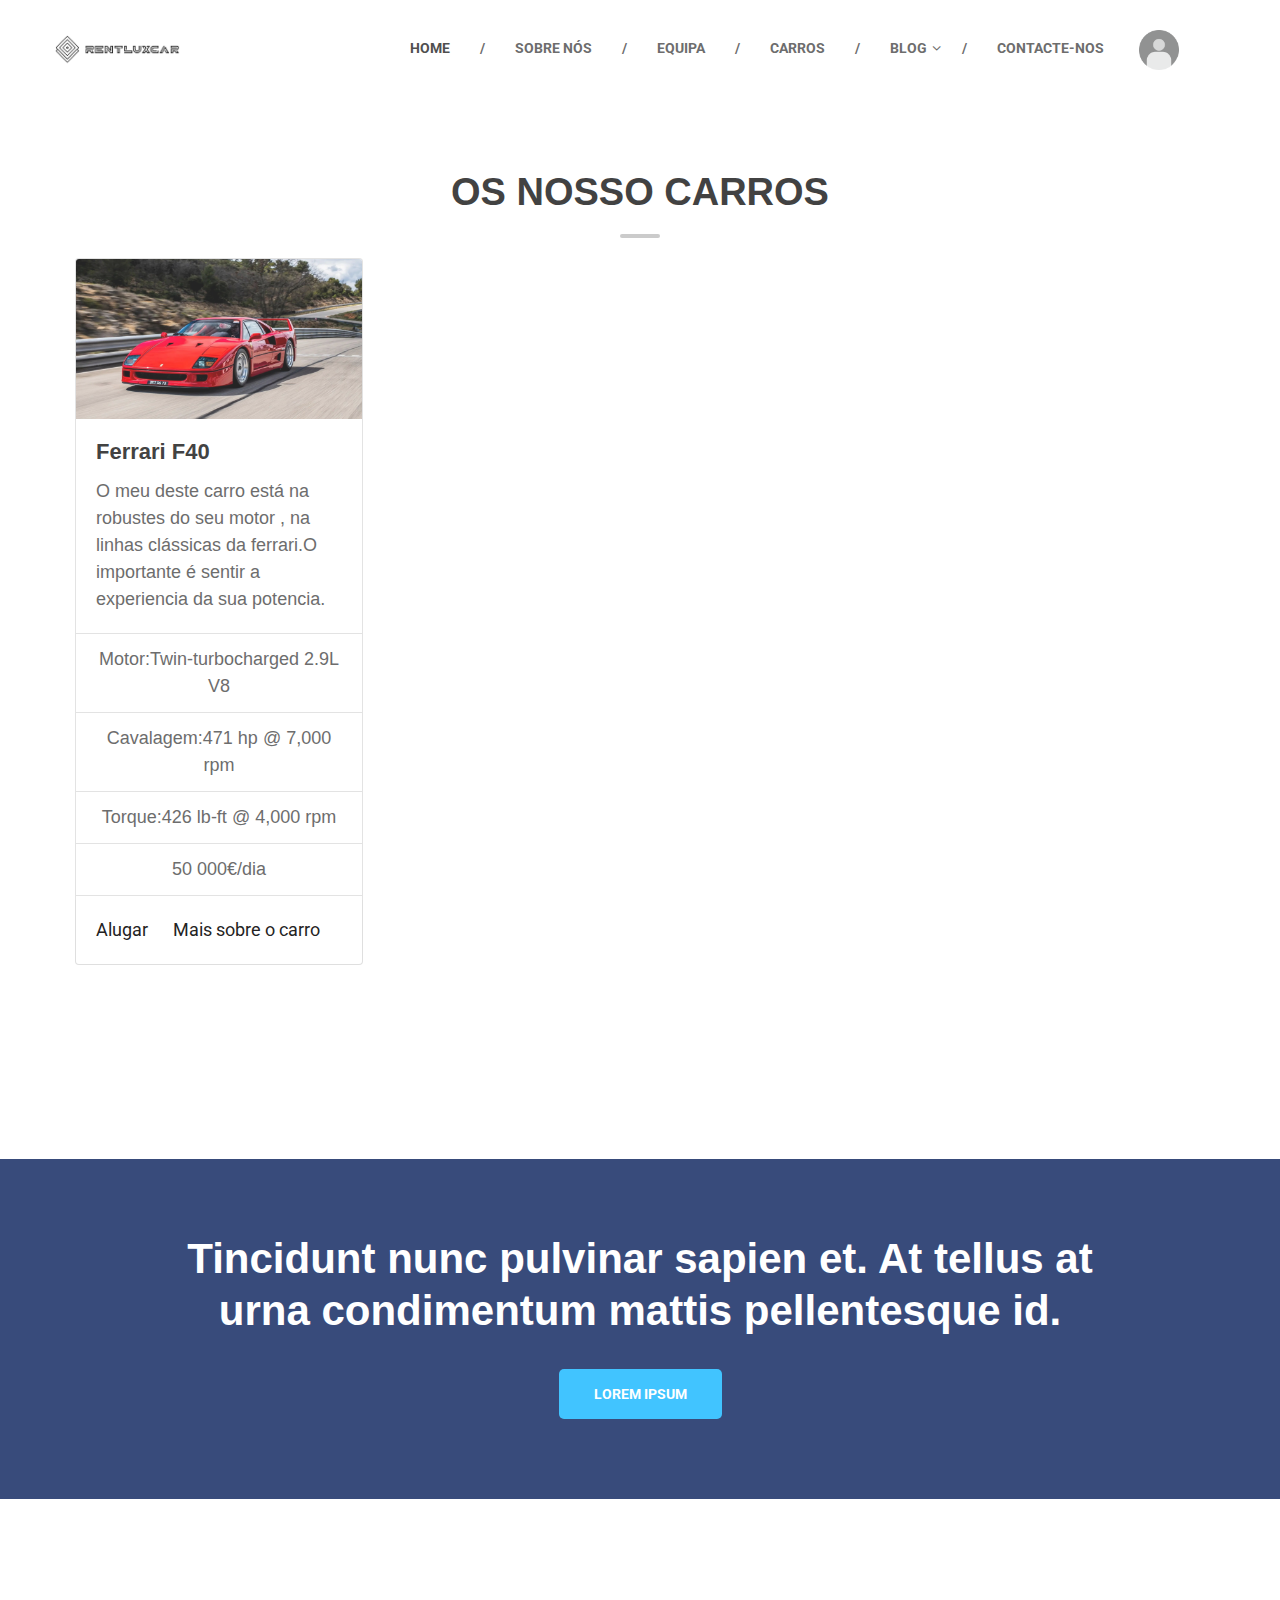
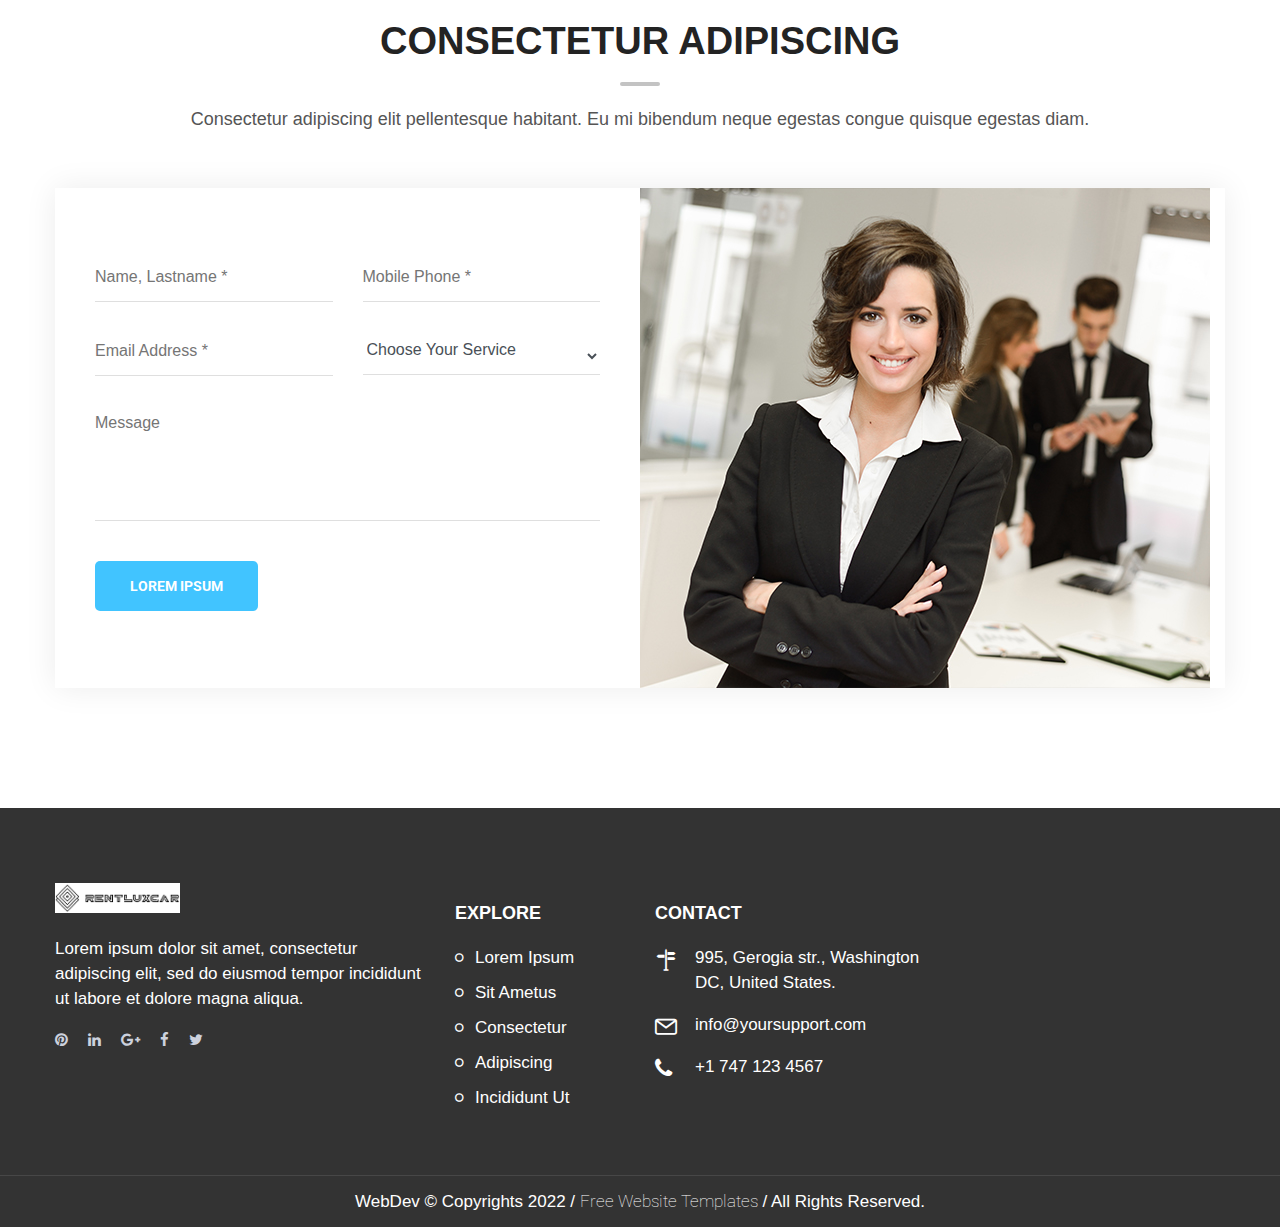
<file: service.html>
<!DOCTYPE html>
<html lang="en">
	<head>
		<meta charset="UTF-8">
		<title>Nedda - Business Corporation Bootstrap HTML Template</title>
		<!-- For IE -->
		<meta http-equiv="X-UA-Compatible" content="IE=edge">
		<!-- For Resposive Device -->
		<meta name="viewport" content="width=device-width, initial-scale=1, shrink-to-fit=no">
		<!-- For Window Tab Color -->
		<!-- Chrome, Firefox OS and Opera -->
		<meta name="theme-color" content="#061948">
		<!-- Windows Phone -->
		<meta name="msapplication-navbutton-color" content="#061948">
		<!-- iOS Safari -->
		<meta name="apple-mobile-web-app-status-bar-style" content="#061948">
		<!-- Favicon -->
		<link rel="icon" type="image/png" sizes="56x56" href="images/fav-icon/icon.png">
		<!-- Main style sheet -->
		<link rel="stylesheet" type="text/css" href="css/style.css">
		<!-- responsive style sheet -->
		<link rel="stylesheet" type="text/css" href="css/responsive.css">

		<!-- Fix Internet Explorer ______________________________________-->
		<!--[if lt IE 9]>
			<script src="http://html5shiv.googlecode.com/svn/trunk/html5.js"></script>
			<script src="vendor/html5shiv.js"></script>
			<script src="vendor/respond.js"></script>
		<![endif]-->	
	</head>

	<body>
		<div class="main-page-wrapper">

			<!-- ===================================================
				Loading Transition
			==================================================== -->
			<div id="loader-wrapper">
				<div id="loader"></div>
			</div>

			

			<!-- 
			=============================================
				Theme Header Two
			============================================== 
			-->
			<header class="header-two">

				<div class="theme-menu-wrapper">
					<div class="container">
						<div class="bg-wrapper clearfix">
							<div class="logo float-left"><a href="index.html"><img class="logmer" src="images\logo\Logo.png" alt=""></a></div>
							<!-- ============== Menu Warpper ================ -->
							<div class="menu-wrapper float-left">
								<nav id="mega-menu-holder" class="clearfix">
									<ul class="clearfix">
										<li class="active"><a href="index.html">Home</a></li>
										<li><a href="about.html">Sobre nós</a></li>
										<li><a href="team.html">Equipa</a></li>
										<li><a href="service.html">Carros</a></li>
										<li><a href="#">Blog</a>
											<ul class="dropdown">
												<li><a href="blog.html">Blog Left Sidebar</a></li>
												<li><a href="blog-r.html">Blog Right Sidebar</a></li>
												<li><a href="blog-details.html">Blog Post</a></li>
											</ul>
										</li>
										<li>
											<a href="contact.html">Contacte-nos</a>
											
										</li>
										
									</ul>
								</nav> <!-- /#mega-menu-holder -->
							</div> <!-- /.menu-wrapper --> 	
							<div style="padding: 30px; "><img src="images\icon\usericon.png" alt="User Icon" style="width: 40px; height: 40px; "></div>
						</div> <!-- /.bg-wrapper -->
					</div> <!-- /.container -->
				</div> <!-- /.theme-menu-wrapper -->
			</header>  <!-- /.header-one -->

			


			<!-- 
			=============================================
				Our Solution
			============================================== 
			-->
			<div class="our-solution section-spacing">
				<div class="container">
					<div class="theme-title-one margintop-70">
						<h2>Os nosso carros</h2>
					</div> <!-- /.theme-title-one -->
					<div class="card" style="width: 18rem; margin: 20px;">
						<img class="card-img-top" src="images\Cars\ferrari_f40.jpg" alt="Card image cap">
						<div class="card-body">
						  <h5 class="card-title">Ferrari F40</h5>
						  <p class="card-text">O meu deste carro está na robustes do seu motor , na linhas clássicas da ferrari.O importante é sentir a experiencia da sua potencia.</p>
						</div>
						<ul class="list-group list-group-flush" style="text-align: center;">
						  <li class="list-group-item">Motor:Twin-turbocharged 2.9L V8</li>
						  <li class="list-group-item">Cavalagem:471 hp @ 7,000 rpm</li>
						  <li class="list-group-item">Torque:426 lb-ft @ 4,000 rpm</li>
						  <li class="list-group-item"> 50 000€/dia</li>
						</ul>
						<div class="card-body">
						  <a href="#" class="card-link">Alugar</a>
						  <a href="#" class="card-link">Mais sobre o carro</a>
						</div>
					  </div><br><br>
					
				</div> <!-- /.container -->
			</div> <!-- /.our-solution -->
			

			
			<!-- 
			=============================================
				Feature Banner
			============================================== 
			-->
			<div class="feature-banner section-spacing">
				<div class="opacity">
					<div class="container">
						<h2>Tincidunt nunc pulvinar sapien et. At tellus at urna condimentum mattis pellentesque id.</h2>
						<a href="#" class="theme-button-one">LOREM IPSUM</a>
					</div> <!-- /.container -->
				</div> <!-- /.opacity -->
			</div> <!-- /.feature-banner -->


			<!--
			=====================================================
				Free Consultation
			=====================================================
			-->
			<div class="consultation-form section-spacing">
				<div class="container">
					<div class="theme-title-one">
						<h2>Consectetur Adipiscing</h2>
						<p>Consectetur adipiscing elit pellentesque habitant. Eu mi bibendum neque egestas congue quisque egestas diam.</p>
					</div> <!-- /.theme-title-one -->
					<div class="clearfix main-content no-gutters row">

						<div class="col-xl-6 col-lg-7 col-12">
							<div class="form-wrapper">
								<form action="#" class="theme-form-one">
									<div class="row">
										<div class="col-md-6"><input type="text" placeholder="Name, Lastname *"></div>
										<div class="col-md-6"><input type="text" placeholder="Mobile Phone *"></div>
										<div class="col-md-6"><input type="email" placeholder="Email Address *"></div>
										<div class="col-md-6">
											<select class="form-control" id="exampleSelect1">
												<option>Choose Your Service</option>
												<option>Lorem Ipsum</option>
												<option>Consectetur</option>
												<option>Pellentesque Erat</option>
												<option>Tempor Incididun</option>
											</select>
										</div>
										<div class="col-12"><textarea placeholder="Message"></textarea></div>
									</div> <!-- /.row -->
									<button class="theme-button-one">LOREM IPSUM</button>
								</form>
							</div> <!-- /.form-wrapper -->
						</div> <!-- /.col- -->
						<div class="col-xl-6 col-lg-5 col-12"><img src="images/consultation.jpg" ></div>
					</div> <!-- /.main-content -->
				</div> <!-- /.container -->
			</div> <!-- /.consultation-form -->



<!--
			=====================================================
				Footer
			=====================================================
			-->
			<footer class="theme-footer-two">
				<div class="top-footer">
					<div class="container">
						<div class="row">
							<div class="col-lg-4 col-sm-6 col-12 logo-widget">
								<div class="logo"><a href="index.html"><img class="logmer" src="images/logo/Logo.png" alt=""></a></div>
								<p>Lorem ipsum dolor sit amet, consectetur adipiscing elit, sed do eiusmod tempor incididunt ut labore et dolore magna aliqua.</p>
								<ul class="social-icon">
									<li><a href="#"><i class="fa fa-pinterest" aria-hidden="true"></i></a></li>
									<li><a href="#"><i class="fa fa-linkedin" aria-hidden="true"></i></a></li>
									<li><a href="#"><i class="fa fa-google-plus" aria-hidden="true"></i></a></li>
									<li><a href="#"><i class="fa fa-facebook" aria-hidden="true"></i></a></li>
									<li><a href="#"><i class="fa fa-twitter" aria-hidden="true"></i></a></li>
								</ul>
							</div> <!-- /.logo-widget -->
							<div class="col-lg-2 col-sm-6 col-12 footer-list">
								<h6 class="title">EXPLORE</h6>
								<ul>
									<li><a href="about.html">Lorem Ipsum</a></li>
									<li><a href="service.html">Sit Ametus</a></li>
									<li><a href="project.html">Consectetur</a></li>
									<li><a href="blog.html">Adipiscing</a></li>
									<li><a href="contact.html">Incididunt Ut</a></li>
								</ul>
							</div> <!-- /.footer-list -->
							

							<div class="col-lg-3 col-sm-6 col-12 contact-widget">
								<h6 class="title">CONTACT</h6>
								<ul>
									<li>
										<i class="flaticon-direction-signs"></i>
										995, Gerogia str., Washington DC, United States.
									</li>
									<li>
										<i class="flaticon-multimedia-1"></i>
										<a href="#">info@yoursupport.com</a>
									</li>
									<li>
										<i class="fa fa-phone" aria-hidden="true"></i>
										<a href="#">+1 747 123 4567</a>
									</li>
								</ul>
							</div> <!-- /.contact-widget -->
						</div> <!-- /.row -->
					</div> <!-- /.container -->
				</div> <!-- /.top-footer -->
				<div class="bottom-footer">
					<div class="container">
						<p>WebDev &copy; Copyrights 2022 / <a class="white-link" href="https://gridgum.com">Free Website Templates</a> / All Rights Reserved. </p>
					</div>
				</div> <!-- /.bottom-footer -->
			</footer> <!-- /.theme-footer-two -->

	        <!-- Scroll Top Button -->
			<button class="scroll-top tran3s">
				<i class="fa fa-angle-up" aria-hidden="true"></i>
			</button>
			


		<!-- Optional JavaScript _____________________________  -->

    	<!-- jQuery first, then Popper.js, then Bootstrap JS -->
    	<!-- jQuery -->
		<script src="vendor/jquery.2.2.3.min.js"></script>
		<!-- Popper js -->
		<script src="vendor/popper.js/popper.min.js"></script>
		<!-- Bootstrap JS -->
		<script src="vendor/bootstrap/js/bootstrap.min.js"></script>
		<!-- Camera Slider -->
		<script src='vendor/Camera-master/scripts/jquery.mobile.customized.min.js'></script>
	    <script src='vendor/Camera-master/scripts/jquery.easing.1.3.js'></script> 
	    <script src='vendor/Camera-master/scripts/camera.min.js'></script>
	    <!-- menu  -->
		<script src="vendor/menu/src/js/jquery.slimmenu.js"></script>
		<!-- WOW js -->
		<script src="vendor/WOW-master/dist/wow.min.js"></script>
		<!-- owl.carousel -->
		<script src="vendor/owl-carousel/owl.carousel.min.js"></script>
		<!-- js count to -->
		<script src="vendor/jquery.appear.js"></script>
		<script src="vendor/jquery.countTo.js"></script>
		<!-- Fancybox -->
		<script src="vendor/fancybox/dist/jquery.fancybox.min.js"></script>

		<!-- Theme js -->
		<script src="js/theme.js"></script>
		</div> <!-- /.main-page-wrapper -->
	</body>
</html>
</file>
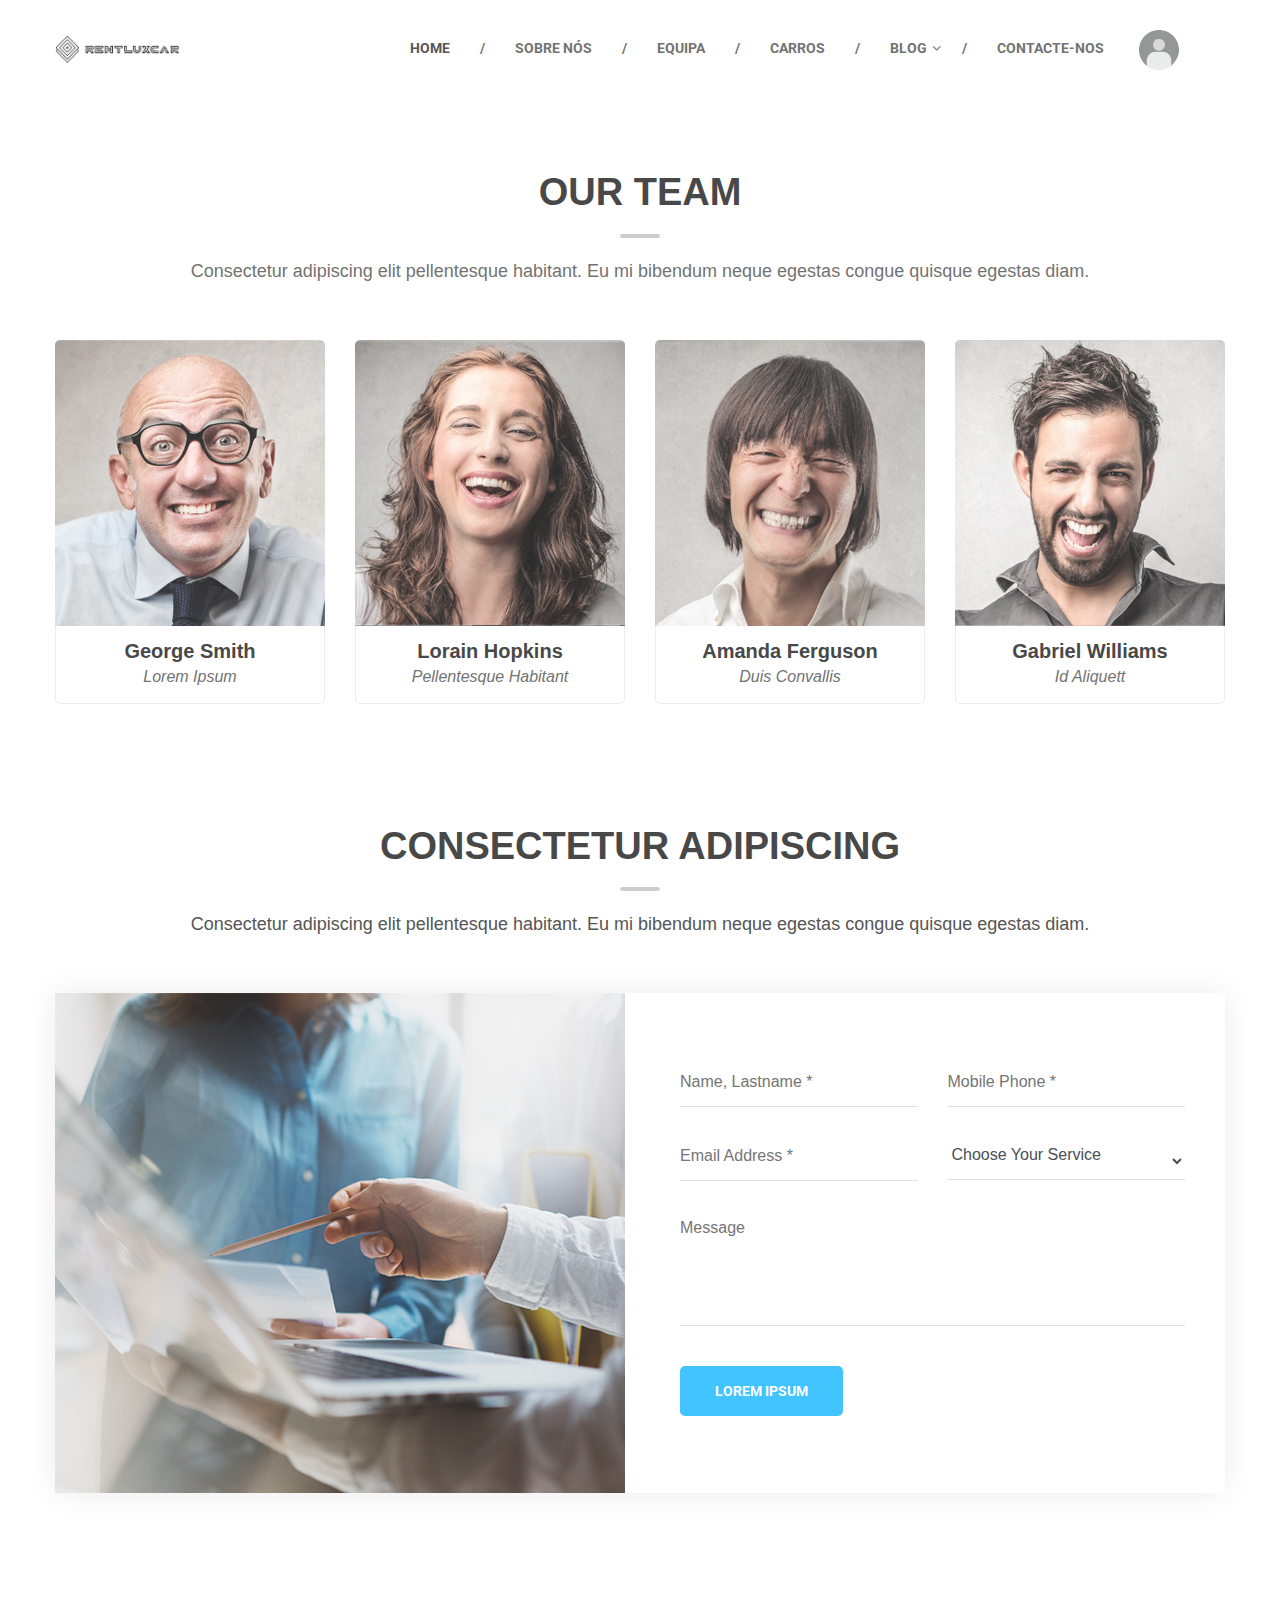
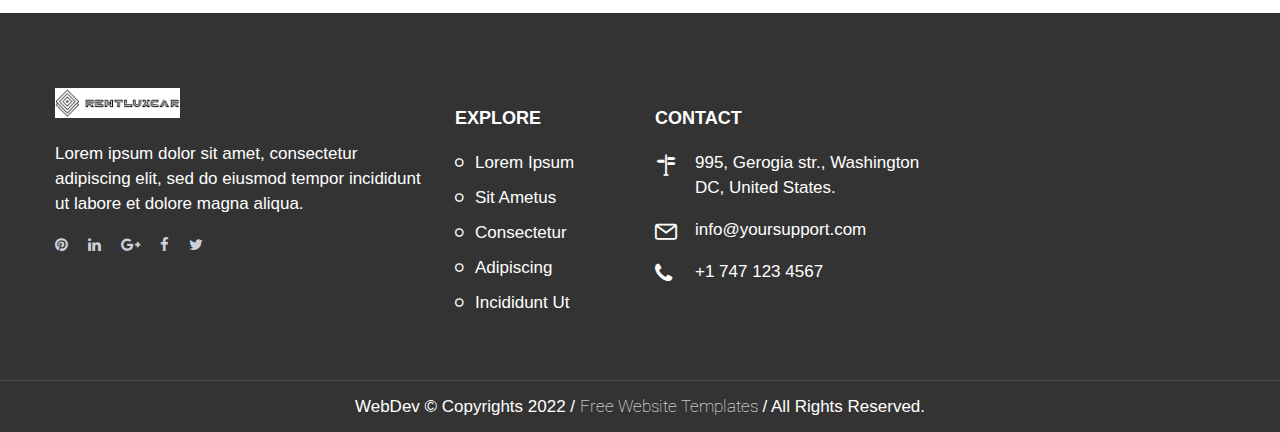
<file: team.html>
<!DOCTYPE html>
<html lang="en">
	<head>
		<meta charset="UTF-8">
		<title>Nedda - Business Corporation Bootstrap HTML Template</title>
		<!-- For IE -->
		<meta http-equiv="X-UA-Compatible" content="IE=edge">
		<!-- For Resposive Device -->
		<meta name="viewport" content="width=device-width, initial-scale=1, shrink-to-fit=no">
		<!-- For Window Tab Color -->
		<!-- Chrome, Firefox OS and Opera -->
		<meta name="theme-color" content="#061948">
		<!-- Windows Phone -->
		<meta name="msapplication-navbutton-color" content="#061948">
		<!-- iOS Safari -->
		<meta name="apple-mobile-web-app-status-bar-style" content="#061948">
		<!-- Favicon -->
		<link rel="icon" type="image/png" sizes="56x56" href="images/fav-icon/icon.png">
		<!-- Main style sheet -->
		<link rel="stylesheet" type="text/css" href="css/style.css">
		<!-- responsive style sheet -->
		<link rel="stylesheet" type="text/css" href="css/responsive.css">

		<!-- Fix Internet Explorer ______________________________________-->
		<!--[if lt IE 9]>
			<script src="http://html5shiv.googlecode.com/svn/trunk/html5.js"></script>
			<script src="vendor/html5shiv.js"></script>
			<script src="vendor/respond.js"></script>
		<![endif]-->	
	</head>

	<body>
		<div class="main-page-wrapper">

			<!-- ===================================================
				Loading Transition
			==================================================== -->
			<div id="loader-wrapper">
				<div id="loader"></div>
			</div>

			

			<!-- 
			=============================================
				Theme Header Two
			============================================== 
			-->
			<header class="header-two">

				<div class="theme-menu-wrapper">
					<div class="container">
						<div class="bg-wrapper clearfix">
							<div class="logo float-left"><a href="index.html"><img class="logmer" src="images\logo\Logo.png" alt=""></a></div>
							<!-- ============== Menu Warpper ================ -->
							<div class="menu-wrapper float-left">
								<nav id="mega-menu-holder" class="clearfix">
									<ul class="clearfix">
										<li class="active"><a href="index.html">Home</a></li>
										<li><a href="about.html">Sobre nós</a></li>
										<li><a href="team.html">Equipa</a></li>
										<li><a href="service.html">Carros</a></li>
										<li><a href="#">Blog</a>
											<ul class="dropdown">
												<li><a href="blog.html">Blog Left Sidebar</a></li>
												<li><a href="blog-r.html">Blog Right Sidebar</a></li>
												<li><a href="blog-details.html">Blog Post</a></li>
											</ul>
										</li>
										<li>
											<a href="contact.html">Contacte-nos</a>
											
										</li>
										
									</ul>
								</nav> <!-- /#mega-menu-holder -->
							</div> <!-- /.menu-wrapper --> 	
							<div style="padding: 30px; "><img src="images\icon\usericon.png" alt="User Icon" style="width: 40px; height: 40px; "></div>
						</div> <!-- /.bg-wrapper -->
					</div> <!-- /.container -->
				</div> <!-- /.theme-menu-wrapper -->
			</header>  <!-- /.header-one -->




			<!--
			=====================================================
				Our Team
			=====================================================
			-->
			<div class="our-team section-spacing">
				<div class="container">
					<div class="theme-title-one margintop-70">
						<h2>Our Team</h2>
						<p>Consectetur adipiscing elit pellentesque habitant. Eu mi bibendum neque egestas congue quisque egestas diam.</p>
					</div>
					<div class="wrapper">
						<div class="row">
							<div class="col-lg-3 col-sm-6 col-12">
								<div class="team-member">
									<div class="image-box">
										<img src="images/team/1.jpg" alt="">
										<div class="overlay">
											<div class="hover-content">
												<ul>
													<li><a href="#"><i class="fa fa-facebook" aria-hidden="true"></i></a></li>
													<li><a href="#"><i class="fa fa-twitter" aria-hidden="true"></i></a></li>
													<li><a href="#"><i class="fa fa-google-plus" aria-hidden="true"></i></a></li>
												</ul>
												<p>Lorem ipsum dolor sit amet, consectetur adipiscing elit.</p>
											</div> <!-- /.hover-content -->
										</div> <!-- /.overlay -->
									</div> <!-- /.image-box -->
									<div class="text">
										<h6>George Smith</h6>
										<span>Lorem Ipsum</span>
									</div> <!-- /.text -->
								</div> <!-- /.team-member -->
							</div> <!-- /.col- -->
							<div class="col-lg-3 col-sm-6 col-12">
								<div class="team-member">
									<div class="image-box">
										<img src="images/team/2.jpg" alt="">
										<div class="overlay">
											<div class="hover-content">
												<ul>
													<li><a href="#"><i class="fa fa-facebook" aria-hidden="true"></i></a></li>
													<li><a href="#"><i class="fa fa-twitter" aria-hidden="true"></i></a></li>
													<li><a href="#"><i class="fa fa-google-plus" aria-hidden="true"></i></a></li>
												</ul>
												<p>Lorem ipsum dolor sit amet, consectetur adipiscing elit.</p>
											</div> <!-- /.hover-content -->
										</div> <!-- /.overlay -->
									</div> <!-- /.image-box -->
									<div class="text">
										<h6>Lorain Hopkins</h6>
										<span>Pellentesque Habitant</span>
									</div> <!-- /.text -->
								</div> <!-- /.team-member -->
							</div> <!-- /.col- -->
							<div class="col-lg-3 col-sm-6 col-12">
								<div class="team-member">
									<div class="image-box">
										<img src="images/team/3.jpg" alt="">
										<div class="overlay">
											<div class="hover-content">
												<ul>
													<li><a href="#"><i class="fa fa-facebook" aria-hidden="true"></i></a></li>
													<li><a href="#"><i class="fa fa-twitter" aria-hidden="true"></i></a></li>
													<li><a href="#"><i class="fa fa-google-plus" aria-hidden="true"></i></a></li>
												</ul>
												<p>Lorem ipsum dolor sit amet, consectetur adipiscing elit.</p>
											</div> <!-- /.hover-content -->
										</div> <!-- /.overlay -->
									</div> <!-- /.image-box -->
									<div class="text">
										<h6>Amanda Ferguson</h6>
										<span>Duis Convallis</span>
									</div> <!-- /.text -->
								</div> <!-- /.team-member -->
							</div> <!-- /.col- -->
							<div class="col-lg-3 col-sm-6 col-12">
								<div class="team-member">
									<div class="image-box">
										<img src="images/team/4.jpg" alt="">
										<div class="overlay">
											<div class="hover-content">
												<ul>
													<li><a href="#"><i class="fa fa-facebook" aria-hidden="true"></i></a></li>
													<li><a href="#"><i class="fa fa-twitter" aria-hidden="true"></i></a></li>
													<li><a href="#"><i class="fa fa-google-plus" aria-hidden="true"></i></a></li>
												</ul>
												<p>Lorem ipsum dolor sit amet, consectetur adipiscing elit.</p>
											</div> <!-- /.hover-content -->
										</div> <!-- /.overlay -->
									</div> <!-- /.image-box -->
									<div class="text">
										<h6>Gabriel Williams</h6>
										<span>Id Aliquett</span>
									</div> <!-- /.text -->
								</div> <!-- /.team-member -->
							</div> <!-- /.col- -->

						</div> <!-- /.row -->
					</div> <!-- /.wrapper -->
				</div> <!-- /.container -->
			</div> <!-- /.our-team -->



			<!--
			=====================================================
				Free Consultation
			=====================================================
			-->
			<div class="consultation-form section-spacing">
				<div class="container">
					<div class="theme-title-one">
						<h2>Consectetur Adipiscing</h2>
						<p>Consectetur adipiscing elit pellentesque habitant. Eu mi bibendum neque egestas congue quisque egestas diam.</p>
					</div> <!-- /.theme-title-one -->
					<div class="clearfix main-content no-gutters row">
						<div class="col-xl-6 col-lg-5 col-12"><img src="images/team/big.jpg" ></div>
						<div class="col-xl-6 col-lg-7 col-12">
							<div class="form-wrapper">
								<form action="#" class="theme-form-one">
									<div class="row">
										<div class="col-md-6"><input type="text" placeholder="Name, Lastname *"></div>
										<div class="col-md-6"><input type="text" placeholder="Mobile Phone *"></div>
										<div class="col-md-6"><input type="email" placeholder="Email Address *"></div>
										<div class="col-md-6">
											<select class="form-control" id="exampleSelect1">
												<option>Choose Your Service</option>
												<option>Lorem Ipsum</option>
												<option>Consectetur</option>
												<option>Pellentesque Erat</option>
												<option>Tempor Incididun</option>
											</select>
										</div>
										<div class="col-12"><textarea placeholder="Message"></textarea></div>
									</div> <!-- /.row -->
									<button class="theme-button-one">LOREM IPSUM</button>
								</form>
							</div> <!-- /.form-wrapper -->
						</div> <!-- /.col- -->
					</div> <!-- /.main-content -->
				</div> <!-- /.container -->
			</div> <!-- /.consultation-form -->






			<!--
			=====================================================
				Footer
			=====================================================
			-->
			<footer class="theme-footer-two">
				<div class="top-footer">
					<div class="container">
						<div class="row">
							<div class="col-lg-4 col-sm-6 col-12 logo-widget">
								<div class="logo"><a href="index.html"><img class="logmer" src="images/logo/Logo.png" alt=""></a></div>
								<p>Lorem ipsum dolor sit amet, consectetur adipiscing elit, sed do eiusmod tempor incididunt ut labore et dolore magna aliqua.</p>
								<ul class="social-icon">
									<li><a href="#"><i class="fa fa-pinterest" aria-hidden="true"></i></a></li>
									<li><a href="#"><i class="fa fa-linkedin" aria-hidden="true"></i></a></li>
									<li><a href="#"><i class="fa fa-google-plus" aria-hidden="true"></i></a></li>
									<li><a href="#"><i class="fa fa-facebook" aria-hidden="true"></i></a></li>
									<li><a href="#"><i class="fa fa-twitter" aria-hidden="true"></i></a></li>
								</ul>
							</div> <!-- /.logo-widget -->
							<div class="col-lg-2 col-sm-6 col-12 footer-list">
								<h6 class="title">EXPLORE</h6>
								<ul>
									<li><a href="about.html">Lorem Ipsum</a></li>
									<li><a href="service.html">Sit Ametus</a></li>
									<li><a href="project.html">Consectetur</a></li>
									<li><a href="blog.html">Adipiscing</a></li>
									<li><a href="contact.html">Incididunt Ut</a></li>
								</ul>
							</div> <!-- /.footer-list -->
							

							<div class="col-lg-3 col-sm-6 col-12 contact-widget">
								<h6 class="title">CONTACT</h6>
								<ul>
									<li>
										<i class="flaticon-direction-signs"></i>
										995, Gerogia str., Washington DC, United States.
									</li>
									<li>
										<i class="flaticon-multimedia-1"></i>
										<a href="#">info@yoursupport.com</a>
									</li>
									<li>
										<i class="fa fa-phone" aria-hidden="true"></i>
										<a href="#">+1 747 123 4567</a>
									</li>
								</ul>
							</div> <!-- /.contact-widget -->
						</div> <!-- /.row -->
					</div> <!-- /.container -->
				</div> <!-- /.top-footer -->
				<div class="bottom-footer">
					<div class="container">
						<p>WebDev &copy; Copyrights 2022 / <a class="white-link" href="https://gridgum.com">Free Website Templates</a> / All Rights Reserved. </p>
					</div>
				</div> <!-- /.bottom-footer -->
			</footer> <!-- /.theme-footer-two -->
			

	        

	        <!-- Scroll Top Button -->
			<button class="scroll-top tran3s">
				<i class="fa fa-angle-up" aria-hidden="true"></i>
			</button>
			


		<!-- Optional JavaScript _____________________________  -->

    	<!-- jQuery first, then Popper.js, then Bootstrap JS -->
    	<!-- jQuery -->
		<script src="vendor/jquery.2.2.3.min.js"></script>
		<!-- Popper js -->
		<script src="vendor/popper.js/popper.min.js"></script>
		<!-- Bootstrap JS -->
		<script src="vendor/bootstrap/js/bootstrap.min.js"></script>
		<!-- Camera Slider -->
		<script src='vendor/Camera-master/scripts/jquery.mobile.customized.min.js'></script>
	    <script src='vendor/Camera-master/scripts/jquery.easing.1.3.js'></script> 
	    <script src='vendor/Camera-master/scripts/camera.min.js'></script>
	    <!-- menu  -->
		<script src="vendor/menu/src/js/jquery.slimmenu.js"></script>
		<!-- WOW js -->
		<script src="vendor/WOW-master/dist/wow.min.js"></script>
		<!-- owl.carousel -->
		<script src="vendor/owl-carousel/owl.carousel.min.js"></script>
		<!-- js count to -->
		<script src="vendor/jquery.appear.js"></script>
		<script src="vendor/jquery.countTo.js"></script>
		<!-- Fancybox -->
		<script src="vendor/fancybox/dist/jquery.fancybox.min.js"></script>

		<!-- Theme js -->
		<script src="js/theme.js"></script>
		</div> <!-- /.main-page-wrapper -->
	</body>
</html>
</file>
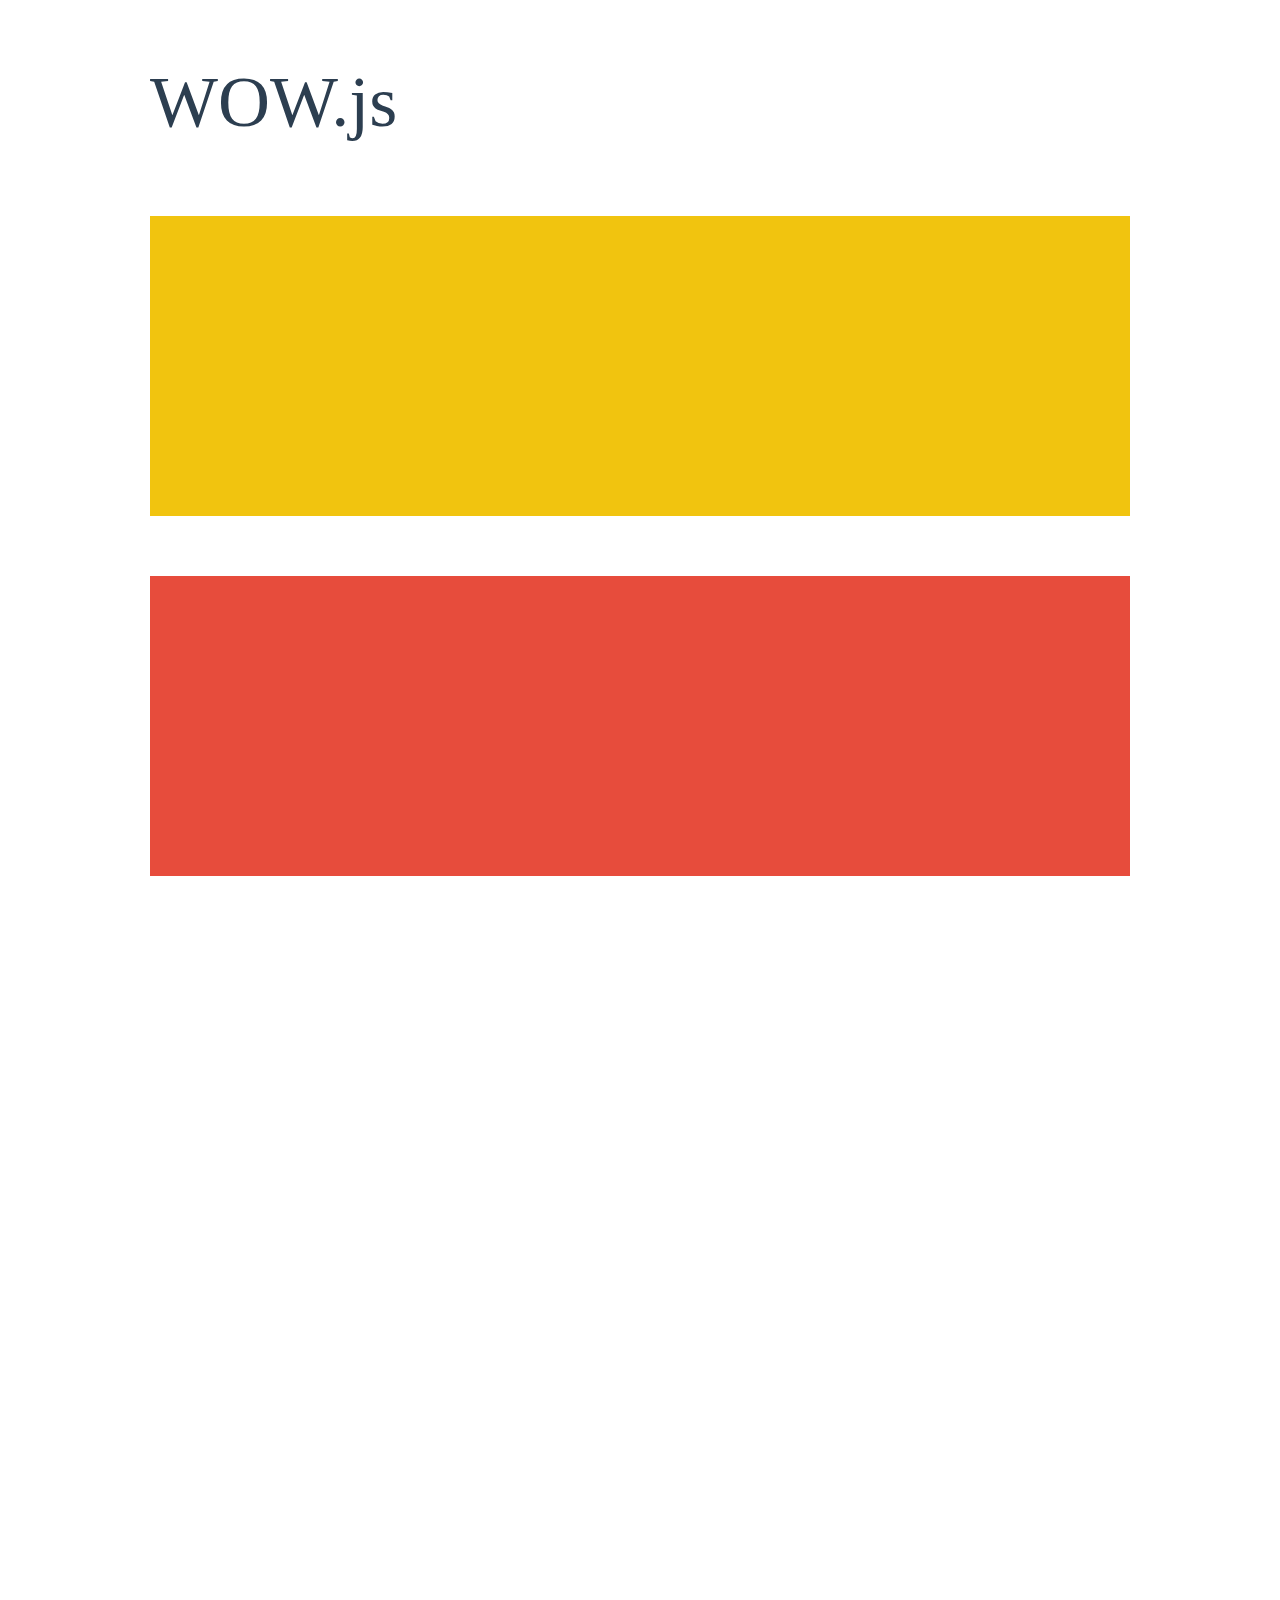
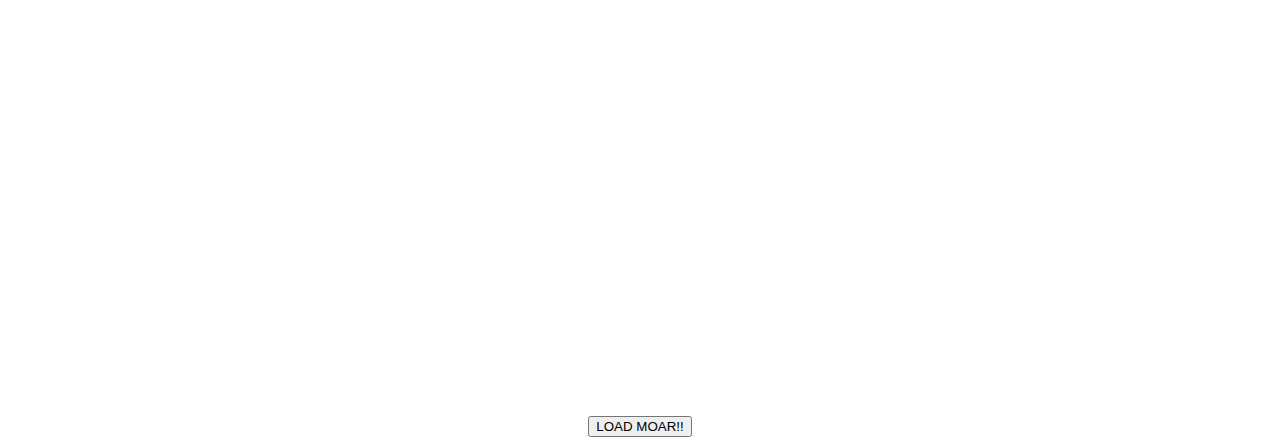
<file: vendor/WOW-master/demo.html>
<!doctype html>

<html lang="en">
<head>
  <meta charset="utf-8">
  <title>WOW</title>
  <link rel="stylesheet" href="css/libs/animate.css">
  <link rel="stylesheet" href="css/site.css">
  <style>
    .wow:first-child {
      visibility: hidden;
    }
  </style>
  <!--[if IE]>
    <script src="http://html5shiv.googlecode.com/svn/trunk/html5.js"></script>
  <![endif]-->
</head>

<body>
  <div id="container">
    <header>
      <h1>WOW.js</h1>
    </header>
    <div id="main">
      <section class="wow fadeInDown" style="background-color: #f1c40f;"></section>
      <section class="wow pulse" style="background-color: #e74c3c;" data-wow-iteration="infinite" data-wow-duration="1500ms"></section>
      <section class="section--purple wow slideInRight" data-wow-delay="2s"></section>
      <section class="section--blue wow bounceInLeft" data-wow-offset="300"></section>
      <section class="section--green wow slideInLeft" data-wow-duration="4s"></section>
      <button id="moar">LOAD MOAR!!</button>
    </div>
  </div>
  <script src="dist/wow.js"></script>
  <script>
    wow = new WOW(
      {
        animateClass: 'animated',
        offset:       100,
        callback:     function(box) {
          console.log("WOW: animating <" + box.tagName.toLowerCase() + ">")
        }
      }
    );
    wow.init();
    document.getElementById('moar').onclick = function() {
      var section = document.createElement('section');
      section.className = 'section--purple wow fadeInDown';
      this.parentNode.insertBefore(section, this);
    };
  </script>
</body>
</html>
</file>
<file: vendor/WOW-master/css/site.css>
h1 {
  font-size:     72px;
  line-height:   1.5;
  color: #2c3e50;
  font-weight:   100;
}

#container {
  width:  980px;
  margin: 0 auto;
}

section {
  height: 300px;
  margin: 60px 0;
}

.section--purple {
  background-color: #9b59b6;
}

.section--blue {
  background-color: #3498db;
}

.section--green {
  background-color: #2ecc71;
}

#main {
  text-align: center;
}

#more {
  margin: 20px auto 48px;
}
</file>
<file: css/style.css>
/* CSS Document */

/* 
    Created on   : 03/12/2022.
    Theme Name   : Nedda - Business Corporation Bootstrap HTML Template.
    Version      : 1.0.
    Author       : WebDev.
   
*/


/**
* Importing necessary  Styles.
**/
/*@import url('https://fonts.googleapis.com/css?family=Nunito+Sans:300,400,600,700,800,900|Source+Sans+Pro:300,400,600,700,900');*/
@import url('https://fonts.googleapis.com/css2?family=Roboto:ital,wght@0,100;0,300;0,400;0,500;0,700;0,900;1,100;1,300;1,400;1,500;1,700;1,900&display=swap');
/*----bootstrap css ----- */
@import url('../vendor/bootstrap/css/bootstrap.min.css');
/*----camera-slider---*/
@import url('../vendor/Camera-master/css/camera.css');
/*------- menu ------*/
@import url('../vendor/menu/dist/css/slimmenu.css');
/*----font awesome -------*/
@import url('../fonts/font-awesome/css/font-awesome.min.css');
/*----owl-carousel css----*/
@import url('../vendor/owl-carousel/owl.carousel.css');
@import url('../vendor/owl-carousel/owl.theme.css');
/*-------- animated css ------*/
@import url('../vendor/WOW-master/css/libs/animate.css');
/*--------- flat-icon ---------*/
@import url('../fonts/icon/font/flaticon.css');
/*----------- Fancybox css -------*/
@import url('../vendor/fancybox/dist/jquery.fancybox.min.css');
/*----Language Switcher---*/
@import url('../vendor/language-switcher/polyglot-language-switcher.css');



/*** 

====================================================================
  Loading Transition
====================================================================

 ***/
#loader-wrapper {
  position: fixed;
  top: 0;
  left: 0;
  width: 100%;
  height: 100%;
  z-index: 999999;
  background: #fff;
  overflow: hidden;
}
#loader {
  background: url(../images/1.gif);
  width: 64px;
  height: 40px;
  position: relative;
  top: 50%;
  margin: -20px auto 0 auto;
}
#google_map{position: relative; height: 520px;}

/*==================== Click Top ====================*/
.scroll-top {
  width:25px;
  height:25px;
  position: fixed;
  bottom: 10px;
  right: 5px;
  z-index: 99;
  text-align: center;
  color: #fff;
  font-size: 18px;
  display: none;
  cursor: pointer;
  border-radius: 3px;
}
.scroll-top:after {
  position: absolute;
  z-index: -1;
  content: '';
  top: 100%;
  left: 5%;
  height: 10px;
  width: 90%;
  opacity: 1;
  background: radial-gradient(ellipse at center, rgba(0, 0, 0, 0.25) 0%, rgba(0, 0, 0, 0) 80%);
}
/*______________________ Global stlye ___________________*/

 @font-face {
  font-family: 'font-awesome';
  src: url('../fonts/font-awesome/fonts/fontawesome-webfont.ttf');
  src: url('../fonts/font-awesome/fonts/fontawesome-webfont.eot'), /* IE9 Compat Modes */
       url('../fonts/font-awesome/fonts/fontawesome-webfont.woff2') format('woff2'), /* Super Modern Browsers */
       url('../fonts/font-awesome/fonts/fontawesome-webfont.woff') format('woff'), /* Pretty Modern Browsers */
       url('../fonts/font-awesome/fonts/fontawesome-webfont.svg') format('svg'); /* Legacy iOS */
 }

 body {
  font-family: 'Source Sans Pro', sans-serif;
  font-weight: normal;
  color:#555555;
  font-size: 18px;
  position: relative;
 }
 .main-page-wrapper {overflow-x:hidden;}
 h1,h2,h3,h4,h5,h6,p,ul { margin:0;padding: 0;}
 h1,h2,h3,h4,h5,h6 {font-family: 'Roboto Condensed', sans-serif; color: #232323;}
 h1 {font-size: 60px; font-weight: 900;line-height: 70px;}
 h2 {font-size: 38px; font-weight: 900;}
 h3 {font-size: 32px; font-weight: 700;}
 h4 {font-size: 24px; font-weight: 700;}
 h5 {font-size: 22px; font-weight: 700;}
 h6 {font-size: 20px; font-weight: normal;}
 p {line-height: 27px;}
 ul {list-style-type: none;}
 body a {text-decoration: none;color: #232323; display: inline-block;font-family: 'Roboto', sans-serif;}
 a:hover,a:focus,a:visited {text-decoration: none; outline: none;}
 img {max-width: 100%; display: block;}
 button {border:none;outline: none;box-shadow: none;display: block; padding: 0;cursor: pointer;}
 button:focus {outline: none;}
 input,textarea {outline: none; box-shadow: none;transition: all 0.3s ease-in-out;}
.section-spacing {margin-bottom: 120px;}
.m-top0 {margin-top: 0 !important;}
.m-bottom0 {margin-bottom: 0 !important;}
.p-bottm0 {padding-bottom: 0 !important;}
.no-border {border: none !important;}
/*--------------------- Transition --------------------*/
.tran3s,h2 a,h3 a,h4 a,h5 a,h6 a,.header-one .top-header .address-wrapper .quotes a,.header-one .theme-menu-wrapper .right-widget .social-icon li a,#mega-menu-holder ul.dropdown li a:before,.theme-button-one,
#theme-main-banner .camera_pag .camera_pag_ul li > span,.top-feature .main-content,.service-style-one .single-service .text,.service-style-one .single-service,
.owl-theme .owl-dots .owl-dot span,.our-team .team-member .overlay .hover-content ul li a,.our-team .team-member .overlay,.our-team .team-member .text,.theme-footer-two .top-footer .footer-list ul li a,
.theme-footer-one .top-footer .footer-list ul li a,.theme-footer-one .bottom-footer ul li a,.header-two .top-header .social-icon li a,.our-case .single-case-block .hover-content,
.our-case .single-case-block .hover-content .text .details,.accordion-one .panel-group .panel-heading a:before,.our-blog .single-blog .post-meta .read-more,.theme-footer-two .logo-widget .social-icon li a,
.core-values .single-value-block .image-box .overlay,.theme-sidebar-one .service-categories ul li a,.theme-pagination ul li a,.project-details .project-details-sidebar .social-icon li a,
.blog-sidebar .sidebar-categories ul li a,.blog-sidebar .sidebar-archives ul li a,.blog-sidebar .sidebar-tags ul li a,.blog-details .share-option  li a,.shop-page .single-product .product-name .price,
.shop-page .single-product .image-box,.shop-page .single-product .product-name .add-to-cart,.shop-page .single-product .product-name .add-to-cart a,.shop-details .product-review-tab .nav-tabs .nav-link {
  transition: all .3s ease-in-out;
}
.tran4s,.our-solution .single-solution-block .icon,.our-case .single-case-block .hover-content .text,.our-blog .single-blog .image-box img {
  transition: all .4s ease-in-out;
}
 /*----------------------- Theme Color File -------------------*/
.p-color,.header-one .top-header .address-wrapper .quotes a,.header-one .top-header .address-wrapper .address .icon,#theme-main-banner .camera_caption h1,
#theme-main-banner .camera_caption .theme-button-one,.top-feature .main-content:hover h4 a,.about-compnay .mission-goal li .icon,.service-style-one .single-service .text .read-more,
.service-style-one .single-service:hover .text h5 a,.service-style-one .contact-text h5,.service-style-one .contact-text h5 a,.our-team .team-member .overlay .hover-content ul li a:hover,
.theme-counter h6,.single-counter-box .number,.theme-footer-one .top-footer .footer-newsletter .theme-button-one,.header-two #mega-menu-holder>ul> li.active > a, .header-two #mega-menu-holder>ul> li:hover > a,
.header-two #mega-menu-holder>ul> li.active > .sub-toggle,.header-two #mega-menu-holder>ul> li:hover > .sub-toggle,.callout-banner .theme-button-one,.our-solution .single-solution-block:hover h5 a,
.faq-section .wrapper .img-box .play,.why-choose-us .single-block .icon,.why-choose-us .single-block:hover h5 a,.short-banner .overlay h2,.our-blog .single-blog .post-meta .read-more,
.our-blog .single-blog:hover .post-meta .title a,.why-we-best .wrapper .best-list-item li .icon,.why-we-best .wrapper .best-list-item li:hover h5 a,.core-values .single-value-block .image-box .overlay a,
.core-values .single-value-block:hover .text h5 a,.theme-sidebar-one .service-categories ul li a:hover,.theme-sidebar-one .service-categories ul li.active a,
.service-details .service-content .presentation-section .best-list-item li .icon,.project-details .project-details-sidebar .social-icon li a:hover,.blog-sidebar .sidebar-categories ul li a:hover,
.blog-sidebar .sidebar-recent-post li .post a:hover,.blog-sidebar .sidebar-archives ul li a:hover,.blog-details .share-option .tag-meta li a:hover,.blog-details .share-option .social-icon li a:hover,
.our-blog .comment-area .single-comment .comment a,.shop-page .single-product .product-name .price,.shop-page .single-product:hover .product-name h5 a,.shop-page .single-product .product-name .add-to-cart a,
.shop-details .product-details .product-info .price,.faq-page .panel-group .panel-heading h6 a:before {
  color:#333;
}
.p-bg-color,.scroll-top,.header-one .top-header .address-wrapper .quotes a:hover,.theme-menu-wrapper .right-widget .search-option form button,
#mega-menu-holder ul.dropdown li:hover>a:before,.theme-button-one,#theme-main-banner .camera_caption .theme-button-one:hover,.callout-banner.no-bg .theme-button-one,
#theme-main-banner .camera_pag .camera_pag_ul li.cameracurrent > span,#theme-main-banner .camera_pag .camera_pag_ul li:hover > span,.service-style-one .contact-text h5:before,
.testimonial-section .owl-theme .owl-dots .owl-dot.active span,.testimonial-section .owl-theme .owl-dots .owl-dot:hover span,#polyglotLanguageSwitcher ul.dropdown li:hover,
.our-case .single-case-block .hover-content .text .details:hover,.our-blog .single-blog .image-box .overlay .date,.core-values .single-value-block .image-box .overlay a:hover,
.theme-sidebar-one .sidebar-brochures ul,.theme-pagination ul li a:hover,.theme-pagination ul li.active a,.blog-sidebar .sidebar-tags ul li.active a,.blog-sidebar .sidebar-tags ul li a:hover  {
  background: #41c4ff;
}
.header-one .top-header .address-wrapper .quotes a,#theme-main-banner .camera_pag .camera_pag_ul li,.theme-pagination ul li a:hover,.theme-pagination ul li.active a,.blog-sidebar .sidebar-tags ul li.active a,
.blog-sidebar .sidebar-tags ul li a:hover,.shop-page .single-product:hover .image-box {
  border-style: solid;
  border-color:#333;
}
.meraba {
  display: block;
  margin-bottom: 60px;
  height: 980px!important;
}
.margintop-70 {
  margin-top: 70px;
}
.white {
  color: #ffffff!important;
}
.white-link {
  color: #ffffff;
  font-weight: 100;
}
/*----------------- Theme button ------------------*/
body .theme-button-one {
  line-height: 50px;
  font-size: 14px;
  font-weight: 700;
  text-transform: uppercase;
  color: #fff;
  border-radius: 5px;
  padding: 0 35px;
}
body .theme-button-one:hover {background:#000f32; }
/*------------------- Theme Title ------------------*/
.theme-title-one {position: relative;text-align: center;}
.theme-title-one h2 {
  position: relative;
  text-transform: uppercase;
  padding-bottom: 22px;
}
.theme-title-one h2:before {
  content: '';
  width: 40px;
  height: 4px;
  border-radius: 10px;
  background: #c3c3c3;
  position: absolute;
  bottom: 0;
  left:50%;
  margin-left: -20px;
}
.theme-title-one p {padding-top: 20px;}
/*------------------- Theme Pagination ------------------*/
.theme-pagination ul {padding-top: 40px;}
.theme-pagination ul li {display: inline-block;}
.theme-pagination ul li a {
  display: block;
  font-size: 16px;
  color: #232323;
  width: 50px;
  line-height: 48px;
  text-align: center;
  border-radius: 5px;
  border: 1px solid #dadada;
}
.theme-pagination ul li a:hover,
.theme-pagination ul li.active a {color: #fff;}
.theme-pagination ul li.active a {cursor: default;}
/*--------------------------- Theme Header One  ---------------------*/
.header-one {position: relative;}
.header-one .top-header {background: #fff;padding: 40px 0 32px 0;}
.header-one .top-header .address-wrapper li {display: inline-block;vertical-align: middle;}
.header-one .top-header .address-wrapper .quotes a {
  font-size: 14px;
  font-weight: 700;
  text-transform: uppercase;
  line-height: 46px;
  padding: 0 27px;
  border-width: 2px;
  border-radius: 5px;
}
.header-one .top-header .address-wrapper .quotes a:hover {color: #fff;}
.header-one .top-header .address-wrapper .address {
  position: relative;
  padding: 0 38px 0 60px;
  margin-right: 15px;
}
.header-one .top-header .address-wrapper .address .icon {
  position: absolute;
  top:-6px;
  left:0;
  font-size: 40px;
}
.header-one .top-header .address-wrapper .address:first-child:before {
  content: '';
  position: absolute;
  top:5px;
  right: 0;
  width: 1px;
  height: 42px;
  background: #e8e8e8;
}
.header-one .top-header .address-wrapper .address:first-child {margin-right: 35px;}
/*--------------------------- Theme Header Two  ---------------------*/
.header-two .top-header {background: #000000;padding: 12px 0;}
.header-two .top-header .left-widget li {display: inline-block;color: #fff;font-size: 16px;}
#polyglotLanguageSwitcher {margin-left:25px;}
#polyglotLanguageSwitcher span.trigger:before {
  content: '';
  font-family: 'font-awesome';
  position: absolute;
  color:#fff;
  top:0;
  right:-32px;
}
#polyglotLanguageSwitcher a {
  font-family: 'Open Sans', sans-serif;
  display: inline-block;
  font-size: 15px;
  color:#fff;
  font-weight: normal;
}
.header-two .top-header .social-icon {text-align: right;}
.header-two .top-header .social-icon li {display: inline-block;margin-left: 15px;}
.header-two .top-header .social-icon li a {font-size: 15px;color: #ccd1dd;}
.header-two .top-header .social-icon li a:hover {color: #fff;}
/*------------------------ Theme menu One --------------------*/
.header-one .theme-menu-wrapper {position: relative;z-index: 99;margin-bottom: -42px;}
.header-one .theme-menu-wrapper .bg-wrapper {background: #000f32;position: relative;padding-left: 25px;}
.theme-menu-wrapper .right-widget ul li {display: inline-block;line-height: 75px;vertical-align: middle;}
.theme-menu-wrapper .right-widget .social-icon li a {
  font-size: 15px;
  color: #ccd1dd;
  margin: 0 7px;
}
.theme-menu-wrapper .right-widget .social-icon li a:hover {color: #fff;}
.theme-menu-wrapper .right-widget .cart-icon {
  margin-left: 30px;
  width: 60px;
  text-align: center;
  border-right: 1px solid #0d2356;
  border-left: 1px solid #0d2356;
}
.theme-menu-wrapper .right-widget .cart-icon a {
  position: relative;
  color: #cfd6e6;
  font-size: 16px;
}
.theme-menu-wrapper .right-widget .cart-icon a span {
  font-family: 'Roboto', sans-serif;
  position: absolute;
  width: 15px;
  height: 15px;
  border-radius: 50%;
  background: #fff;
  line-height: 15px;
  font-size: 11px;
  font-weight: 600;
  color: #555555;
  top: 23px;
  right: -8px;
}
.theme-menu-wrapper .right-widget .search-option .dropdown-toggle {
  background: transparent;
  font-size: 15px;
  color: #cfd6e6;
  width: 55px;
}
.theme-menu-wrapper .right-widget .search-option .dropdown-toggle:after {display: none;}
.theme-menu-wrapper .right-widget .search-option .dropdown-menu {
  -webkit-transform:none !important;
          transform:none !important;
  position: absolute;
  height:55px;
  width:280px;
  padding: 5px;
  border-radius: 0;
  right: 0 !important;
  left:auto !important;
  top:100% !important;
  box-shadow: none;
  border:none;
  float:none;
  margin:0;
  background: #fff;
  box-shadow: 0px 4px 10px -2px rgba(0,0,0,0.23);
}
.theme-menu-wrapper .right-widget .search-option form input {
  position: absolute;
  top:5px;
  left:5px;
  right: 5px;
  bottom: 5px;
  background: transparent;
  border:1px solid #ececec;
  padding: 0 49px 0 10px;
}
.theme-menu-wrapper .right-widget .search-option form button {
  display: block;
  width:48px;
  color:#fff;
  border:1px solid #fff;
  border-left:none;
  line-height: 45px;
  text-align: center;
  position: absolute;
  top:4px;
  right:5px;
}
/*------------------------ Theme menu Two --------------------*/
.header-two #mega-menu-holder>ul> li> a,.header-two #mega-menu-holder li .sub-toggle,
.header-two #mega-menu-holder>ul> li> a:before {color: #555555;}
.header-two #mega-menu-holder>ul> li> a {padding-top: 38px;padding-bottom: 38px;}
.header-two #mega-menu-holder>ul> li> a:before,
.header-two #mega-menu-holder li .sub-toggle {line-height: 97px;}
.header-two #mega-menu-holder li>ul.dropdown li:first-child {border-top:1px solid rgba(0,0,0,0.04);}
.header-two .theme-menu-wrapper .bg-wrapper {position: relative;padding-left: 330px;}
.header-two .theme-menu-wrapper .bg-wrapper .logo {
  position: absolute;
  left:0;
  z-index: 99;
  top:53%;
  -webkit-transform:translateY(-50%);
          transform:translateY(-50%);
}
.logmer {
  width:125px;
}
.header-two .theme-menu-wrapper .right-widget ul li {line-height: 97px;}
.header-two .theme-menu-wrapper .right-widget .search-option .dropdown-toggle {width: auto;color: #555555;}
.header-two .theme-menu-wrapper .right-widget .cart-icon {
  border: none;
  width: auto;
  margin: 0 20px 0 0;
}
.header-two .theme-menu-wrapper .right-widget .cart-icon a {color: #555555;font-size: 18px;}
.header-two .theme-menu-wrapper .right-widget .cart-icon a span {
  background: #ff5252;
  color: #fff;
  top:35px;
}
/*================= Sticky Menu ===============*/
@-webkit-keyframes menu_sticky {
  0%  {margin-top:-75px;opacity: 0;}
  50%  {margin-top: -64px;opacity: 0;}
  100% {margin-top: 0;opacity: 1;}
}
@keyframes menu_sticky {
  0%  {margin-top:-75px;opacity: 0;}
  50%  {margin-top: -64px;opacity: 0;}
  100% {margin-top: 0;opacity: 1;}
}
.theme-menu-wrapper.fixed {
  position: fixed !important;
  width:100%;
  top:0;
  left:0;
  z-index: 999;
  background: #000f32;
  margin: 0;
  padding-top: 0;
  box-shadow: 0px 13px 35px -12px rgba(35,35,35,0.15);
  -webkit-animation: menu_sticky 0.7s ease-in-out;
  animation: menu_sticky 0.7s ease-in-out;
}
.header-two .theme-menu-wrapper.fixed {background: #fff;}
/*---------------------------- Theme Main Banner -------------------------*/
#theme-main-banner {margin: 0 !important;}
.camera_wrap {float:none;}
#theme-main-banner .camera_overlayer {
  content: '';
  position: absolute;
  top:0;
  left:0;
  right: 0;
  bottom: 0;
  background: rgba(0,26,27,0.10);
}
#theme-main-banner .main-container {position: relative;}
#theme-main-banner .camera_caption {height: 100%;}
#theme-main-banner .container {
  position: relative;
  z-index: 1;
  top: 50%;
  -webkit-transform: translateY(-50%);
          transform: translateY(-50%);
}
#theme-main-banner .camera_caption>div {
  background: transparent;
  position: absolute;
  width: 100%;
  height: 100%;
  top:0;
  text-shadow: none;
  left: 0;
  padding: 0;
}
#theme-main-banner .camera_caption h1 {text-transform: uppercase;padding: 30px 0 35px 0;}
#theme-main-banner .camera_caption p {
  font-size: 26px;
  line-height: 35px;
  color: #556382;
  font-weight: 300;
}
#theme-main-banner .camera_caption .theme-button-one {background: #fff;}
#theme-main-banner .camera_caption .theme-button-one:hover {color: #fff;}
#theme-main-banner .camera_pag {
  position: absolute;
  height: 100%;
  top:0;
  left:3%;
  z-index: 9;
}
#theme-main-banner .camera_pag .camera_pag_ul {
  text-align: center;
  position: relative;
  top:50%;
  -webkit-transform:translateY(-50%);
          transform:translateY(-50%);
}
#theme-main-banner .camera_pag .camera_pag_ul li {
  display: block;
  margin: 15px 0;
  width: 7px;
  height: 7px;
  border-radius: 50%;
  border-width: 1px;
  background: transparent;
}
#theme-main-banner .camera_pag .camera_pag_ul li span {
  height: 100%;
  width: 100%;
  top:0;
  left:0;
  border-radius:50%;
}
/*--------------------- Top Feature -------------------*/
.top-feature .main-content {
  text-align: center;
  padding: 50px 16%;
  border-bottom: 4px solid transparent;
}
.top-feature .main-content:hover {border-bottom-color: #333;}
.top-feature .main-content img {margin: 0 auto;}
.top-feature .main-content h4 {
  position: relative;
  padding-bottom: 18px;
  margin: 15px 0 18px 0;
}
.top-feature .main-content h4:before {
  content: '';
  width: 40px;
  height: 4px;
  border-radius: 10px;
  background: #c3c3c3;
  position: absolute;
  bottom: 0;
  left:50%;
  margin-left: -20px;
}
.top-feature.fix-border .main-content {border-top: 4px solid transparent;border-bottom: none;}
.top-feature.fix-border .main-content:hover {border-top-color: #333;}
/*------------------ About Company -----------------*/
.about-compnay img {border-radius: 5px;}
.about-compnay .mission-goal {
  border-top:1px solid #dcdcdc;
  padding-top: 23px;
  margin-top: 33px;
}
.about-compnay .mission-goal li {
  float: left;
  width: 33.33333333%;
  text-align: center;
  position: relative;
}
.about-compnay .mission-goal li .icon {font-size: 55px;}
.about-compnay .mission-goal li:nth-child(2) {
  border-left: 1px dashed #c3c3c3;
  border-right: 1px dashed #c3c3c3;
}
/*------------------ Feature Banner ---------------*/
.feature-banner {
  background: url(../images/home/2.jpg) no-repeat center center;
  background-size: cover;
  background-attachment: fixed;
  background-color: #707d9e;
  text-align: center;
}
.feature-banner .opacity {
  background: rgba(0,26,87,0.5);
  padding: 74px 0 80px 0;
}
.feature-banner .opacity h2 {
  font-size: 42px;
  line-height: 52px;
  text-transform: inherit;
  color: #fff;
  padding: 0 100px;
  margin-bottom: 32px;
}
/*---------------- Service Style One --------------*/
.service-style-one .single-service {
  position: relative;
  padding-left: 118px;
  overflow: hidden;
  margin-bottom: 30px;
}
.service-style-one .single-service .text {
  border: 1px solid #eaeaea;
  border-radius: 0 4px 4px 0;
  border-left:none;
  padding: 20px 10px 18px 30px;
}
.service-style-one .single-service .text p {padding-bottom: 10px;}
.service-style-one .single-service .text .read-more {
  font-size: 14px;
  font-weight: 700;
}
.service-style-one .single-service .text .read-more i {margin-left: 2px;}
.service-style-one .single-service .img-box {
  position: absolute;
  left:0;
  top:0;
  bottom: 0;
  width: 120px;
  border-radius: 5px;
  background: #333;
}
.service-style-one .single-service .img-box img {width: 100%;border-radius: 4px;opacity: 0.9;}
.service-style-one .single-service:hover .text {border-color: #fff;}
.service-style-one .single-service:hover {
  box-shadow: 0px 0px 20px 0px rgba(0, 0, 0, 0.08);
}
.service-style-one .wrapper {margin-top: 50px;}
.service-style-one .contact-text {text-align: center;padding-top:35px;}
.service-style-one .contact-text h4 {font-weight: normal;margin-bottom: 10px;}
.service-style-one .contact-text h5 {font-weight: normal;display: inline-block;position: relative;}
.service-style-one .contact-text h5:before {
  content: '';
  width: 100%;
  height: 1px;
  position: absolute;
  bottom: 1px;
  left:0;
}
/*-------------------- Testimonial Slider ------------------*/
.testimonial-section {
  background: url(../images/home/9.jpg) no-repeat center center;
  background-size: cover;
  background-attachment: fixed;
  background-color: #707d9e;
}
.testimonial-section .overlay {background: rgba(0,0,0,0.1);padding: 125px 0;}
.testimonial-section .wrapper {width: 55%;padding-right: 15px;}
.testimonial-section .wrapper .bg {
  background: #fff;
  border-radius: 5px;
  position: relative;
  padding: 40px 65px 35px 65px;
  box-shadow: 0px 0px 30px 0px rgba(0, 0, 0, 0.15);
  text-align: center;
}
.testimonial-section .wrapper .bg:before {
  content: '';
  font-family: 'font-awesome';
  position: absolute;
  top:30px;
  right: -10px;
  color: #fff;
  font-size: 35px;
}
.testimonial-section .wrapper p {
  font-size: 20px;
  font-weight: 300;
  line-height: 29px;
}
.testimonial-section .wrapper .name h6 {font-weight: normal;}
.testimonial-section .wrapper .name span {font-size: 16px;}
.testimonial-section .wrapper .name {position: relative;margin: 25px 0 28px 0;z-index: 1;}
.testimonial-section .wrapper .name:before {
  content: '“';
  color: #f1f1f1;
  font-size: 120px;
  font-weight: 900;
  position: absolute;
  top:-42px;
  left:50%;
  z-index: -1;
  -webkit-transform:translateX(-50%);
          transform:translateX(-50%);
}
.testimonial-section .owl-theme .owl-dots .owl-dot span {
  width: 7px;
  height: 7px;
  border-radius: 50%;
  background: #cecece;
  margin: 0 5px;
}
/*----------------------- Our Team -----------------*/
.our-team .team-member {margin-top: 30px; text-align: center;}
.our-team .wrapper {margin-top: 25px;}
.our-team .team-member .image-box img {width: 100%;border-radius: 5px 5px 0 0;}
.our-team .team-member .image-box {position: relative;overflow: hidden;}
.our-team .team-member .text {
  padding: 13px 0;
  border: 1px solid #eaeaea;
  border-top: none;
  border-radius: 0 0 5px 5px;
}
.our-team .team-member:hover .text {
  border-color: #fff;
  box-shadow: 0px 0px 20px 0px rgba(0, 0, 0, 0.08);
}
.our-team .team-member .text h6 {font-weight: 600;}
.our-team .team-member .text span {font-size: 16px;font-style: italic;}
.our-team .team-member .overlay {
  position: absolute;
  top:0;
  left:0;
  width: 100%;
  height: 100%;
  background: rgba(0,0,0,0.7);
  border-radius: 5px 5px 0 0;
  -webkit-transform:scale(0,1);
          transform:scale(0,0);
}
.our-team .team-member:hover .overlay {
  -webkit-transform:scale(1);
          transform:scale(1);
}
.our-team .team-member .overlay .hover-content {
  position: relative;
  top:50%;
  -webkit-transform:translateY(-50%);
          transform:translateY(-50%);
}
.our-team .team-member .overlay .hover-content ul li {display: inline-block;margin: 0 2px;}
.our-team .team-member .overlay .hover-content ul li a {
  width: 40px;
  height: 40px;
  border-radius: 50%;
  border: 1px solid #fff;
  line-height: 38px;
  color: #fff;
  font-size: 14px;
}
.our-team .team-member .overlay .hover-content ul li a:hover {background: #fff;}
.our-team .team-member .overlay .hover-content p {line-height: 25px;color: #fff;padding-top: 15px;}
/*------------------ Theme Counter -------------------*/
.theme-counter {background: #f8faff;padding: 55px 0;}
.theme-counter .bg {
  background: url(../images/home/pattern.png) no-repeat center center;
  text-align: center;
  padding: 85px 0 85px 0;
}
.theme-counter h6 {
  font-size: 18px;
  text-transform: uppercase;
  font-weight: 700;
}
.theme-counter h2 {font-size: 42px;font-weight: 700;padding: 12px 0 35px 0;}
.cunter-wrapper {width: 75%;margin: 0 auto; text-align: center;}
.single-counter-box .number {
  font-family: 'Roboto', sans-serif;
  font-weight: 300;
  font-size: 40px;
}
.single-counter-box .number .timer {font-size: 70px;}
.single-counter-box p {margin-top: -15px;}
.single-counter-box {margin-bottom: 10px;}
.theme-counter .theme-button-one {margin-top: 45px;}
/*------------------ Free Consultation -----------------*/
.consultation-form .theme-title-one {margin-bottom: 55px;}
.consultation-form .main-content {box-shadow: 0px 0px 30px 0px rgba(0, 0, 0, 0.08);}
.consultation-form .img-box {
  background: url(../images/home/10.jpg) no-repeat center;
  background-size: cover;
  height: 500px;
  border-radius: 5px 0 0 5px;
}
.consultation-form .form-wrapper {
  background: #fff;
  border-radius: 0 5px 5px 0;
  height: 500px;
  padding: 75px 40px 0 40px;
}
.theme-form-one input,
.theme-form-one .form-control {
  width: 100%;
  border: none;
  border-bottom: 1px solid #dfdfdf;
  border-radius: 0;
  outline: none;
  box-shadow: none;
  font-size: 16px;
  padding: 0 0 12px 0;
  margin-bottom: 35px;
}
.theme-form-one textarea {
  width: 100%;
  max-width: 100%;
  height: 110px;
  max-height: 110px;
  resize:none;
  border: none;
  border-bottom: 1px solid #dfdfdf;
  font-size: 16px;
  padding: 0 0 10px 0;
  margin-bottom: 32px;
}
.theme-form-one .theme-button-one { font-family: 'Roboto', sans-serif;}
/*------------------- Partner Slider ------------------*/
.partner-section {padding: 22px 0;}
.partner-section.bg-color {background: #f8faff;}
.partner-section h6 {
  font-size: 18px;
  font-weight: 700;
  text-transform: uppercase;
  line-height: 25px;
  margin-top: 10px;
}
.partner-section img {margin: 0 auto;}
/*---------------------- Theme footer one ------------------*/
.theme-footer-one .top-footer {background: #333;padding: 80px 0 75px 0;}
.theme-footer-one .top-footer .title {
  color: #fff;
  font-size: 18px;
  font-weight: 700;
  text-transform: uppercase;
  margin-bottom: 30px;
}
.theme-footer-one .top-footer .about-widget p {
  font-size: 17px;
  line-height: 25px;
  color: #ffffff;
}
.theme-footer-one .top-footer .about-widget .queries i {font-size: 22px;vertical-align: middle;margin-right: 10px;}
.theme-footer-one .top-footer .about-widget .queries {color: #fff;margin-top: 25px;font-size: 17px;}
.theme-footer-one .top-footer .about-widget .queries a {
  font-family: 'Source Sans Pro', sans-serif;
  font-size: 19px;
  color: #fff;
}
.theme-footer-one .top-footer .footer-recent-post li {
  padding: 6px 0 20px 0;
  margin-bottom: 14px;
  border-bottom: 1px solid rgba(255,255,255,0.1);
}
.theme-footer-one .top-footer .footer-recent-post li img {
  width: 70px;
  height: 70px;
  border-radius: 5px;
}
.theme-footer-one .top-footer .footer-recent-post li .post {
  width: calc(100% - 70px);
  padding-left: 20px;
}
.theme-footer-one .top-footer .footer-recent-post li .post a {
  font-family: 'Source Sans Pro', sans-serif;
  font-size: 17px;
  color: #fff;
  line-height: 24px;
  margin-top: -5px;
}
.theme-footer-one .top-footer .footer-recent-post li .post .date {
  font-size: 15px;
  color: #ffffff;
  font-style: italic;
  margin-top: 5px;
}
.theme-footer-one .top-footer .footer-recent-post li .post .date i {
  margin-right: 5px;
  font-size: 14px;
}
.theme-footer-one .top-footer .footer-recent-post li:last-child {
  border:none;
  margin: 0;
  padding-bottom: 0;
}
.theme-footer-one .top-footer .footer-list ul li {
  line-height: 32px;
  padding-left: 20px;
  position: relative;
}
.theme-footer-one .top-footer .footer-list ul li:before {
  content: '';
  font-family: 'font-awesome';
  font-size: 10px;
  color: #ffffff;
  position: absolute;
  line-height: 32px;
  top:0;
  left:0;
}
.theme-footer-one .top-footer .footer-list ul li a {
  font-family: 'Source Sans Pro', sans-serif;
  font-size: 17px;
  color: #ffffff;
}
.theme-footer-one .top-footer .footer-list ul li a:hover {color: #fff;}
.theme-footer-one .top-footer .footer-newsletter input {
  width: 100%;
  font-weight: 300;
  font-size: 16px;
  color: #ffffff;
  border: none;
  border-bottom: 1px solid rgba(223,223,223,0.2);
  background: transparent;
  padding-bottom: 10px;
  margin-bottom: 20px;
}
.theme-footer-one .top-footer .footer-newsletter .theme-button-one {background: #fff;margin-top: 15px;}
.theme-footer-one .top-footer .footer-newsletter .theme-button-one:hover {color: #fff;background: #001138;}
.theme-footer-one .top-footer .footer-newsletter ::-webkit-input-placeholder { /* Chrome, Firefox, Opera, Safari 10.1+ */
  color: #ffffff;
}
.theme-footer-one .top-footer .footer-newsletter :-ms-input-placeholder { /* Chrome, Firefox, Opera, Safari 10.1+ */
  color: #ffffff;
}
.theme-footer-one .top-footer .footer-newsletter ::-ms-input-placeholder { /* Chrome, Firefox, Opera, Safari 10.1+ */
  color: #ffffff;
}
.theme-footer-one .top-footer .footer-newsletter ::placeholder { /* Chrome, Firefox, Opera, Safari 10.1+ */
  color: #ffffff;
}

.theme-footer-one .top-footer .footer-newsletter :-ms-input-placeholder { /* Internet Explorer 10-11 */
  color: #ffffff;
}

.theme-footer-one .top-footer .footer-newsletter ::-ms-input-placeholder { /* Microsoft Edge */
  color: #ffffff;
}
.theme-footer-one .bottom-footer {background: #001138;padding: 15px 0;}
.theme-footer-one .bottom-footer p {color: #ffffff;line-height: 25px;font-size: 17px;}
.theme-footer-one .bottom-footer ul {text-align: right;}
.theme-footer-one .bottom-footer ul li {display: inline-block;line-height: 25px;}
.theme-footer-one .bottom-footer ul li a {
  font-family: 'Source Sans Pro', sans-serif;
  font-size: 17px;
  color: #ffffff;
  margin-left: 35px;
}
.theme-footer-one .bottom-footer ul li a:hover  {color: #fff;}
/*---------------------- Theme footer Two ------------------*/
.theme-footer-two {background: #333;padding-top: 75px;}
.theme-footer-two .logo-widget p {
  font-size: 17px;
  line-height: 25px;
  color: #ffffff;
  padding: 15px 0;
}
.theme-footer-two .logo-widget .social-icon li {display: inline-block;margin-right: 15px;}
.theme-footer-two .logo-widget .social-icon li a {font-size: 15px;color: #ccd1dd;}
.theme-footer-two .logo-widget .social-icon li a:hover {color: #fff;}
.theme-footer-two .top-footer .title {
  color: #fff;
  font-size: 18px;
  font-weight: 700;
  text-transform: uppercase;
  margin: 20px 0 15px 0;
}
.theme-footer-two .top-footer .footer-list ul li {
  line-height: 35px;
  padding-left: 20px;
  position: relative;
}
.theme-footer-two .top-footer .footer-list ul li:before {
  content: '';
  font-family: 'font-awesome';
  font-size: 10px;
  color: #ffffff;
  position: absolute;
  line-height: 35px;
  top:0;
  left:0;
}
.theme-footer-two .top-footer .footer-list ul li a {
  font-family: 'Source Sans Pro', sans-serif;
  font-size: 17px;
  color: #ffffff;
}
.theme-footer-two .top-footer .footer-list ul li a:hover {color: #fff;}
.theme-footer-two .top-footer .footer-gallery .wrapper {padding: 11px 45px 0 0;}
.theme-footer-two .top-footer .footer-gallery .wrapper .row {margin: 0 -3px;}
.theme-footer-two .top-footer .footer-gallery .wrapper .row [class*="col-"] {padding: 0 3px;margin-bottom: 6px;}
.theme-footer-two .top-footer .footer-gallery .wrapper a img {width: 100%;border-radius: 5px;}
.theme-footer-two .top-footer .footer-gallery .wrapper a {width: 100%;overflow: hidden;display: block;}
.theme-footer-two .top-footer .contact-widget ul li {
  font-size: 17px;
  line-height: 25px;
  color: #ffffff;
  position: relative;
  padding: 5px 0 12px 40px;
}
.theme-footer-two .top-footer .contact-widget ul li:last-child {padding-bottom: 0;}
.theme-footer-two .top-footer .contact-widget ul li a {
  font-family: 'Source Sans Pro', sans-serif;
  color: #ffffff;
}
.theme-footer-two .top-footer .contact-widget ul li i {
  font-size: 22px;
  position: absolute;
  top:8px;
  left:0;
}
.theme-footer-two .bottom-footer {
  margin-top: 60px;
  border-top:1px solid rgba(255,255,255,0.1);
  padding: 12px 0;
  text-align: center;
}
.theme-footer-two .bottom-footer p {font-size: 17px;color: #ffffff;}
/*----------------- CallOut Banner  --------------*/
.callout-banner {
  background-color: #333;
  background-image: url(../images/home/pattern2.png);
  padding: 40px 0;
}
.callout-banner .title {
  float: left;
  line-height: 40px;
  color: #fff;
  width: 27%;
}
.callout-banner p {
  float: left;
  color: #ffffff;
  padding-left: 70px;
  width: 55%;
  position: relative;
}
.callout-banner p:before {
  content: '';
  width: 4px;
  height: 93%;
  background:#9ca6bc;
  border-radius: 5px;
  position: absolute;
  left:25px;
  top:3px;
}
.callout-banner .theme-button-one {background: #fff; margin-top: 15px;float: right;}
.callout-banner .theme-button-one:hover {color: #fff;background: #41c4ff;}
.callout-banner.no-bg {background: none;padding: 0;margin-bottom: 70px; margin-top: 70px;}
.callout-banner.no-bg .title {
  color: #232323;
  text-align: right;
}
.callout-banner.no-bg p {color: #555555;}
.callout-banner.no-bg p:before {background: #c3c3c3;}
.callout-banner.no-bg .theme-button-one {color: #fff;}
/*------------------------- Our Solution -------------------*/
.our-solution .single-solution-block {margin-top: 55px;text-align: center;background: #fff;}
.our-solution .single-solution-block .icon {margin: 0 auto;}
.our-solution .single-solution-block h5 {margin: 26px 0 10px 0;}
.our-solution .single-solution-block  p {padding: 0 22px;}
.our-solution .single-solution-block:hover .icon {
  -webkit-transform:scale(1.1);
          transform:scale(1.1);
}
/*------------------- About Company Stye Two -------------------*/
.about-compnay-two {
  background: url(../images/home/11.jpg) no-repeat center center;
  background-size: cover;
  background-attachment: fixed;
  background-color: #707d9e;
}
.about-compnay-two .overlay {background: rgba(10,54,79,0.8);padding: 100px 0;}
.about-compnay-two .theme-title-one {text-align: left;margin-bottom: 30px;}
.about-compnay-two .theme-title-one h2 {color: #fff;}
.about-compnay-two .theme-title-one h2:before {left:0;margin: 0;color: #919fbf;}
.about-compnay-two .text p {
  color: #cad2e5;
  padding: 0 50px 15px 0;
}
.about-compnay-two .text .sign {margin-top: 15px;}
.about-compnay-two .quote-form {
  background: #fff;
  border-radius: 5px;
  padding: 45px 25px 40px 40px;
}
.about-compnay-two .theme-form-one textarea {
  height: 80px;
  max-height: 80px;
  margin-bottom: 22px;
}
.about-compnay-two .left-img {border-radius: 5px;}
.about-compnay-two.no-bg {background: none;}
.about-compnay-two.no-bg .overlay {background: #fff;padding: 0;}
.about-compnay-two.no-bg .theme-title-one h2 {color: #232323;}
.about-compnay-two.no-bg .theme-title-one h2:before {background: #c3c3c3;}
.about-compnay-two.no-bg .text p {color: #555555;padding-right: 0;}
/*----------------------- Our Case --------------------*/
.our-case .row {margin: 0 -22px;}
.our-case .row [class="col-"] {padding: 0 22px;}
.our-case .wrapper {margin-top: 10px;}
.our-case .single-case-block {
  position: relative;
  border-radius: 5px;
  overflow: hidden;
  margin-top: 40px;
}
.our-case .single-case-block img {width: 100%;border-radius: 5px;}
.our-case .single-case-block .hover-content {
  position: absolute;
  top:0;
  left:0;
  width: 100%;
  height: 100%;
  background: rgba(0,26,87,0.6);
  border-radius: 5px;
  -webkit-transform:scale(0,1);
          transform:scale(0,0);
}
.our-case .single-case-block:hover .hover-content {
  -webkit-transform:scale(1);
          transform:scale(1);
}
.our-case .single-case-block .hover-content .text {
  position: absolute;
  width: 100%;
  left:0;
  bottom: 20px;
  padding: 0 28px;
  opacity: 0;
  transition-delay:0.2s;
  -webkit-transform:translateY(100px);
          transform:translateY(100px);
}
.our-case .single-case-block:hover .hover-content .text {
  -webkit-transform:translateY(0);
          transform:translateY(0);
  opacity: 1;
}
.our-case .single-case-block .hover-content .text h5 a {color: #fff;}
.our-case .single-case-block .hover-content .text p {font-size: 17px;color: #fff;}
.our-case .single-case-block .hover-content .text .details {
  width: 40px;
  height: 40px;
  line-height: 43px;
  text-align: center;
  background: #fff;
  border-radius: 50%;
  color: #979797;
  font-size: 20px;
  margin-top: 7px;
}
.our-case .single-case-block .hover-content .text .details:hover {color: #fff;}
.our-case .view-all {text-align: center;margin-top: 60px;}
.our-case.our-project .wrapper,.our-case.our-project .single-case-block {margin-top: 0;}
.our-case.our-project .single-case-block {margin-bottom: 40px;}
/*------------------- Faq Section -------------------*/
.faq-section {
  background: url(../images/home/12.jpg) no-repeat center center;
  background-size: cover;
  background-attachment: fixed;
  background-color: #707d9e;
  height: 570px;
  margin-bottom: 285px;
}
.faq-section .overlay {
  background: rgba(10,54,79,0.8);
  padding: 95px 0 0 0;
  height: 570px;
}
.faq-section .theme-title-one h2 {color: #fff;}
.faq-section .theme-title-one h2:before {background: #ced7ec;}
.faq-section .theme-title-one p {color: #cad2e5;}
.faq-section .wrapper {
  box-shadow: 0px 0px 20px 0px rgba(0, 0, 0, 0.08);
  margin: 55px 0 0 0;
}
.faq-section .wrapper .img-box {
  background: url(../images/home/13.jpg) no-repeat center center;
  background-size: cover;
  border-radius: 5px 0 0 5px;
  position: relative;
  height: 500px;
}
.faq-section .wrapper .img-box .play {
  width: 72px;
  height: 72px;
  border-radius: 50%;
  background: #fff;
  position: absolute;
  top:50%;
  left:50%;
  margin: -36px 0 0 -36px;
  text-align: center;
  line-height: 72px;
}
.faq-section .wrapper .faq-content {
  background: #fff;
  border-radius: 0 5px 5px 0;
  padding: 43px 50px 60px 50px;
}
.accordion-one .panel-heading {
  padding: 0;
  border-radius: 0;
  border:none;
  border-bottom: 1px solid #e6e6e6;
}
.accordion-one .panel-heading h6 a {
  color:#232323;
  padding: 15px 25px 15px 0;
  display: block;
  position: relative;
}
.accordion-one .panel-group .panel {
  margin: 0;
  box-shadow: none;
  border-radius: 0;
  border:none;
}
.accordion-one .panel-group .panel-body {border:none;padding: 20px 0;border-bottom: 1px solid #e6e6e6;}
.accordion-one .panel-group .panel-heading a:before {
  content: "\f10a";
  font-family: Flaticon;
  font-size: 20px;
  color: #41c4ff69;
  position: absolute;
  right:0;
  top:50%;
  -webkit-transform:translateY(-50%);
          transform:translateY(-50%);
  font-weight: normal;
}
.accordion-one .panel-group .panel-heading.active-panel a:before {content: "\f109";}
/*------------------ Why Choose us -----------------*/
.why-choose-us .single-block {
  position: relative;
  margin-top: 45px;
  padding: 0 0 0 90px;
}
.why-choose-us .wrapper {margin-top: 10px;}
.why-choose-us .single-block h5 {margin-bottom: 10px;}
.why-choose-us .single-block .icon {
  position: absolute;
  top:-10px;
  left:0;
  font-size: 60px;
}
/*------------------ Short Banner ------------------*/
.short-banner {
  background: url(../images/home/14.jpg) no-repeat center center;
  background-size: cover;
  background-color: #707d9e;
}
.short-banner .overlay {
  background: rgba(255,255,255,0.4);
  padding: 52px 0;
  text-align: center;
}
.short-banner .overlay h2 {
  font-size: 40px;
  line-height: 48px;
  width: 65%;
  margin: 0 auto;
}
/*----------------- Latest News ------------------- */
.our-blog .single-blog .image-box {
  position: relative;
  overflow: hidden;
  border-radius: 5px;
}
.our-blog .single-blog .image-box img {width: 100%;}
.our-blog .single-blog:hover .image-box img {
  -webkit-transform:scale3D(1.1,1.1,1);
          transform:scale3D(1.1,1.1,1)
}
.our-blog .single-blog .image-box .overlay {
  position: absolute;
  width: 100%;
  height: 100%;
  top:0;
  left:0;
  border-radius: 5px;
  background: rgba(0,0,0,0.05);
}
.our-blog .single-blog .image-box .overlay .date {
  line-height: 25px;
  border-radius: 3px;
  font-family: 'Roboto Condensed', sans-serif;
  font-size: 14px;
  font-weight: 300;
  color: #000000;
  padding: 0 18px;
  position: absolute;
  left:20px;
  bottom: 20px;
}
.our-blog .single-blog .post-meta .title {
  line-height: 28px;
  margin: 20px 0 10px 0;
}
.our-blog .single-blog .post-meta .read-more {font-size: 14px;text-transform: uppercase;font-weight: 700;}
.our-blog .single-blog .post-meta .read-more:hover {text-decoration: underline;}
.latest-news .single-blog {margin-top: 35px;}
.latest-news .wrapper {margin-top: 20px;}
.blog-inner-page .our-blog .single-blog .post-meta .title {font-size: 26px;margin-top: 25px;}
.our-blog .single-blog .post-meta p {margin-bottom: 12px;}
.blog-inner-page .our-blog .single-blog {margin-bottom: 40px;}
.blog-inner-page .our-blog .single-blog:last-child {
  border-bottom: 1px solid #e5e5e5;
  padding-bottom: 55px;
}
.blog-grid .single-blog {margin-bottom: 40px;}
/*------------------- Google Map ---------------------*/
/*.map-canvas {width: 100%;height: 100%;}*/
#google_map{height: 350px;}
.google-map-one {height: 300px;}
/*---------------------- Theme Inner Banner -----------------*/
.theme-inner-banner {
  background: url(../images/home/inner-banner.jpg) no-repeat center center;
  background-attachment: fixed;
  background-size: cover;
  background-color: #707d9e;
}
.theme-inner-banner .overlay {
  background: rgba(0,26,87,0.4);
  text-align: center;
  padding: 110px 0 70px 0;
}
.theme-inner-banner .overlay h2 {font-size: 45px;color: #fff;text-transform: uppercase;}
/*------------------- Why WE Best -------------------*/
.why-we-best {
  background: url(../images/home/11.jpg) no-repeat center center;
  background-size: cover;
  background-attachment: fixed;
  background-color: #707d9e;
  height: 570px;
  margin-bottom: 270px;
}
.why-we-best .overlay {
  background: rgba(0,26,87,0.9);
  padding: 95px 0 0 0;
  height: 570px;
}
.why-we-best .theme-title-one h2 {color: #fff;}
.why-we-best .theme-title-one h2:before {background: #ced7ec;}
.why-we-best .theme-title-one p {color: #cad2e5;}
.why-we-best .wrapper {
  box-shadow: 0px 0px 20px 0px rgba(0, 0, 0, 0.08);
  margin: 55px 0 0 0;
}
.why-we-best .wrapper .img-box {
  background: url(../images/home/16.jpg) no-repeat center center;
  background-size: cover;
  border-radius: 0 5px 5px 0;
  position: relative;
  height: 500px;
}
.why-we-best .wrapper .best-list-item {
  background: #fff;
  padding: 65px 20px 65px 50px;
  border-radius: 5px 0 0 5px;
}
.why-we-best .wrapper .best-list-item li {
  position: relative;
  margin-bottom: 50px;
  padding: 0 0 0 90px;
}
.why-we-best .wrapper .best-list-item li:last-child {margin-bottom: 0;}
.why-we-best .wrapper .best-list-item li h5 {margin-bottom: 10px;}
.why-we-best .wrapper .best-list-item li .icon {
  position: absolute;
  top:-10px;
  left:0;
  font-size: 60px;
}
/*---------------- Core Values ----------------*/
.core-values {background: #f8faff;padding: 95px 0 115px 0;}
.core-values .wrapper {margin-top: 20px;}
.core-values .single-value-block {margin-top: 40px;}
.core-values .single-value-block .image-box {
  position: relative;
  border-radius: 5px 5px 0 0;
  overflow: hidden;
}
.core-values .single-value-block .image-box  img {width: 100%;}
.core-values .single-value-block .image-box .overlay {
  position: absolute;
  width: 100%;
  height: 100%;
  left:0;
  top:0;
  text-align: center;
  border-radius: 5px 5px 0 0;
  background: rgba(0,26,87,0.5);
  opacity: 0;
  -webkit-transform:scale(1,0);
          transform:scale(1,0);
}
.core-values .single-value-block:hover .image-box .overlay {
  opacity: 1;
  -webkit-transform:scale(1);
          transform:scale(1);
}
.core-values .single-value-block .image-box .overlay a {
  background: #fff;
  padding: 0 23px;
  line-height: 40px;
  position: relative;
  top:50%;
  -webkit-transform:translateY(-50%);
          transform:translateY(-50%);
}
.core-values .single-value-block .image-box .overlay a:hover {color: #fff;}
.core-values .single-value-block .text {
  background: #fff;
  border: 1px solid #e5ecff;
  border-top: none;
  border-radius: 0 0 5px 5px;
  padding: 25px 20px 25px 30px;
}
.core-values .single-value-block .text h5 {margin-bottom: 10px;}
/*--------------------- Theme Sidebar One ----------------------*/
.theme-sidebar-one .sidebar-box {margin-bottom: 50px;}
.theme-sidebar-one .title {font-weight: normal;margin-bottom: 25px;}
.theme-sidebar-one .service-categories ul li a {
  display: block;
  font-weight: 600;
  font-size: 18px;
  color: #232323;
  line-height: 45px;
  border: 1px solid #e1e1e1;
  border-radius: 10px;
  margin-bottom: 5px;
  padding-left: 20px;
}
.theme-sidebar-one .service-categories ul li a:hover,
.theme-sidebar-one .service-categories ul li.active a {background: #f5f8ff;border-color: #bccaea;}
.theme-sidebar-one .service-categories ul li:last-child a {margin: 0;}
.theme-sidebar-one .sidebar-brochures ul {padding: 0 25px;border-radius: 5px;}
.theme-sidebar-one .sidebar-brochures ul li a {
  display: block;
  line-height: 55px;
  color: #fff;
  font-size: 18px;
  border-bottom: 1px solid rgba(255,255,255,0.2);
  position: relative;
  padding-left: 30px;
}
.theme-sidebar-one .sidebar-brochures ul li:last-child a {border-bottom: 0;}
.theme-sidebar-one .sidebar-brochures ul li a i {
  position: absolute;
  top:0;
  left:0;
  line-height: 55px;
}
.theme-sidebar-one .sidebar-contact input,
.theme-sidebar-one .sidebar-contact textarea {
  width: 100%;
  max-width: 100%;
  background: #fff;
  border: none;
  border-bottom: 1px solid #dfdfdf;
  font-size: 16px;
}
.theme-sidebar-one .sidebar-contact input {padding-bottom: 12px;margin-bottom: 12px;}
.theme-sidebar-one .sidebar-contact textarea {
  height: 80px;
  resize:none;
  margin-bottom: 20px;
}
/*--------------------- Service Details ----------------------*/
.service-details .service-content .cover-img {border-radius: 5px;margin-bottom: 25px;}
.service-details .service-content .main-title {font-size: 30px;margin-bottom: 15px;}
.service-details .service-content p {padding-bottom: 25px;}
.service-details .service-content .sub-heading {font-weight: normal;margin-bottom: 15px;}
.service-details .service-content .presentation-section {padding: 30px 0 55px 0;}
.service-details .service-content .presentation-section .best-list-item li {
  position: relative;
  margin: 12px 0 0 0;
  padding: 0 0 4px 90px;
}
.service-details .service-content .presentation-section .best-list-item li:last-child {margin-bottom: 0;}
.service-details .service-content .presentation-section .best-list-item li h5 {margin-bottom: 10px;}
.service-details .service-content .presentation-section .best-list-item li .icon {
  position: absolute;
  top:-10px;
  left:0;
  font-size: 60px;
}
.service-details .service-content .presentation-section .chart {margin: 0 auto;}
.service-details .service-content .accordion-one .panel-group .panel-body p {padding: 0;}
.service-details .service-content .market-growth {padding-top: 65px;}
.service-details .service-content .market-growth .wrapper {padding-top: 20px;}
.service-details .service-content .market-growth img {width: 100%;border-radius: 5px;}
.service-details .service-content .market-growth ul {padding-left: 18px;}
.service-details .service-content .market-growth ul li {
  line-height: 34px;
  font-style: italic;
  padding-left: 18px;
  position: relative;
}
.service-details .service-content .market-growth ul li:before {
  content: '';
  font-family: 'font-awesome';
  font-size: 12px;
  color: #232323;
  line-height: 34px;
  position: absolute;
  left:0;
  top:0;
  font-style: normal;
  font-weight: 700;
}
/*---------------- Project Details ---------------*/
.project-details .main-title {font-size: 30px;margin-bottom: 15px;}
.project-details .project-details-sidebar p {padding-bottom: 15px;}
.project-details .project-details-sidebar .project-history {margin: 0 -5px;padding-top: 15px;}
.project-details .project-details-sidebar .project-history li {
  float: left;
  width: 50%;
  padding: 0 5px;
  margin-bottom: 25px;
}
.project-details .project-details-sidebar .social-icon li {display: inline-block;}
.project-details .project-details-sidebar .social-icon li a {
  color: #555555;
  font-size: 15px;
  margin-right: 15px;
}
.project-details .project-details-sidebar .charts {padding-top: 60px;}
.project-details .image-col img {border-radius: 5px;margin-bottom: 25px;}
.project-details .image-col img:last-child {margin-bottom: 0;}
.project-details #chartContainer {width: 100%;height: 300px;margin-top: 20px;}
/*---------------------- Blog Sidebar ---------------------*/
.blog-sidebar .sidebar-container {margin-bottom: 45px;}
.blog-sidebar .sidebar-search form {height: 52px;position: relative;}
.blog-sidebar .sidebar-search form input {
  width: 100%;
  height: 100%;
  border: none;
  border-bottom: 1px solid #dfdfdf;
  font-size: 16px;
  padding-right: 28px;
}
.blog-sidebar .sidebar-search form button {
  position: absolute;
  top:0;
  right: 0;
  bottom: 0;
  width:25px;
  font-size: 14px;
  text-align: right;
  color: #555555;
  background: transparent;
}
.blog-sidebar .title {font-weight: normal;margin-bottom: 12px;text-transform: capitalize;}
.blog-sidebar .sidebar-categories ul li a {
  color: #555555;
  font-family: 'Source Sans Pro', sans-serif;
  line-height: 35px;
  position: relative;
  padding-left: 25px;
}
.blog-sidebar .sidebar-categories ul li a:before {
  content: '';
  font-family: 'font-awesome';
  font-size: 12px;
  position: absolute;
  line-height: 35px;
  top:0;
  left:0; 
}
.blog-sidebar .sidebar-recent-post li {
  padding: 10px 0 13px 0;
  margin-bottom: 9px;
  border-bottom: 1px solid #e5e5e5;
}
.blog-sidebar .sidebar-recent-post li img {
  width: 65px;
  height: 60px;
  border-radius: 5px;
}
.blog-sidebar .sidebar-recent-post li .post {
  width: calc(100% - 65px);
  padding-left: 20px;
}
.blog-sidebar .sidebar-recent-post li .post a {
  font-family: 'Source Sans Pro', sans-serif;
  color: #232323;
  line-height: 24px;
  margin-top: -5px;
}
.blog-sidebar .sidebar-recent-post li .post .date {
  font-size: 15px;
  color: #000000;
  font-style: italic;

}
.blog-sidebar .sidebar-recent-post li:last-child {
  border:none;
  margin: 0;
  padding-bottom: 0;
}
.blog-sidebar .sidebar-archives ul li a {
  color: #555555;
  font-family: 'Source Sans Pro', sans-serif;
  line-height: 32px;
  position: relative;
  padding-left: 28px;
}
.blog-sidebar .sidebar-archives ul li a:before {
  content: '';
  font-family: 'font-awesome';
  font-size: 14px;
  position: absolute;
  line-height: 32px;
  top:0;
  left:0; 
}
.blog-sidebar .sidebar-tags ul {margin: 0 -2px;}
.blog-sidebar .sidebar-tags ul li {float: left;padding: 0 2px;}
.blog-sidebar .sidebar-tags ul li a {
  color: #555555;
  font-family: 'Source Sans Pro', sans-serif;
  font-size: 17px;
  line-height: 28px;
  border: 1px solid #e1e1e1;
  border-radius: 5px;
  margin-top: 4px;
  padding: 0 12px;
}
.blog-sidebar .sidebar-tags ul li.active a,
.blog-sidebar .sidebar-tags ul li a:hover {color: #fff;}
/*------------------- Blog Details ---------------*/
.blog-details .single-blog .post-meta .title {font-size: 26px;line-height: 30px;margin: 25px 0 20px 0;}
.blog-details .single-blog .post-meta p {padding-bottom: 25px;margin-bottom: 0;}
.blog-details .single-blog .post-meta .mark-text img {width: 100%;border-radius: 5px;}
.blog-details .single-blog .post-meta .mark-text .inner-text {
  text-align: center;
  position: relative;
  padding-top: 140px;
  margin: 0 10px;
}
.blog-details .single-blog .post-meta .mark-text .inner-text p {font-style: italic;}
.blog-details .single-blog .post-meta .mark-text .inner-text:before {
  content: "\f10c";
  font-family: Flaticon;
  position: absolute;
  color: #eeeeee;
  font-size: 45px;
  top:55px;
  left:50%;
  -webkit-transform:translateX(-50%);
          transform:translateX(-50%);
}
.blog-details .single-blog .post-meta .mark-text {padding: 18px 0 40px 0;}
.blog-details .share-option {border-top: 1px solid #e5e5e5;margin-top: 18px;}
.blog-details .share-option ul {padding-top: 12px;}
.blog-details .share-option .tag-meta li,
.blog-details .share-option .social-icon li {
  display: inline-block;
  vertical-align: middle;
  font-family: 'Roboto', sans-serif;
  font-weight: 600;
  color: #232323;
}
.blog-details .share-option .tag-meta li i,
.blog-details .share-option .social-icon li i {
  font-size: 15px;
  margin-right: 2px;
}
.blog-details .share-option .tag-meta li a {
  font-family: 'Source Sans Pro', sans-serif;
  font-weight: normal;
  color: #555555;
}
.blog-details .share-option .social-icon li a {
  font-size: 15px;
  color: #777777;
  margin-left: 12px;
}
.blog-details .share-option .social-icon li:nth-child(2) a {margin-left: 3px;}
.our-blog .inner-box {margin-top: 70px;}
.our-blog .inner-box .theme-title-one h2 {
  font-size: 30px;
  text-align: left;
  margin-bottom: 40px;
}
.our-blog .inner-box .theme-title-one h2:before {left:0;margin: 0;}
.related-post-slider .item {margin: 0 15px;}
.our-blog .comment-area .single-comment img {
  width: 70px;
  height: 70px;
  border-radius: 55px;
}
.our-blog .comment-area .single-comment .comment {
  width: calc(100% - 70px);
  padding-left: 25px;
}
.our-blog .comment-area .single-comment .comment p {padding: 6px 0 8px 0;}
.our-blog .comment-area .single-comment .comment a {
  font-size: 14px;
  text-transform: uppercase;
  font-weight: 700;
}
.our-blog .comment-area .single-comment {
  border-bottom: 1px solid #e5e5e5;
  padding-bottom: 20px;
  margin-bottom: 28px;
}
.our-blog .comment-area .single-comment:last-child {margin: 0;padding: 0;border: none;}
/*---------------- Contact Us ----------------*/
.google-map-two {height: 410px;}
.contact-us-section .main-content {
  margin-top: 50px;
  box-shadow: 0px 0px 30px 0px rgba(0, 0, 0, 0.08);
}
.contact-us-section .img-box {
  background: url(../images/home/22.jpg) no-repeat center;
  background-size: cover;
  height: 500px;
  border-radius: 5px 0 0 5px;
}
.contact-us-section .form-wrapper {
  background: #fff;
  border-radius: 0 5px 5px 0;
  height: 500px;
  padding: 75px 40px 60px 40px;
}
.theme-form-one input:focus,
.theme-form-one textarea:focus {border-bottom-color: #333;}
/*======================= Form Validation ===================*/
.alert-wrapper {
  display: none;
  position: fixed;
  width: 100%;
  height:100%;
  background: rgba(0,0,0,0.6);
  top: 0;
  left: 0;
  z-index: 9999999;
}
#success,#error {
  position: relative;
  width:500px;
  height: 100px;
  top: calc(50% - 50px);
  left:calc(50% - 250px);
  background: rgba(0,0,0,0.8);
  text-align: center;
}
#success .wrapper,#error .wrapper {
  display: table;
  width:100%;
  height: 100%;
}
#success .wrapper p,#error .wrapper p{
  display: table-cell;
  vertical-align: middle;
  letter-spacing: 1px;
}
#success p {color: #26ace3;}
#error p {color: #C9182B;}
#error button,
#success button {
  color:#fff;
  width:40px;
  height:40px;
  line-height: 20px;
  background: transparent;
  border-radius: 50%;
  position: absolute;
  top: -20px;
  right: -20px;
  font-size: 20px;
}
.form-validation label.error {display: none !important;}
.form-validation input.error,.form-validation textarea.error {border-bottom:1px solid #f03838 !important;}
/*------------------- Compnay Branch Address ----------------*/
.branch-address {background: #f2f3f6;padding: 38px 0;}
.address-slider .item {margin: 0 15px;cursor: move;}
.branch-address .wrapper p {
  font-size: 17px;
  line-height: 25px;
  position: relative;
  padding-left: 35px;
  margin-top: 10px;
}
.branch-address .wrapper p i {
  position: absolute;
  top:5px;
  left:0;
  font-size: 18px;
}
/*--------------------- Shop Page --------------------*/
.shop-page .shop-filter li:first-child {
  float: left;
  line-height: 40px;
  font-size: 17px;
}
.shop-page .shop-filter li:last-child {float: right;line-height: 40px;}
.shop-page .shop-filter li:last-child .form-control {
  border: 1px solid #d7d7d7;
  border-radius: 5px;
  height: 100%;
  outline: none;
  box-shadow: none;
}
.shop-page .shop-filter {margin-bottom: 60px;}
.shop-page .single-product .image-box {
  border: 1px solid #d7d7d7;
  border-radius: 5px;
  min-height: 340px;
  position: relative;
  overflow: hidden;
}
.shop-page .single-product .image-box  img {
  position: absolute;
  top:50%;
  left: 50%;
  border-radius: 5px;
  -webkit-transform: translate(-50% , -50%);
          transform: translate(-50% , -50%);
  transition:all 0.5s ease-in-out;
  box-shadow: 0px 5px 10px 0px rgba(0, 0, 0, 0.12);
}
.shop-page .single-product:hover .image-box img {
  -webkit-transform:translate(-50% , -50%) scale3D(1.1,1.1,1);
          transform:translate(-50% , -50%) scale3D(1.1,1.1,1);
}
.shop-page .single-product .product-name {text-align: center;margin-top: 20px;position: relative;}
.shop-page .single-product .product-name .price {
  font-weight: 600;
  font-size: 22px;
}
.shop-page .single-product .product-name .price del {
  font-size: 18px;
  color: #afafaf;
  font-weight: normal;
}
.shop-page .single-product:hover .product-name .price {opacity: 0;}
.shop-page .single-product .product-name .add-to-cart {
  position: absolute;
  width: 100%;
  bottom: -10px;
  opacity: 0;
  left:0;
  text-align: center;
}
.shop-page .single-product .product-name .add-to-cart a {
  font-weight: 700;
  font-size: 14px;
  text-transform: uppercase;
  line-height: 33px;
}
.shop-page .single-product .product-name .add-to-cart a:hover {text-decoration: underline;}
.shop-page .single-product .product-name .add-to-cart a i {font-weight: normal;}
.shop-page .single-product:hover .product-name .add-to-cart {
  opacity: 1;
  bottom: 0;
}
.shop-page .single-product {margin-bottom: 40px;}
/*------------------ Shop Details ------------------*/
.shop-details .product-details .product-tab {
  border: 1px solid #d7d7d7;
  border-radius: 5px;
  min-height: 380px;
}
.shop-details .product-details .product-tab .product-preview {
  width: 70%;
  float: left;
  border-right: 1px solid #d7d7d7;
  height: 380px;
  position: relative;
}
.shop-details .product-details .product-tab .product-preview img {
  position: absolute;
  top:50%;
  left:50%;
  border-radius: 5px;
  -webkit-transform:translate(-50% , -50%);
          transform:translate(-50% , -50%);
  box-shadow: 0px 5px 10px 0px rgba(0, 0, 0, 0.12);
}
.shop-details .product-details .product-tab .product-thumbnail {
  float: left;
  width: 30%;
  height: 380px;
}
.shop-details .product-details .product-tab .product-thumbnail .nav-tabs {
  border: none;
  position: relative;
  top:50%;
  display: block;
  -webkit-transform:translateY(-50%);
          transform:translateY(-50%);
}
.shop-details .product-details .product-tab .product-thumbnail .nav-tabs li {
  margin:0;
  text-align: center;
}
.shop-details .product-details .product-tab .product-thumbnail .nav-tabs li a {
  padding: 0;
  margin: 15px 0;
  border: none;
  background: transparent;
  display: inline-block;
}
.shop-details .product-details .product-tab .product-thumbnail .nav-tabs li a img {
  border-radius: 5px;
  box-shadow: 0px 5px 10px 0px rgba(0, 0, 0, 0.12);
}
.shop-details .product-details .product-info {padding-left: 20px;}
.shop-details .product-details .product-info .title {font-size: 26px;}
.shop-details .product-details .product-info .price {
  font-size: 28px;
  font-weight: 600;
  margin: 5px 0 12px 0;
}
.shop-details .product-details .product-info .price del {
  font-size: 20px;
  font-weight: normal;
  color: #afafaf;
  margin-right: 5px;
}
.shop-details .product-details .product-info .order-box li {
  display: inline-block;
  vertical-align: middle;
}
.shop-details .product-details .product-info .order-box li:nth-child(1) {
  font-family: 'Roboto', sans-serif;
  color: #232323;
  margin-right: 5px;
}
.shop-details .product-details .product-info .order-box li:nth-child(2) button,
.shop-details .product-details .product-info .order-box li:nth-child(2) input {
  background: transparent;
  display: inline-block;
  line-height: 30px;
  border: none;
  text-align: center;
}
.shop-details .product-details .product-info .order-box li:nth-child(2) {
  border: 1px solid #d7d7d7;
  line-height: 30px;
  padding: 0 10px;
  border-radius: 5px;
}
.shop-details .product-details .product-info .order-box li:nth-child(2) button {
  font-size: 20px;
  font-weight: 300;
}
.shop-details .product-details .product-info .order-box li:nth-child(2) input {
  width: 40px;
  margin-left: 10px;
}
.shop-details .product-details .product-info .order-box {margin: 35px 0 30px 0;}
.shop-details .product-review-tab {
  border: 1px solid #d7d7d7;
  border-radius: 5px;
  margin: 100px 0 75px 0;
  padding: 22px 40px 20px 40px;
}
.shop-details .product-review-tab .nav-tabs .nav-link {
  border: none;
  border-bottom: 1px solid transparent;
  border-radius: 0;
  font-weight: 600;
  font-size: 20px;
  color: #232323;
  padding: 0 0 15px 0;
  margin-right: 35px;
}
.shop-details .product-review-tab .nav-tabs .nav-item.show .nav-link,
.shop-details .product-review-tab .nav-tabs .nav-link.active {
  border-bottom-color: #333;
  background: transparent;
}
.shop-details .product-review-tab .tab-content {padding-top: 28px;}
.shop-details .product-review-tab .tab-content p {padding-bottom: 13px;}
.shop-details .product-review-tab img {width: 70px;}
.shop-details .product-review-tab .comment {
  width: calc(100% - 70px);
  padding-left: 20px;
}
.shop-details .product-review-tab .comment ul li {
  display: inline-block;
  font-size: 15px;
  color: #ecc230;
}
.shop-details .product-review-tab .single-review {margin-bottom: 20px;}
.shop-details .product-review-tab .single-review:last-child {margin: 0;}
.shop-details .related-product .theme-title-one {text-align: left;margin-bottom: 50px;}
.shop-details .related-product .theme-title-one h2 {font-size: 30px;}
.shop-details .related-product .theme-title-one h2:before {
  left:0;
  margin: 0;
}
.shop-details .related-product {margin-bottom: 70px;}
/*---------------------- Faq Page ------------------*/
.faq-page .faq-panel {margin-top: 90px;}
.faq-page .faq-panel .panel-group {
  border:1px solid #efefef;
  border-bottom: none;
}
.faq-page .faq-panel .panel {margin: 0;}
.faq-page .panel-group .panel-heading h6 a {
  color:#1c2125;
  padding: 24px 63px 24px 30px;
  display: block;
  position: relative;
}
.faq-page .panel-group .panel-heading h6 a:before {
  content: '+';
  width:60px;
  height:100%;
  position: absolute;
  top:0;
  right:0;
  background: #f8f8f8;
  border-left:1px solid #efefef;
  text-align: center;
  line-height: 65px;
  font-size: 18px;
}
.faq-page .panel-group .panel-heading.active-panel h6 a:before {
  content: '';
  font-family: 'font-awesome';
  font-size: 14px;
}
.faq-page .panel-group .panel-heading {border-bottom:1px solid #efefef;}
.faq-page .panel-group .panel-body {padding: 35px 50px 50px 30px; border-bottom:1px solid #efefef;}
.faq-page .panel-group .panel-body ol {margin:15px 0;padding: 0 0 0 20px;}
.faq-page .panel-group .panel-body ol li {line-height: 28px;}
/*----------------------------- Error Page --------------------------*/
.error-page {text-align: center;margin-bottom: 175px;}
.error-page h2 {
  font-size: 140px;
  font-weight: 700;
  letter-spacing: 14px;
}
.error-page h3 {
  font-weight: normal;
  color:#413f3f;
  font-size: 42px;
  margin: 18px 0 32px 0;
}
.error-page p {
  font-size: 20px;
  color:rgba(0,0,0,0.6);
  margin-bottom: 56px;
}
.error-page a {line-height: 55px;}
.error-page span.or {
  font-size: 18px;
  color:#2f2f2f;
  margin:0 16px;
}
.error-page input {
  height:55px;
  width:380px;
  padding: 0 20px;
  border:1px solid #f0f0f0;
}
</file>
<file: css/responsive.css>
/* Responsive CSS Document */

/* 
    Created on   : 03/12/2022.
    Theme Name   : Nedda - Business Corporation Bootstrap HTML Template.
    Version      : 1.0.
    Author       : WebDev.
   
*/

@media (min-width: 992px) {
  .container {
    padding-left: 0 !important;
    padding-right: 0 !important;
  }
}
@media (max-width: 1199px) {
  .feature-banner .opacity h2 {padding: 0;}
  .theme-footer-two .top-footer .footer-gallery .wrapper {padding-right: 0;}
  .shop-details .product-details .product-info {padding-left: 0;}
}
/*(max-width: 1199px)*/

@media (min-width: 992px) and (max-width: 1199px) {
  .top-feature .main-content {padding-left: 10%;padding-right: 10%;}
  .header-one .top-header .address-wrapper .address:first-child {margin-right: 20px;}
  .header-one .top-header .address-wrapper .address {padding-right: 20px;}
  #mega-menu-holder>ul> li> a {padding-right: 25px;padding-left: 15px;}
  .header-one .theme-menu-wrapper .bg-wrapper {padding-left: 15px;}
  .theme-menu-wrapper .right-widget .cart-icon {margin-left: 15px;}
  .testimonial-section .wrapper {width: 65%;}
  .header-two .theme-menu-wrapper .bg-wrapper {padding-left: 215px;}
  .callout-banner p {width: 52%;}
  .callout-banner .theme-button-one {margin-top: 40px;}
  .our-solution .single-solution-block p {padding: 0;}
  .faq-section .wrapper .faq-content {padding-left: 30px;}
  .why-choose-us .single-block {padding-left: 75px;}
  .why-choose-us .single-block .icon {font-size: 55px;}
  .short-banner .overlay h2 {width: 80%;}
  .why-we-best .wrapper .best-list-item {padding-top: 20px;padding-bottom: 29px;}
  .blog-details .single-blog .post-meta .mark-text .inner-text {padding-top: 60px;}
  .blog-details .single-blog .post-meta .mark-text .inner-text:before {top:0;}
}
/*(min-width: 992px) and (max-width: 1199px)*/

@media (max-width: 991px) {
  #mega-menu-holder>ul> li.has-submenu> a {padding-right: 52px;}
  .section-spacing,.faq-section,.why-we-best,.error-page {margin-bottom: 80px;}
  .top-feature .main-content {padding: 30px 15px;}
  .header-one .logo {width: 100%;text-align: center;margin-bottom: 20px;}
  .header-one .top-header {padding-top: 25px;}
  .header-one .top-header .address-wrapper .address .icon {font-size: 30px;}
  .header-one .top-header .address-wrapper .address {padding: 0 20px 0 45px;margin-right: 0;}
  .header-one .theme-menu-wrapper .bg-wrapper {padding-left:0;}
  .header-one .menu-wrapper,.header-two .menu-wrapper {position: absolute;width: 100%;left:0;top:0;z-index: 9;}
  .theme-menu-wrapper .right-widget ul li {line-height: 60px;}
  .theme-menu-wrapper .right-widget {position: relative;z-index: 99;}
  #mega-menu-holder>ul> li> a:before {display: none;}
  #mega-menu-holder>ul> li> a {color: #555555;}
  #mega-menu-holder>ul> li.active > a, #mega-menu-holder>ul> li:hover > a,
  #mega-menu-holder>ul> li.active > .sub-toggle, #mega-menu-holder>ul> li:hover > .sub-toggle {color: #333;}
  .about-compnay img {display: none;}
  .service-style-one .contact-text {padding-top: 15px;}
  .service-style-one .contact-text h4 {font-size: 22px;}
  .testimonial-section .wrapper,.cunter-wrapper {width: 100%;}
  .testimonial-section .overlay {padding: 75px 0;}
  .theme-counter {padding: 0;}
  .consultation-form .img-box {height: 250px;}
  .consultation-form .form-wrapper {height: auto;padding: 40px 20px;}
  .theme-footer-one .top-footer [class*="col-"],.theme-footer-two .top-footer [class*="col-"] {margin-bottom: 60px;}
  .theme-footer-one .top-footer {padding: 60px 0 0 0;}
  .header-one .theme-menu-wrapper {margin-bottom: -31px;}
  .theme-menu-wrapper .right-widget .cart-icon a span {top:16px;}
  .header-two .theme-menu-wrapper .bg-wrapper .logo {left:50%;-webkit-transform:translate(-50% , -50%);transform:translate(-50% , -50%);}
  .header-two .theme-menu-wrapper .bg-wrapper {padding-left: 0;}
  .header-two .theme-menu-wrapper .right-widget ul li {line-height: 70px;}
  .header-two .theme-menu-wrapper .right-widget .cart-icon a span {top:20px;}
  .header-two .collapse-button .icon-bar {background: #333;}
  .header-two .menu-collapser {margin: 22px 0;}
  .header-two #mega-menu-holder>ul> li> a {padding-top: 0;padding-bottom: 0;}
  .header-two #mega-menu-holder li .sub-toggle {line-height: 40px;}
  .callout-banner,.callout-banner.no-bg .title {text-align: center;}
  .callout-banner .title,.callout-banner p {width: 100%;float: none;}
  .callout-banner p {padding: 20px 0;}
  .callout-banner p:before {display: none;}
  .callout-banner .theme-button-one {float: none;}
  .about-compnay-two .overlay,.core-values {padding: 60px 0;}
  .about-compnay-two .quote-form {margin-top: 40px;}
  .faq-section,.faq-section .overlay,.why-we-best,.why-we-best .overlay {height: auto;}
  .faq-section .overlay,.why-we-best .overlay {padding: 60px 0;}
  .faq-section .wrapper .img-box,.why-we-best .wrapper .img-box,.contact-us-section .img-box {height: 250px;border-radius: 5px 5px 0 0;}
  .faq-section .wrapper .faq-content,.why-we-best .wrapper .best-list-item,.contact-us-section .form-wrapper {border-radius: 0 0 5px 5px;}
  .short-banner .overlay h2 {width: 100%;}
  .theme-footer-two {padding-top: 60px;}
  .theme-footer-two .bottom-footer,.theme-footer-two .top-footer .title {margin-top: 0;}
  .theme-inner-banner .overlay {padding: 80px 0 60px 0;}
  .about-compnay-two .left-img {margin-top:20px;width: 100%;}
  .shop-details .product-details .product-info {padding-top: 40px;}
  .theme-sidebar-one,.blog-sidebar {margin-top: 60px;}
  .contact-us-section .form-wrapper {height: auto;}
  #theme-main-banner .camera_pag {left:2px;}
} 
/*(max-width: 991px)*/

@media (min-width: 768px) and (max-width: 991px) {
  .header-one .top-header .address-wrapper .address:first-child {margin-right: 20px;}
  .feature-banner .opacity h2 {font-size: 38px;line-height: 50px;}
  .service-style-one .single-service .text {padding-left: 10px;padding-right: 5px;}
  .theme-footer-one .bottom-footer ul li a {margin-left: 20px;}
  .blog-details .single-blog .post-meta .mark-text .inner-text {padding-top: 80px;}
  .blog-details .single-blog .post-meta .mark-text .inner-text:before {top:10px;}
  #theme-main-banner {height: 600px !important;}
}
/*(min-width: 768px) and (max-width: 991px)*/

@media (max-width: 767px) {
  .header-one .top-header {padding-bottom: 0;}
  .header-one .top-header .address-wrapper {display: none;}
  .testimonial-section .wrapper .bg {padding-left: 15px;padding-right: 15px;}
  .theme-footer-one .bottom-footer,.theme-footer-one .bottom-footer ul {text-align: center;}
  .theme-footer-one .bottom-footer ul li a {margin: 2px 10px;}
  .our-solution .single-solution-block p {padding: 0;}
  .about-compnay-two .text p {padding-right: 0;}
  .faq-section .wrapper .faq-content {padding: 40px 15px;}
  .short-banner .overlay h2 {font-size: 38px;}
  .google-map-one {height: 250px;}
  .why-we-best .wrapper .best-list-item {padding: 40px 15px 44px 15px;}
  .core-values .single-value-block .text {padding-left: 15px;padding-right: 15px;}
  .shop-page .shop-filter {margin-bottom: 35px;}
  .theme-pagination ul {padding-top: 10px;}
  .shop-details .product-review-tab {margin: 60px 0 55px 0;padding-left: 10px;padding-right: 10px;}
  .shop-details .related-product {margin-bottom: 10px;}
  .service-details .service-content .market-growth img {display: none;}
  .project-details-sidebar {margin-bottom: 60px;}
  .blog-details .single-blog .post-meta .mark-text .inner-text {padding-top: 70px;}
  .blog-details .single-blog .post-meta .mark-text .inner-text:before {top:10px;} 
  .contact-us-section .form-wrapper {padding: 40px 15px;}
  .google-map-two {height: 300px;}
  #theme-main-banner .camera_caption h1 br {display: none;}
  .error-page input {width: 100%;margin-top: 20px;}
}
/*(max-width: 767px)*/

@media (min-width: 576px) and (max-width: 767px) {
  .header-two .top-header .social-icon li:first-child {margin-left: 0;}
  .our-case .single-case-block .hover-content .text {padding: 0;}
  #theme-main-banner {height: 500px !important;}
  #theme-main-banner .camera_caption p {font-size: 20px;}
  #theme-main-banner .camera_caption h1 {font-size: 50px;line-height: 60px;}
}
/*(min-width: 576px) and (max-width: 767px)*/

@media (max-width: 575px) {
  .theme-inner-banner .overlay h2 {font-size: 35px;}
  .header-one .theme-menu-wrapper {background: #000f32;}
  .header-one .menu-collapser {margin-left: 0;}
  .theme-menu-wrapper .right-widget .search-option .dropdown-toggle {text-align: right;width: 25px;}
  .theme-menu-wrapper .right-widget .cart-icon {width: 42px;margin-left: 10px;}
  .theme-title-one h2 {font-size: 30px;padding-bottom: 18px;}
  .section-spacing {margin-bottom: 60px;}
  .about-compnay .mission-goal li h4 {font-size: 18px;}
  .about-compnay .mission-goal li .icon {font-size: 35px;}
  .feature-banner .opacity h2 {font-size: 35px;line-height: 45px;}
  .feature-banner .opacity,.testimonial-section .overlay,.theme-counter .bg {padding: 60px 0;}
  .service-style-one .contact-text h5:before {display: none;}
  .testimonial-section .wrapper p {font-size: 18px;line-height: 27px;font-weight: normal;}
  .theme-counter h2 {font-size: 38px;}
  .single-counter-box .number {font-size: 25px;}
  .single-counter-box .number .timer {font-size: 50px;}
  .single-counter-box p {margin-top: -5px;}
  .partner-section h6 {text-align: center;margin:0 0 35px 0;}
  .partner-section h6 br {display: none;}
  .theme-footer-one .top-footer .title {margin-bottom: 15px;}
  .theme-footer-one .top-footer [class*="col-"],.theme-footer-two .top-footer [class*="col-"] {margin-bottom: 50px;}
  .header-two .top-header,.header-two .top-header .social-icon {text-align: center;}
  .header-two .top-header .left-widget li {margin: 0 10px;}
  .header-two .top-header .social-icon li {margin: 8px 5px 0 5px;}
  #polyglotLanguageSwitcher {margin: 0;}
  .about-compnay-two .quote-form {padding: 25px 15px 30px 15px;}
  .our-case .single-case-block .hover-content .text {padding: 0 15px;}
  .our-case .view-all {margin-top: 35px;}
  .why-we-best .wrapper .best-list-item li {padding-left: 55px;margin-bottom: 45px;}
  .why-we-best .wrapper .best-list-item li .icon {font-size: 42px;}
  .shop-page .single-product .image-box {min-height: 270px;padding: 0 5px;}
  .shop-page .single-product .product-name h5 {font-size: 20px;}
  .shop-details .product-details .product-tab .product-thumbnail {width: 40%;height: 290px;}
  .shop-details .product-details .product-tab .product-preview {width: 60%;height: 290px;}
  .shop-details .product-details .product-tab {min-height: 290px;}
  .shop-details .product-details .product-info .title {font-size: 22px;}
  .blog-details .share-option ul {width: 100%;}
  #theme-main-banner {height: 400px !important;}
  #theme-main-banner .camera_caption p {font-size: 18px;}
  #theme-main-banner .camera_caption h1 {font-size: 35px;line-height: 46px;padding: 12px 0 18px 0;}
}
/*(max-width: 575px)*/

@media (max-width: 650px) {
  #success, #error {
    width: 86%;
    height: auto;
    top: calc(50% - 50px);
    left: 7%;
    padding: 30px 10px;
  } 
}
@media (max-width: 400px) {
  .service-style-one .single-service .text {padding-right: 5px;padding-left: 10px;}
  .service-style-one .single-service .text h5 {font-size: 18px;}
  .service-style-one .single-service .text p {padding-bottom: 5px;}
  .shop-page .shop-filter {text-align: center;}
  .shop-page .shop-filter li,.project-details .project-details-sidebar .project-history li {width: 100%;}
}
@media (max-width: 380px) {
  .cunter-wrapper [class*="col-"] {max-width: 100%;flex: 0 0 100%;}
}
</file>
